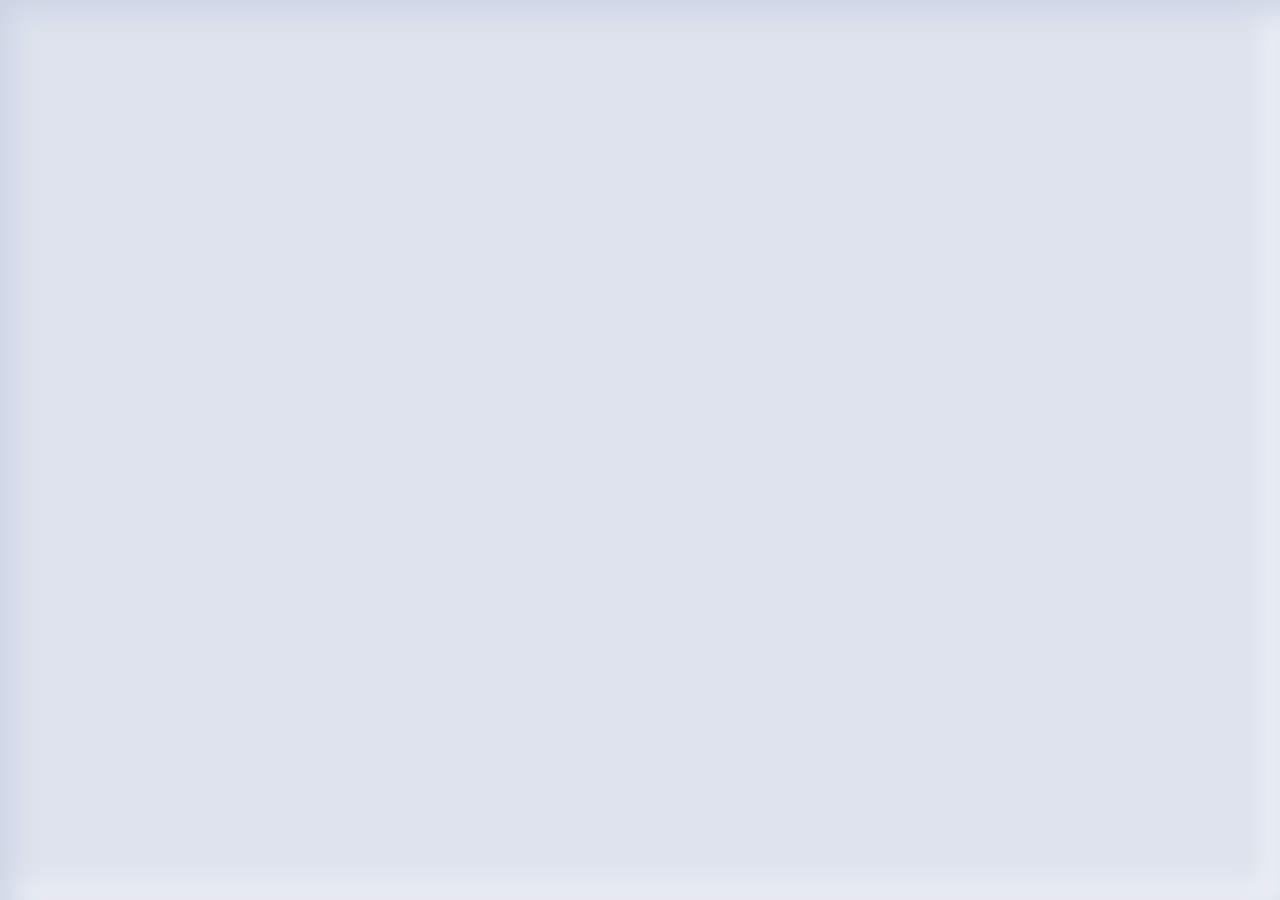
<file: index.html>
<!DOCTYPE html>
<html lang="en">
  <head>
    <meta charset="utf-8"/>
    <title>Loading</title>
    <base href="/"/>

    <meta name="viewport" content="width=device-width, initial-scale=1"/>
    <!-- <link rel="icon" type="image/x-icon" href="favicon.ico" /> -->

    <link rel="apple-touch-icon" sizes="57x57" href="/assets/favicon/apple-icon-57x57.png"/>
    <link rel="apple-touch-icon" sizes="60x60" href="/assets/favicon/apple-icon-60x60.png"/>
    <link rel="apple-touch-icon" sizes="72x72" href="/assets/favicon/apple-icon-72x72.png"/>
    <link rel="apple-touch-icon" sizes="76x76" href="/assets/favicon/apple-icon-76x76.png&quot;"/>
    <link rel="apple-touch-icon" sizes="114x114" href="/assets/favicon/apple-icon-114x114.png"/>
    <link rel="apple-touch-icon" sizes="120x120" href="/assets/favicon/apple-icon-120x120.png"/>
    <link rel="apple-touch-icon" sizes="144x144" href="/assets/favicon/apple-icon-144x144.png"/>
    <link rel="apple-touch-icon" sizes="152x152" href="/assets/favicon/apple-icon-152x152.png"/>
    <link rel="apple-touch-icon" sizes="180x180" href="/assets/favicon/apple-icon-180x180.png"/>
    <link rel="icon" type="image/png" sizes="192x192" href="/assets/favicon/android-icon-192x192.png"/>
    <link rel="icon" type="image/png" sizes="32x32" href="/assets/favicon/favicon-32x32.png"/>
    <link rel="icon" type="image/png" sizes="96x96" href="/assets/favicon/favicon-96x96.png"/>
    <link rel="icon" type="image/png" sizes="16x16" href="/assets/favicon/favicon-16x16.png"/>
    <!-- <link rel="manifest" href="/assets/manifest.json"/> -->
    <meta name="msapplication-TileColor" content="#ffffff"/>
    <meta name="msapplication-TileImage" content="/assets/favicon/ms-icon-144x144.png"/>
    <meta name="theme-color" content="#ffffff"/>

    <!-- <link rel="preconnect" href="https://fonts.gstatic.com" /> -->
    <!-- <link href="https://fonts.googleapis.com/css2?family=Roboto:wght@300;400;500;700;900&amp;display=swap" rel="stylesheet" /> -->
    <!-- <link href="https://fonts.googleapis.com/css?family=Roboto:300,400,500&display=swap" rel="stylesheet" /> -->
    <!-- <link href="https://fonts.googleapis.com/icon?family=Material+Icons&amp;display=block" rel="stylesheet" /> -->

    <link href="/assets/favicon/favicon-16x16.png" rel="stylesheet"/>

    <link rel="stylesheet" type="text/css" href="/assets/fonts.css"/>

    <link rel="preload" href="assets/prebootstrap_loader.css" as="style" onload="this.onload=null;this.rel='stylesheet'"/>
    <noscript>
      <link rel="stylesheet" href="assets/prebootstrap_loader.css" />
    </noscript>
    <link rel="manifest" href="manifest.webmanifest"/>
    <meta name="theme-color" content="#1976d2"/>
  <link rel="stylesheet" href="styles.78e5104cd9f9fffff533.css"></head>

  <body class="mat-typography mat-app-background dark-theme">
    <div id="adm-bootstrap-preloader"><div class="adm-bootstrap-spinner"></div></div>
    <app-root> </app-root>
  <script src="runtime.0e49e2b53282f40c8925.js" defer></script><script src="polyfills-es5.1bfff3f82f688ebe356e.js" nomodule defer></script><script src="polyfills.ed482a0db75b3e46e245.js" defer></script><script src="scripts.5d1ae681867a9d4f8b58.js" defer></script><script src="main.525aa7f6be36da7e4ca2.js" defer></script></body>
</html>
</file>
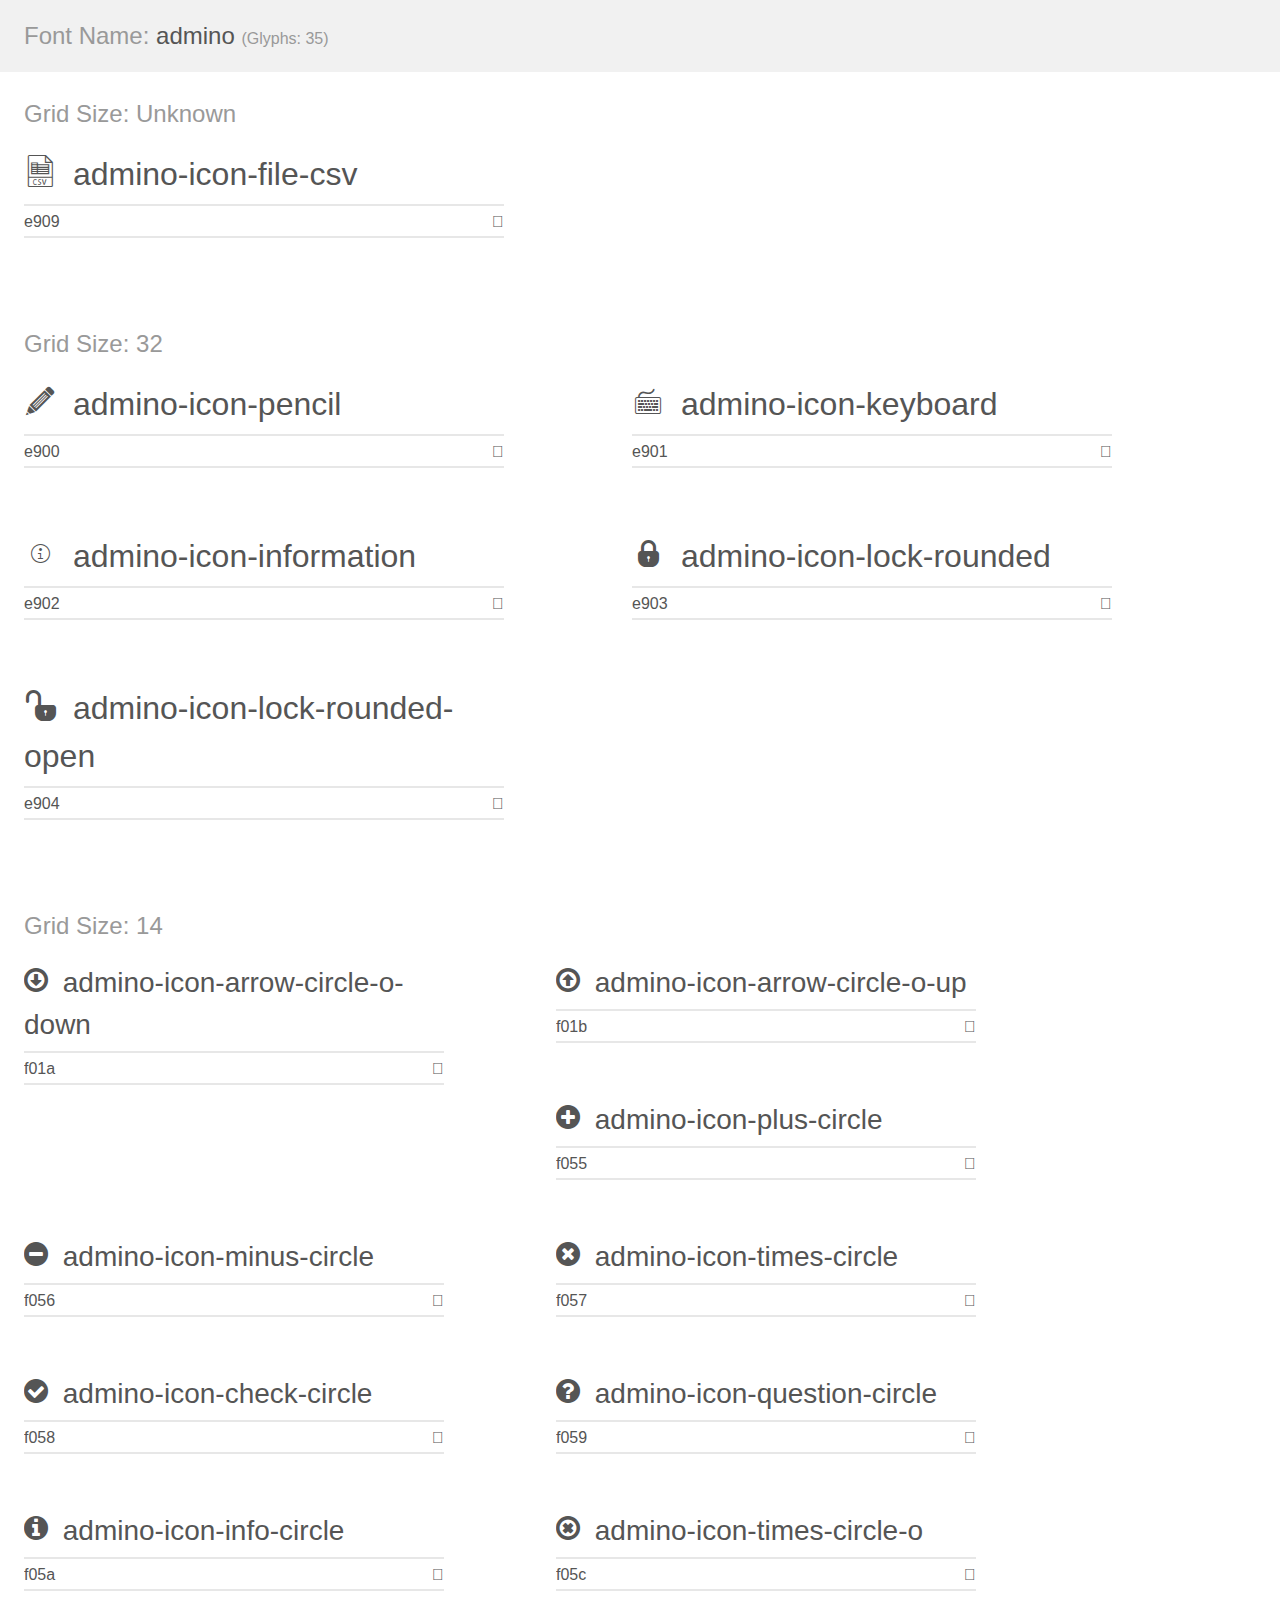
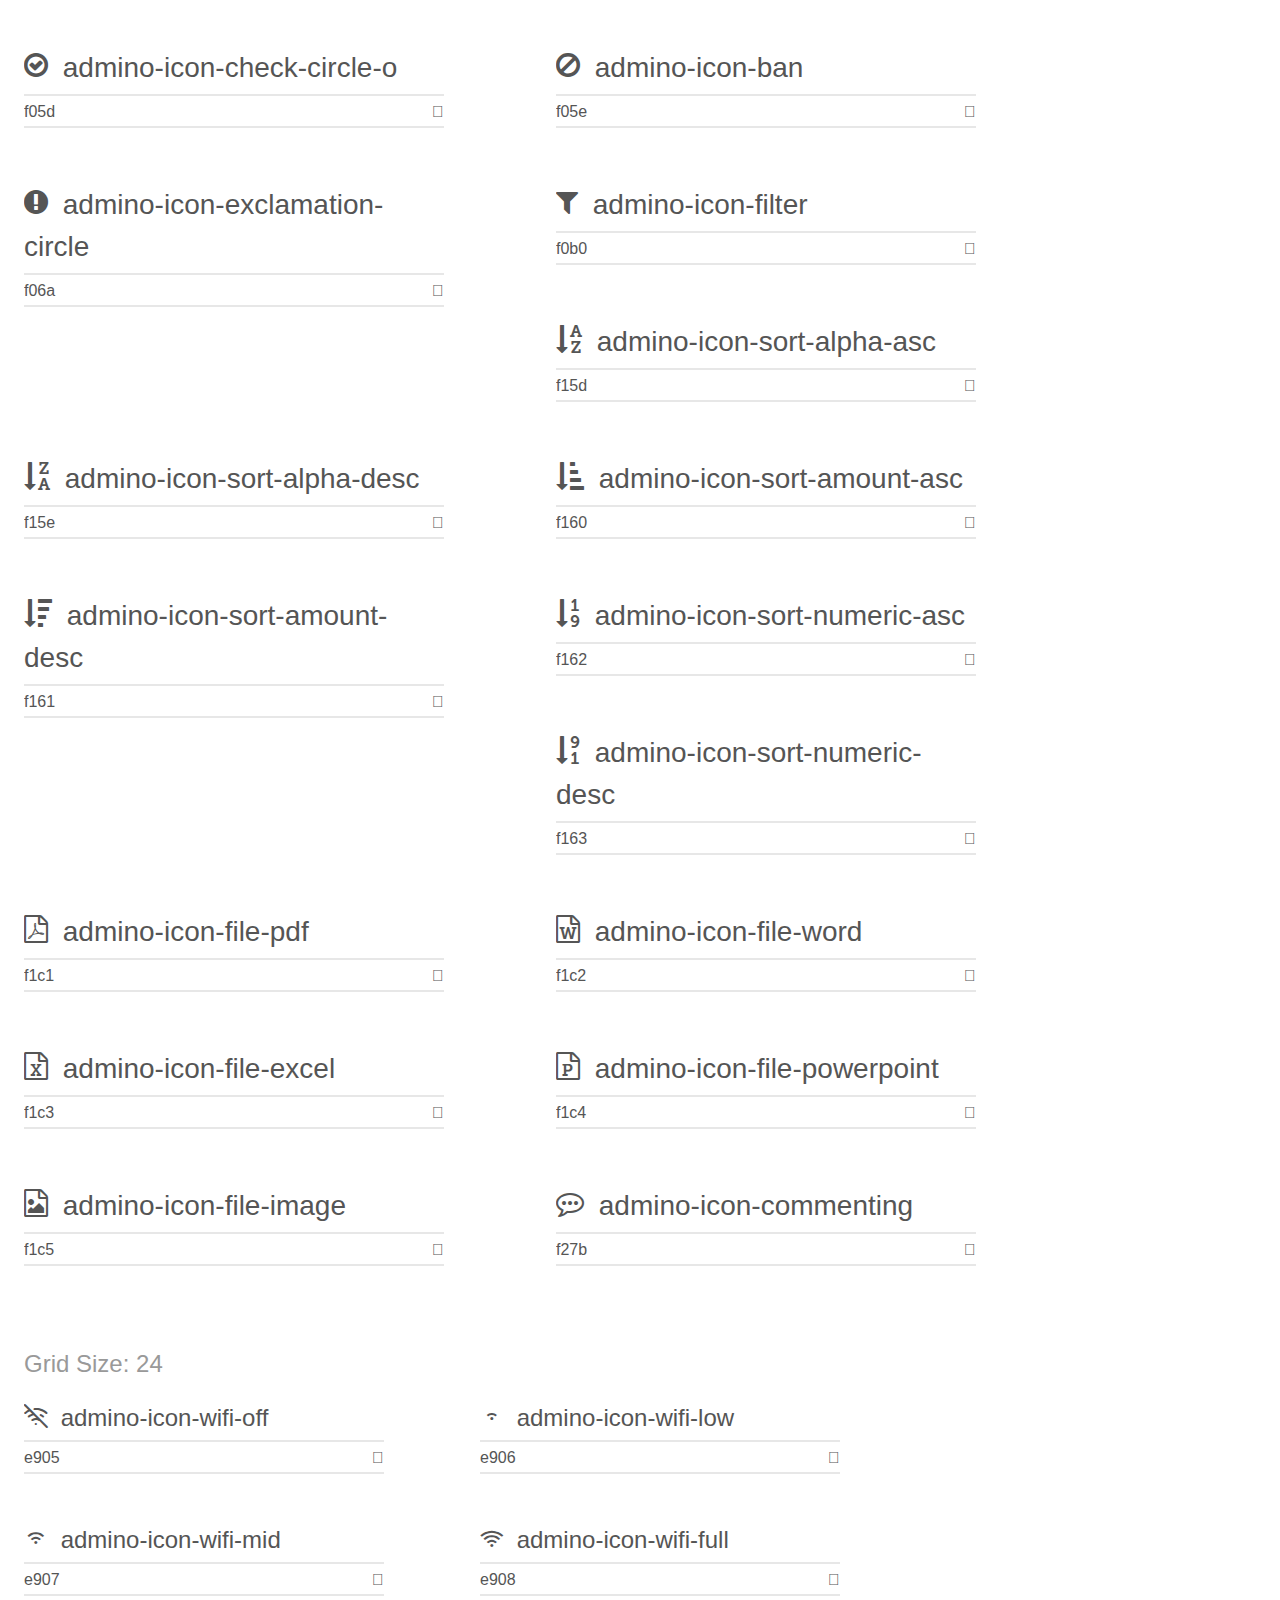
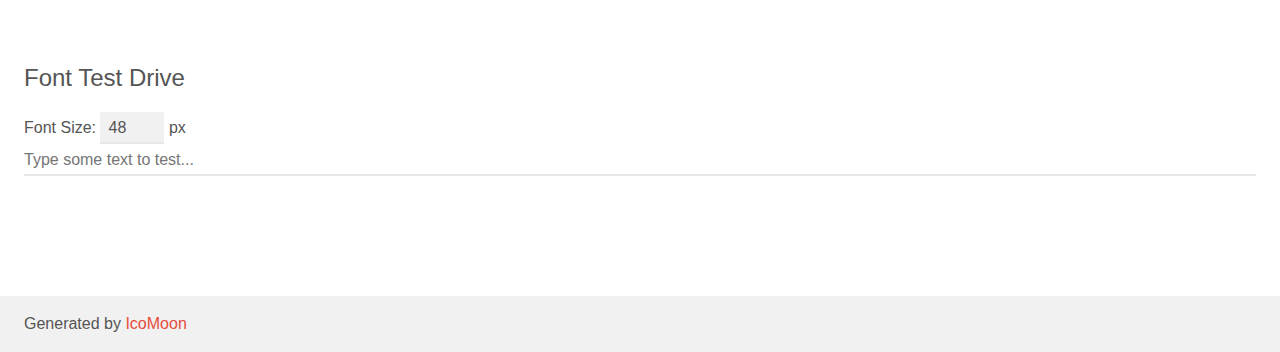
<file: assets/icomoon/demo.html>
<!doctype html>
<html>
<head>
    <meta charset="utf-8">
    <title>IcoMoon Demo</title>
    <meta name="description" content="An Icon Font Generated By IcoMoon.io">
    <meta name="viewport" content="width=device-width, initial-scale=1">
    <link rel="stylesheet" href="demo-files/demo.css">
    <link rel="stylesheet" href="style.css"></head>
<body>
    <div class="bgc1 clearfix">
        <h1 class="mhmm mvm"><span class="fgc1">Font Name:</span> admino <small class="fgc1">(Glyphs:&nbsp;35)</small></h1>
    </div>
    <div class="clearfix mhl ptl">
        <h1 class="mvm mtn fgc1">Grid Size: Unknown</h1>
        <div class="glyph fs1">
            <div class="clearfix bshadow0 pbs">
                <span class="admino-icon-file-csv"></span>
                <span class="mls"> admino-icon-file-csv</span>
            </div>
            <fieldset class="fs0 size1of1 clearfix hidden-false">
                <input type="text" readonly value="e909" class="unit size1of2" />
                <input type="text" maxlength="1" readonly value="&#xe909;" class="unitRight size1of2 talign-right" />
            </fieldset>
            <div class="fs0 bshadow0 clearfix hidden-true">
                <span class="unit pvs fgc1">liga: </span>
                <input type="text" readonly value="" class="liga unitRight" />
            </div>
        </div>
    </div>
    <div class="clearfix mhl ptl">
        <h1 class="mvm mtn fgc1">Grid Size: 32</h1>
        <div class="glyph fs2">
            <div class="clearfix bshadow0 pbs">
                <span class="admino-icon-pencil"></span>
                <span class="mls"> admino-icon-pencil</span>
            </div>
            <fieldset class="fs0 size1of1 clearfix hidden-false">
                <input type="text" readonly value="e900" class="unit size1of2" />
                <input type="text" maxlength="1" readonly value="&#xe900;" class="unitRight size1of2 talign-right" />
            </fieldset>
            <div class="fs0 bshadow0 clearfix hidden-true">
                <span class="unit pvs fgc1">liga: </span>
                <input type="text" readonly value="" class="liga unitRight" />
            </div>
        </div>
        <div class="glyph fs2">
            <div class="clearfix bshadow0 pbs">
                <span class="admino-icon-keyboard"></span>
                <span class="mls"> admino-icon-keyboard</span>
            </div>
            <fieldset class="fs0 size1of1 clearfix hidden-false">
                <input type="text" readonly value="e901" class="unit size1of2" />
                <input type="text" maxlength="1" readonly value="&#xe901;" class="unitRight size1of2 talign-right" />
            </fieldset>
            <div class="fs0 bshadow0 clearfix hidden-true">
                <span class="unit pvs fgc1">liga: </span>
                <input type="text" readonly value="" class="liga unitRight" />
            </div>
        </div>
        <div class="glyph fs2">
            <div class="clearfix bshadow0 pbs">
                <span class="admino-icon-information"></span>
                <span class="mls"> admino-icon-information</span>
            </div>
            <fieldset class="fs0 size1of1 clearfix hidden-false">
                <input type="text" readonly value="e902" class="unit size1of2" />
                <input type="text" maxlength="1" readonly value="&#xe902;" class="unitRight size1of2 talign-right" />
            </fieldset>
            <div class="fs0 bshadow0 clearfix hidden-true">
                <span class="unit pvs fgc1">liga: </span>
                <input type="text" readonly value="" class="liga unitRight" />
            </div>
        </div>
        <div class="glyph fs2">
            <div class="clearfix bshadow0 pbs">
                <span class="admino-icon-lock-rounded"></span>
                <span class="mls"> admino-icon-lock-rounded</span>
            </div>
            <fieldset class="fs0 size1of1 clearfix hidden-false">
                <input type="text" readonly value="e903" class="unit size1of2" />
                <input type="text" maxlength="1" readonly value="&#xe903;" class="unitRight size1of2 talign-right" />
            </fieldset>
            <div class="fs0 bshadow0 clearfix hidden-true">
                <span class="unit pvs fgc1">liga: </span>
                <input type="text" readonly value="" class="liga unitRight" />
            </div>
        </div>
        <div class="glyph fs2">
            <div class="clearfix bshadow0 pbs">
                <span class="admino-icon-lock-rounded-open"></span>
                <span class="mls"> admino-icon-lock-rounded-open</span>
            </div>
            <fieldset class="fs0 size1of1 clearfix hidden-false">
                <input type="text" readonly value="e904" class="unit size1of2" />
                <input type="text" maxlength="1" readonly value="&#xe904;" class="unitRight size1of2 talign-right" />
            </fieldset>
            <div class="fs0 bshadow0 clearfix hidden-true">
                <span class="unit pvs fgc1">liga: </span>
                <input type="text" readonly value="" class="liga unitRight" />
            </div>
        </div>
    </div>
    <div class="clearfix mhl ptl">
        <h1 class="mvm mtn fgc1">Grid Size: 14</h1>
        <div class="glyph fs3">
            <div class="clearfix bshadow0 pbs">
                <span class="admino-icon-arrow-circle-o-down"></span>
                <span class="mls"> admino-icon-arrow-circle-o-down</span>
            </div>
            <fieldset class="fs0 size1of1 clearfix hidden-false">
                <input type="text" readonly value="f01a" class="unit size1of2" />
                <input type="text" maxlength="1" readonly value="&#xf01a;" class="unitRight size1of2 talign-right" />
            </fieldset>
            <div class="fs0 bshadow0 clearfix hidden-true">
                <span class="unit pvs fgc1">liga: </span>
                <input type="text" readonly value="" class="liga unitRight" />
            </div>
        </div>
        <div class="glyph fs3">
            <div class="clearfix bshadow0 pbs">
                <span class="admino-icon-arrow-circle-o-up"></span>
                <span class="mls"> admino-icon-arrow-circle-o-up</span>
            </div>
            <fieldset class="fs0 size1of1 clearfix hidden-false">
                <input type="text" readonly value="f01b" class="unit size1of2" />
                <input type="text" maxlength="1" readonly value="&#xf01b;" class="unitRight size1of2 talign-right" />
            </fieldset>
            <div class="fs0 bshadow0 clearfix hidden-true">
                <span class="unit pvs fgc1">liga: </span>
                <input type="text" readonly value="" class="liga unitRight" />
            </div>
        </div>
        <div class="glyph fs3">
            <div class="clearfix bshadow0 pbs">
                <span class="admino-icon-plus-circle"></span>
                <span class="mls"> admino-icon-plus-circle</span>
            </div>
            <fieldset class="fs0 size1of1 clearfix hidden-false">
                <input type="text" readonly value="f055" class="unit size1of2" />
                <input type="text" maxlength="1" readonly value="&#xf055;" class="unitRight size1of2 talign-right" />
            </fieldset>
            <div class="fs0 bshadow0 clearfix hidden-true">
                <span class="unit pvs fgc1">liga: </span>
                <input type="text" readonly value="" class="liga unitRight" />
            </div>
        </div>
        <div class="glyph fs3">
            <div class="clearfix bshadow0 pbs">
                <span class="admino-icon-minus-circle"></span>
                <span class="mls"> admino-icon-minus-circle</span>
            </div>
            <fieldset class="fs0 size1of1 clearfix hidden-false">
                <input type="text" readonly value="f056" class="unit size1of2" />
                <input type="text" maxlength="1" readonly value="&#xf056;" class="unitRight size1of2 talign-right" />
            </fieldset>
            <div class="fs0 bshadow0 clearfix hidden-true">
                <span class="unit pvs fgc1">liga: </span>
                <input type="text" readonly value="" class="liga unitRight" />
            </div>
        </div>
        <div class="glyph fs3">
            <div class="clearfix bshadow0 pbs">
                <span class="admino-icon-times-circle"></span>
                <span class="mls"> admino-icon-times-circle</span>
            </div>
            <fieldset class="fs0 size1of1 clearfix hidden-false">
                <input type="text" readonly value="f057" class="unit size1of2" />
                <input type="text" maxlength="1" readonly value="&#xf057;" class="unitRight size1of2 talign-right" />
            </fieldset>
            <div class="fs0 bshadow0 clearfix hidden-true">
                <span class="unit pvs fgc1">liga: </span>
                <input type="text" readonly value="" class="liga unitRight" />
            </div>
        </div>
        <div class="glyph fs3">
            <div class="clearfix bshadow0 pbs">
                <span class="admino-icon-check-circle"></span>
                <span class="mls"> admino-icon-check-circle</span>
            </div>
            <fieldset class="fs0 size1of1 clearfix hidden-false">
                <input type="text" readonly value="f058" class="unit size1of2" />
                <input type="text" maxlength="1" readonly value="&#xf058;" class="unitRight size1of2 talign-right" />
            </fieldset>
            <div class="fs0 bshadow0 clearfix hidden-true">
                <span class="unit pvs fgc1">liga: </span>
                <input type="text" readonly value="" class="liga unitRight" />
            </div>
        </div>
        <div class="glyph fs3">
            <div class="clearfix bshadow0 pbs">
                <span class="admino-icon-question-circle"></span>
                <span class="mls"> admino-icon-question-circle</span>
            </div>
            <fieldset class="fs0 size1of1 clearfix hidden-false">
                <input type="text" readonly value="f059" class="unit size1of2" />
                <input type="text" maxlength="1" readonly value="&#xf059;" class="unitRight size1of2 talign-right" />
            </fieldset>
            <div class="fs0 bshadow0 clearfix hidden-true">
                <span class="unit pvs fgc1">liga: </span>
                <input type="text" readonly value="" class="liga unitRight" />
            </div>
        </div>
        <div class="glyph fs3">
            <div class="clearfix bshadow0 pbs">
                <span class="admino-icon-info-circle"></span>
                <span class="mls"> admino-icon-info-circle</span>
            </div>
            <fieldset class="fs0 size1of1 clearfix hidden-false">
                <input type="text" readonly value="f05a" class="unit size1of2" />
                <input type="text" maxlength="1" readonly value="&#xf05a;" class="unitRight size1of2 talign-right" />
            </fieldset>
            <div class="fs0 bshadow0 clearfix hidden-true">
                <span class="unit pvs fgc1">liga: </span>
                <input type="text" readonly value="" class="liga unitRight" />
            </div>
        </div>
        <div class="glyph fs3">
            <div class="clearfix bshadow0 pbs">
                <span class="admino-icon-times-circle-o"></span>
                <span class="mls"> admino-icon-times-circle-o</span>
            </div>
            <fieldset class="fs0 size1of1 clearfix hidden-false">
                <input type="text" readonly value="f05c" class="unit size1of2" />
                <input type="text" maxlength="1" readonly value="&#xf05c;" class="unitRight size1of2 talign-right" />
            </fieldset>
            <div class="fs0 bshadow0 clearfix hidden-true">
                <span class="unit pvs fgc1">liga: </span>
                <input type="text" readonly value="" class="liga unitRight" />
            </div>
        </div>
        <div class="glyph fs3">
            <div class="clearfix bshadow0 pbs">
                <span class="admino-icon-check-circle-o"></span>
                <span class="mls"> admino-icon-check-circle-o</span>
            </div>
            <fieldset class="fs0 size1of1 clearfix hidden-false">
                <input type="text" readonly value="f05d" class="unit size1of2" />
                <input type="text" maxlength="1" readonly value="&#xf05d;" class="unitRight size1of2 talign-right" />
            </fieldset>
            <div class="fs0 bshadow0 clearfix hidden-true">
                <span class="unit pvs fgc1">liga: </span>
                <input type="text" readonly value="" class="liga unitRight" />
            </div>
        </div>
        <div class="glyph fs3">
            <div class="clearfix bshadow0 pbs">
                <span class="admino-icon-ban"></span>
                <span class="mls"> admino-icon-ban</span>
            </div>
            <fieldset class="fs0 size1of1 clearfix hidden-false">
                <input type="text" readonly value="f05e" class="unit size1of2" />
                <input type="text" maxlength="1" readonly value="&#xf05e;" class="unitRight size1of2 talign-right" />
            </fieldset>
            <div class="fs0 bshadow0 clearfix hidden-true">
                <span class="unit pvs fgc1">liga: </span>
                <input type="text" readonly value="" class="liga unitRight" />
            </div>
        </div>
        <div class="glyph fs3">
            <div class="clearfix bshadow0 pbs">
                <span class="admino-icon-exclamation-circle"></span>
                <span class="mls"> admino-icon-exclamation-circle</span>
            </div>
            <fieldset class="fs0 size1of1 clearfix hidden-false">
                <input type="text" readonly value="f06a" class="unit size1of2" />
                <input type="text" maxlength="1" readonly value="&#xf06a;" class="unitRight size1of2 talign-right" />
            </fieldset>
            <div class="fs0 bshadow0 clearfix hidden-true">
                <span class="unit pvs fgc1">liga: </span>
                <input type="text" readonly value="" class="liga unitRight" />
            </div>
        </div>
        <div class="glyph fs3">
            <div class="clearfix bshadow0 pbs">
                <span class="admino-icon-filter"></span>
                <span class="mls"> admino-icon-filter</span>
            </div>
            <fieldset class="fs0 size1of1 clearfix hidden-false">
                <input type="text" readonly value="f0b0" class="unit size1of2" />
                <input type="text" maxlength="1" readonly value="&#xf0b0;" class="unitRight size1of2 talign-right" />
            </fieldset>
            <div class="fs0 bshadow0 clearfix hidden-true">
                <span class="unit pvs fgc1">liga: </span>
                <input type="text" readonly value="" class="liga unitRight" />
            </div>
        </div>
        <div class="glyph fs3">
            <div class="clearfix bshadow0 pbs">
                <span class="admino-icon-sort-alpha-asc"></span>
                <span class="mls"> admino-icon-sort-alpha-asc</span>
            </div>
            <fieldset class="fs0 size1of1 clearfix hidden-false">
                <input type="text" readonly value="f15d" class="unit size1of2" />
                <input type="text" maxlength="1" readonly value="&#xf15d;" class="unitRight size1of2 talign-right" />
            </fieldset>
            <div class="fs0 bshadow0 clearfix hidden-true">
                <span class="unit pvs fgc1">liga: </span>
                <input type="text" readonly value="" class="liga unitRight" />
            </div>
        </div>
        <div class="glyph fs3">
            <div class="clearfix bshadow0 pbs">
                <span class="admino-icon-sort-alpha-desc"></span>
                <span class="mls"> admino-icon-sort-alpha-desc</span>
            </div>
            <fieldset class="fs0 size1of1 clearfix hidden-false">
                <input type="text" readonly value="f15e" class="unit size1of2" />
                <input type="text" maxlength="1" readonly value="&#xf15e;" class="unitRight size1of2 talign-right" />
            </fieldset>
            <div class="fs0 bshadow0 clearfix hidden-true">
                <span class="unit pvs fgc1">liga: </span>
                <input type="text" readonly value="" class="liga unitRight" />
            </div>
        </div>
        <div class="glyph fs3">
            <div class="clearfix bshadow0 pbs">
                <span class="admino-icon-sort-amount-asc"></span>
                <span class="mls"> admino-icon-sort-amount-asc</span>
            </div>
            <fieldset class="fs0 size1of1 clearfix hidden-false">
                <input type="text" readonly value="f160" class="unit size1of2" />
                <input type="text" maxlength="1" readonly value="&#xf160;" class="unitRight size1of2 talign-right" />
            </fieldset>
            <div class="fs0 bshadow0 clearfix hidden-true">
                <span class="unit pvs fgc1">liga: </span>
                <input type="text" readonly value="" class="liga unitRight" />
            </div>
        </div>
        <div class="glyph fs3">
            <div class="clearfix bshadow0 pbs">
                <span class="admino-icon-sort-amount-desc"></span>
                <span class="mls"> admino-icon-sort-amount-desc</span>
            </div>
            <fieldset class="fs0 size1of1 clearfix hidden-false">
                <input type="text" readonly value="f161" class="unit size1of2" />
                <input type="text" maxlength="1" readonly value="&#xf161;" class="unitRight size1of2 talign-right" />
            </fieldset>
            <div class="fs0 bshadow0 clearfix hidden-true">
                <span class="unit pvs fgc1">liga: </span>
                <input type="text" readonly value="" class="liga unitRight" />
            </div>
        </div>
        <div class="glyph fs3">
            <div class="clearfix bshadow0 pbs">
                <span class="admino-icon-sort-numeric-asc"></span>
                <span class="mls"> admino-icon-sort-numeric-asc</span>
            </div>
            <fieldset class="fs0 size1of1 clearfix hidden-false">
                <input type="text" readonly value="f162" class="unit size1of2" />
                <input type="text" maxlength="1" readonly value="&#xf162;" class="unitRight size1of2 talign-right" />
            </fieldset>
            <div class="fs0 bshadow0 clearfix hidden-true">
                <span class="unit pvs fgc1">liga: </span>
                <input type="text" readonly value="" class="liga unitRight" />
            </div>
        </div>
        <div class="glyph fs3">
            <div class="clearfix bshadow0 pbs">
                <span class="admino-icon-sort-numeric-desc"></span>
                <span class="mls"> admino-icon-sort-numeric-desc</span>
            </div>
            <fieldset class="fs0 size1of1 clearfix hidden-false">
                <input type="text" readonly value="f163" class="unit size1of2" />
                <input type="text" maxlength="1" readonly value="&#xf163;" class="unitRight size1of2 talign-right" />
            </fieldset>
            <div class="fs0 bshadow0 clearfix hidden-true">
                <span class="unit pvs fgc1">liga: </span>
                <input type="text" readonly value="" class="liga unitRight" />
            </div>
        </div>
        <div class="glyph fs3">
            <div class="clearfix bshadow0 pbs">
                <span class="admino-icon-file-pdf"></span>
                <span class="mls"> admino-icon-file-pdf</span>
            </div>
            <fieldset class="fs0 size1of1 clearfix hidden-false">
                <input type="text" readonly value="f1c1" class="unit size1of2" />
                <input type="text" maxlength="1" readonly value="&#xf1c1;" class="unitRight size1of2 talign-right" />
            </fieldset>
            <div class="fs0 bshadow0 clearfix hidden-true">
                <span class="unit pvs fgc1">liga: </span>
                <input type="text" readonly value="" class="liga unitRight" />
            </div>
        </div>
        <div class="glyph fs3">
            <div class="clearfix bshadow0 pbs">
                <span class="admino-icon-file-word"></span>
                <span class="mls"> admino-icon-file-word</span>
            </div>
            <fieldset class="fs0 size1of1 clearfix hidden-false">
                <input type="text" readonly value="f1c2" class="unit size1of2" />
                <input type="text" maxlength="1" readonly value="&#xf1c2;" class="unitRight size1of2 talign-right" />
            </fieldset>
            <div class="fs0 bshadow0 clearfix hidden-true">
                <span class="unit pvs fgc1">liga: </span>
                <input type="text" readonly value="" class="liga unitRight" />
            </div>
        </div>
        <div class="glyph fs3">
            <div class="clearfix bshadow0 pbs">
                <span class="admino-icon-file-excel"></span>
                <span class="mls"> admino-icon-file-excel</span>
            </div>
            <fieldset class="fs0 size1of1 clearfix hidden-false">
                <input type="text" readonly value="f1c3" class="unit size1of2" />
                <input type="text" maxlength="1" readonly value="&#xf1c3;" class="unitRight size1of2 talign-right" />
            </fieldset>
            <div class="fs0 bshadow0 clearfix hidden-true">
                <span class="unit pvs fgc1">liga: </span>
                <input type="text" readonly value="" class="liga unitRight" />
            </div>
        </div>
        <div class="glyph fs3">
            <div class="clearfix bshadow0 pbs">
                <span class="admino-icon-file-powerpoint"></span>
                <span class="mls"> admino-icon-file-powerpoint</span>
            </div>
            <fieldset class="fs0 size1of1 clearfix hidden-false">
                <input type="text" readonly value="f1c4" class="unit size1of2" />
                <input type="text" maxlength="1" readonly value="&#xf1c4;" class="unitRight size1of2 talign-right" />
            </fieldset>
            <div class="fs0 bshadow0 clearfix hidden-true">
                <span class="unit pvs fgc1">liga: </span>
                <input type="text" readonly value="" class="liga unitRight" />
            </div>
        </div>
        <div class="glyph fs3">
            <div class="clearfix bshadow0 pbs">
                <span class="admino-icon-file-image"></span>
                <span class="mls"> admino-icon-file-image</span>
            </div>
            <fieldset class="fs0 size1of1 clearfix hidden-false">
                <input type="text" readonly value="f1c5" class="unit size1of2" />
                <input type="text" maxlength="1" readonly value="&#xf1c5;" class="unitRight size1of2 talign-right" />
            </fieldset>
            <div class="fs0 bshadow0 clearfix hidden-true">
                <span class="unit pvs fgc1">liga: </span>
                <input type="text" readonly value="" class="liga unitRight" />
            </div>
        </div>
        <div class="glyph fs3">
            <div class="clearfix bshadow0 pbs">
                <span class="admino-icon-commenting"></span>
                <span class="mls"> admino-icon-commenting</span>
            </div>
            <fieldset class="fs0 size1of1 clearfix hidden-false">
                <input type="text" readonly value="f27b" class="unit size1of2" />
                <input type="text" maxlength="1" readonly value="&#xf27b;" class="unitRight size1of2 talign-right" />
            </fieldset>
            <div class="fs0 bshadow0 clearfix hidden-true">
                <span class="unit pvs fgc1">liga: </span>
                <input type="text" readonly value="" class="liga unitRight" />
            </div>
        </div>
    </div>
    <div class="clearfix mhl ptl">
        <h1 class="mvm mtn fgc1">Grid Size: 24</h1>
        <div class="glyph fs4">
            <div class="clearfix bshadow0 pbs">
                <span class="admino-icon-wifi-off"></span>
                <span class="mls"> admino-icon-wifi-off</span>
            </div>
            <fieldset class="fs0 size1of1 clearfix hidden-false">
                <input type="text" readonly value="e905" class="unit size1of2" />
                <input type="text" maxlength="1" readonly value="&#xe905;" class="unitRight size1of2 talign-right" />
            </fieldset>
            <div class="fs0 bshadow0 clearfix hidden-true">
                <span class="unit pvs fgc1">liga: </span>
                <input type="text" readonly value="" class="liga unitRight" />
            </div>
        </div>
        <div class="glyph fs4">
            <div class="clearfix bshadow0 pbs">
                <span class="admino-icon-wifi-low"></span>
                <span class="mls"> admino-icon-wifi-low</span>
            </div>
            <fieldset class="fs0 size1of1 clearfix hidden-false">
                <input type="text" readonly value="e906" class="unit size1of2" />
                <input type="text" maxlength="1" readonly value="&#xe906;" class="unitRight size1of2 talign-right" />
            </fieldset>
            <div class="fs0 bshadow0 clearfix hidden-true">
                <span class="unit pvs fgc1">liga: </span>
                <input type="text" readonly value="" class="liga unitRight" />
            </div>
        </div>
        <div class="glyph fs4">
            <div class="clearfix bshadow0 pbs">
                <span class="admino-icon-wifi-mid"></span>
                <span class="mls"> admino-icon-wifi-mid</span>
            </div>
            <fieldset class="fs0 size1of1 clearfix hidden-false">
                <input type="text" readonly value="e907" class="unit size1of2" />
                <input type="text" maxlength="1" readonly value="&#xe907;" class="unitRight size1of2 talign-right" />
            </fieldset>
            <div class="fs0 bshadow0 clearfix hidden-true">
                <span class="unit pvs fgc1">liga: </span>
                <input type="text" readonly value="" class="liga unitRight" />
            </div>
        </div>
        <div class="glyph fs4">
            <div class="clearfix bshadow0 pbs">
                <span class="admino-icon-wifi-full"></span>
                <span class="mls"> admino-icon-wifi-full</span>
            </div>
            <fieldset class="fs0 size1of1 clearfix hidden-false">
                <input type="text" readonly value="e908" class="unit size1of2" />
                <input type="text" maxlength="1" readonly value="&#xe908;" class="unitRight size1of2 talign-right" />
            </fieldset>
            <div class="fs0 bshadow0 clearfix hidden-true">
                <span class="unit pvs fgc1">liga: </span>
                <input type="text" readonly value="" class="liga unitRight" />
            </div>
        </div>
    </div>

    <!--[if gt IE 8]><!-->
    <div class="mhl clearfix mbl">
        <h1>Font Test Drive</h1>
        <label>
            Font Size: <input id="fontSize" type="number" class="textbox0 mbm"
            min="8" value="48" />
            px
        </label>
        <input id="testText" type="text" class="phl size1of1 mvl"
        placeholder="Type some text to test..." value=""/>
        <div id="testDrive" class="admino-icon-" style="font-family: admino">&nbsp;
        </div>
    </div>
    <!--<![endif]-->
    <div class="bgc1 clearfix">
        <p class="mhl">Generated by <a href="https://icomoon.io/app">IcoMoon</a></p>
    </div>

    <script src="demo-files/demo.js"></script>
</body>
</html>
</file>
<file: assets/fonts.css>
@import "icomoon/style.css";
@import "fonts/fonts.css";
</file>
<file: styles.78e5104cd9f9fffff533.css>
@charset "UTF-8";.mat-badge-content{font-weight:600;font-size:12px;font-family:Roboto,Helvetica Neue,sans-serif}.mat-badge-small .mat-badge-content{font-size:9px}.mat-badge-large .mat-badge-content{font-size:24px}.mat-h1,.mat-headline,.mat-typography h1{font:400 24px/32px Roboto,Helvetica Neue,sans-serif;letter-spacing:normal;margin:0 0 16px}.mat-h2,.mat-title,.mat-typography h2{font:500 20px/32px Roboto,Helvetica Neue,sans-serif;letter-spacing:normal;margin:0 0 16px}.mat-h3,.mat-subheading-2,.mat-typography h3{font:400 16px/28px Roboto,Helvetica Neue,sans-serif;letter-spacing:normal;margin:0 0 16px}.mat-h4,.mat-subheading-1,.mat-typography h4{font:400 15px/24px Roboto,Helvetica Neue,sans-serif;letter-spacing:normal;margin:0 0 16px}.mat-h5,.mat-typography h5{font:400 calc(14px * .83)/20px Roboto,Helvetica Neue,sans-serif;margin:0 0 12px}.mat-h6,.mat-typography h6{font:400 calc(14px * .67)/20px Roboto,Helvetica Neue,sans-serif;margin:0 0 12px}.mat-body-2,.mat-body-strong{font:500 14px/24px Roboto,Helvetica Neue,sans-serif;letter-spacing:normal}.mat-body,.mat-body-1,.mat-typography{font:400 14px/20px Roboto,Helvetica Neue,sans-serif;letter-spacing:normal}.mat-body-1 p,.mat-body p,.mat-typography p{margin:0 0 12px}.mat-caption,.mat-small{font:400 12px/20px Roboto,Helvetica Neue,sans-serif;letter-spacing:normal}.mat-display-4,.mat-typography .mat-display-4{font:300 112px/112px Roboto,Helvetica Neue,sans-serif;letter-spacing:-.05em;margin:0 0 56px}.mat-display-3,.mat-typography .mat-display-3{font:400 56px/56px Roboto,Helvetica Neue,sans-serif;letter-spacing:-.02em;margin:0 0 64px}.mat-display-2,.mat-typography .mat-display-2{font:400 45px/48px Roboto,Helvetica Neue,sans-serif;letter-spacing:-.005em;margin:0 0 64px}.mat-display-1,.mat-typography .mat-display-1{font:400 34px/40px Roboto,Helvetica Neue,sans-serif;letter-spacing:normal;margin:0 0 64px}.mat-bottom-sheet-container{font:400 14px/20px Roboto,Helvetica Neue,sans-serif;letter-spacing:normal}.mat-button,.mat-fab,.mat-flat-button,.mat-icon-button,.mat-mini-fab,.mat-raised-button,.mat-stroked-button{font-family:Roboto,Helvetica Neue,sans-serif;font-size:14px;font-weight:500}.mat-button-toggle,.mat-card{font-family:Roboto,Helvetica Neue,sans-serif}.mat-card-title{font-size:24px;font-weight:500}.mat-card-header .mat-card-title{font-size:20px}.mat-card-content,.mat-card-subtitle{font-size:14px}.mat-checkbox{font-family:Roboto,Helvetica Neue,sans-serif}.mat-checkbox-layout .mat-checkbox-label{line-height:24px}.mat-chip{font-size:14px;font-weight:500}.mat-chip .mat-chip-remove.mat-icon,.mat-chip .mat-chip-trailing-icon.mat-icon{font-size:18px}.mat-table{font-family:Roboto,Helvetica Neue,sans-serif}.mat-header-cell{font-size:12px;font-weight:500}.mat-cell,.mat-footer-cell{font-size:14px}.mat-calendar{font-family:Roboto,Helvetica Neue,sans-serif}.mat-calendar-body{font-size:13px}.mat-calendar-body-label,.mat-calendar-period-button{font-size:14px;font-weight:500}.mat-calendar-table-header th{font-size:11px;font-weight:400}.mat-dialog-title{font:500 20px/32px Roboto,Helvetica Neue,sans-serif;letter-spacing:normal}.mat-expansion-panel-header{font-family:Roboto,Helvetica Neue,sans-serif;font-size:15px;font-weight:400}.mat-expansion-panel-content{font:400 14px/20px Roboto,Helvetica Neue,sans-serif;letter-spacing:normal}.mat-form-field{font-size:inherit;font-weight:400;line-height:1.125;font-family:Roboto,Helvetica Neue,sans-serif;letter-spacing:normal}.mat-form-field-wrapper{padding-bottom:1.34375em}.mat-form-field-prefix .mat-icon,.mat-form-field-suffix .mat-icon{font-size:150%;line-height:1.125}.mat-form-field-prefix .mat-icon-button,.mat-form-field-suffix .mat-icon-button{height:1.5em;width:1.5em}.mat-form-field-prefix .mat-icon-button .mat-icon,.mat-form-field-suffix .mat-icon-button .mat-icon{height:1.125em;line-height:1.125}.mat-form-field-infix{padding:.5em 0;border-top:.84375em solid transparent}.mat-form-field-can-float.mat-form-field-should-float .mat-form-field-label,.mat-form-field-can-float .mat-input-server:focus+.mat-form-field-label-wrapper .mat-form-field-label{transform:translateY(-1.34375em) scale(.75);width:133.3333333333%}.mat-form-field-can-float .mat-input-server[label]:not(:label-shown)+.mat-form-field-label-wrapper .mat-form-field-label{transform:translateY(-1.34374em) scale(.75);width:133.3333433333%}.mat-form-field-label-wrapper{top:-.84375em;padding-top:.84375em}.mat-form-field-label{top:1.34375em}.mat-form-field-underline{bottom:1.34375em}.mat-form-field-subscript-wrapper{font-size:75%;margin-top:.6666666667em;top:calc(100% - 1.7916666667em)}.mat-form-field-appearance-legacy .mat-form-field-wrapper{padding-bottom:1.25em}.mat-form-field-appearance-legacy .mat-form-field-infix{padding:.4375em 0}.mat-form-field-appearance-legacy.mat-form-field-can-float.mat-form-field-should-float .mat-form-field-label,.mat-form-field-appearance-legacy.mat-form-field-can-float .mat-input-server:focus+.mat-form-field-label-wrapper .mat-form-field-label{transform:translateY(-1.28125em) scale(.75) perspective(100px) translateZ(.001px);-ms-transform:translateY(-1.28125em) scale(.75);width:133.3333333333%}.mat-form-field-appearance-legacy.mat-form-field-can-float .mat-form-field-autofill-control:-webkit-autofill+.mat-form-field-label-wrapper .mat-form-field-label{transform:translateY(-1.28125em) scale(.75) perspective(100px) translateZ(.00101px);-ms-transform:translateY(-1.28124em) scale(.75);width:133.3333433333%}.mat-form-field-appearance-legacy.mat-form-field-can-float .mat-input-server[label]:not(:label-shown)+.mat-form-field-label-wrapper .mat-form-field-label{transform:translateY(-1.28125em) scale(.75) perspective(100px) translateZ(.00102px);-ms-transform:translateY(-1.28123em) scale(.75);width:133.3333533333%}.mat-form-field-appearance-legacy .mat-form-field-label{top:1.28125em}.mat-form-field-appearance-legacy .mat-form-field-underline{bottom:1.25em}.mat-form-field-appearance-legacy .mat-form-field-subscript-wrapper{margin-top:.5416666667em;top:calc(100% - 1.6666666667em)}@media print{.mat-form-field-appearance-legacy.mat-form-field-can-float.mat-form-field-should-float .mat-form-field-label,.mat-form-field-appearance-legacy.mat-form-field-can-float .mat-input-server:focus+.mat-form-field-label-wrapper .mat-form-field-label{transform:translateY(-1.28122em) scale(.75)}.mat-form-field-appearance-legacy.mat-form-field-can-float .mat-form-field-autofill-control:-webkit-autofill+.mat-form-field-label-wrapper .mat-form-field-label{transform:translateY(-1.28121em) scale(.75)}.mat-form-field-appearance-legacy.mat-form-field-can-float .mat-input-server[label]:not(:label-shown)+.mat-form-field-label-wrapper .mat-form-field-label{transform:translateY(-1.2812em) scale(.75)}}.mat-form-field-appearance-fill .mat-form-field-infix{padding:.25em 0 .75em}.mat-form-field-appearance-fill .mat-form-field-label{top:1.09375em;margin-top:-.5em}.mat-form-field-appearance-fill.mat-form-field-can-float.mat-form-field-should-float .mat-form-field-label,.mat-form-field-appearance-fill.mat-form-field-can-float .mat-input-server:focus+.mat-form-field-label-wrapper .mat-form-field-label{transform:translateY(-.59375em) scale(.75);width:133.3333333333%}.mat-form-field-appearance-fill.mat-form-field-can-float .mat-input-server[label]:not(:label-shown)+.mat-form-field-label-wrapper .mat-form-field-label{transform:translateY(-.59374em) scale(.75);width:133.3333433333%}.mat-form-field-appearance-outline .mat-form-field-infix{padding:1em 0}.mat-form-field-appearance-outline .mat-form-field-label{top:1.84375em;margin-top:-.25em}.mat-form-field-appearance-outline.mat-form-field-can-float.mat-form-field-should-float .mat-form-field-label,.mat-form-field-appearance-outline.mat-form-field-can-float .mat-input-server:focus+.mat-form-field-label-wrapper .mat-form-field-label{transform:translateY(-1.59375em) scale(.75);width:133.3333333333%}.mat-form-field-appearance-outline.mat-form-field-can-float .mat-input-server[label]:not(:label-shown)+.mat-form-field-label-wrapper .mat-form-field-label{transform:translateY(-1.59374em) scale(.75);width:133.3333433333%}.mat-grid-tile-footer,.mat-grid-tile-header{font-size:14px}.mat-grid-tile-footer .mat-line,.mat-grid-tile-header .mat-line{white-space:nowrap;overflow:hidden;text-overflow:ellipsis;display:block;box-sizing:border-box}.mat-grid-tile-footer .mat-line:nth-child(n+2),.mat-grid-tile-header .mat-line:nth-child(n+2){font-size:12px}input.mat-input-element{margin-top:-.0625em}.mat-menu-item{font-family:Roboto,Helvetica Neue,sans-serif;font-size:14px;font-weight:400}.mat-paginator,.mat-paginator-page-size .mat-select-trigger{font-family:Roboto,Helvetica Neue,sans-serif;font-size:12px}.mat-radio-button,.mat-select{font-family:Roboto,Helvetica Neue,sans-serif}.mat-select-trigger{height:1.125em}.mat-slide-toggle-content,.mat-slider-thumb-label-text{font-family:Roboto,Helvetica Neue,sans-serif}.mat-slider-thumb-label-text{font-size:12px;font-weight:500}.mat-stepper-horizontal,.mat-stepper-vertical{font-family:Roboto,Helvetica Neue,sans-serif}.mat-step-label{font-size:14px;font-weight:400}.mat-step-sub-label-error{font-weight:400}.mat-step-label-error{font-size:14px}.mat-step-label-selected{font-size:14px;font-weight:500}.mat-tab-group,.mat-tab-label,.mat-tab-link{font-family:Roboto,Helvetica Neue,sans-serif}.mat-tab-label,.mat-tab-link{font-size:14px;font-weight:500}.mat-toolbar,.mat-toolbar h1,.mat-toolbar h2,.mat-toolbar h3,.mat-toolbar h4,.mat-toolbar h5,.mat-toolbar h6{font:500 20px/32px Roboto,Helvetica Neue,sans-serif;letter-spacing:normal;margin:0}.mat-tooltip{font-family:Roboto,Helvetica Neue,sans-serif;font-size:10px;padding-top:6px;padding-bottom:6px}.mat-tooltip-handset{font-size:14px;padding-top:8px;padding-bottom:8px}.mat-list-item,.mat-list-option{font-family:Roboto,Helvetica Neue,sans-serif}.mat-list-base .mat-list-item{font-size:16px}.mat-list-base .mat-list-item .mat-line{white-space:nowrap;overflow:hidden;text-overflow:ellipsis;display:block;box-sizing:border-box}.mat-list-base .mat-list-item .mat-line:nth-child(n+2){font-size:14px}.mat-list-base .mat-list-option{font-size:16px}.mat-list-base .mat-list-option .mat-line{white-space:nowrap;overflow:hidden;text-overflow:ellipsis;display:block;box-sizing:border-box}.mat-list-base .mat-list-option .mat-line:nth-child(n+2){font-size:14px}.mat-list-base .mat-subheader{font-family:Roboto,Helvetica Neue,sans-serif;font-size:14px;font-weight:500}.mat-list-base[dense] .mat-list-item{font-size:12px}.mat-list-base[dense] .mat-list-item .mat-line{white-space:nowrap;overflow:hidden;text-overflow:ellipsis;display:block;box-sizing:border-box}.mat-list-base[dense] .mat-list-item .mat-line:nth-child(n+2),.mat-list-base[dense] .mat-list-option{font-size:12px}.mat-list-base[dense] .mat-list-option .mat-line{white-space:nowrap;overflow:hidden;text-overflow:ellipsis;display:block;box-sizing:border-box}.mat-list-base[dense] .mat-list-option .mat-line:nth-child(n+2){font-size:12px}.mat-list-base[dense] .mat-subheader{font-family:Roboto,Helvetica Neue,sans-serif;font-size:12px;font-weight:500}.mat-option{font-family:Roboto,Helvetica Neue,sans-serif;font-size:16px}.mat-optgroup-label{font:500 14px/24px Roboto,Helvetica Neue,sans-serif;letter-spacing:normal}.mat-simple-snackbar{font-family:Roboto,Helvetica Neue,sans-serif;font-size:14px}.mat-simple-snackbar-action{line-height:1;font-family:inherit;font-size:inherit;font-weight:500}.mat-tree{font-family:Roboto,Helvetica Neue,sans-serif}.mat-nested-tree-node,.mat-tree-node{font-weight:400;font-size:14px}.mat-ripple{overflow:hidden;position:relative}.mat-ripple:not(:empty){transform:translateZ(0)}.mat-ripple.mat-ripple-unbounded{overflow:visible}.mat-ripple-element{position:absolute;border-radius:50%;pointer-events:none;transition:opacity,transform 0ms cubic-bezier(0,0,.2,1);transform:scale(0)}.cdk-high-contrast-active .mat-ripple-element{display:none}.cdk-visually-hidden{border:0;clip:rect(0 0 0 0);height:1px;margin:-1px;overflow:hidden;padding:0;position:absolute;width:1px;outline:0;-webkit-appearance:none;-moz-appearance:none}.cdk-global-overlay-wrapper,.cdk-overlay-container{pointer-events:none;top:0;left:0;height:100%;width:100%}.cdk-overlay-container{position:fixed;z-index:1000}.cdk-overlay-container:empty{display:none}.cdk-global-overlay-wrapper,.cdk-overlay-pane{display:flex;position:absolute;z-index:1000}.cdk-overlay-pane{pointer-events:auto;box-sizing:border-box;max-width:100%;max-height:100%}.cdk-overlay-backdrop{position:absolute;top:0;bottom:0;left:0;right:0;z-index:1000;pointer-events:auto;-webkit-tap-highlight-color:transparent;transition:opacity .4s cubic-bezier(.25,.8,.25,1);opacity:0}.cdk-overlay-backdrop.cdk-overlay-backdrop-showing{opacity:1}@media screen and (-ms-high-contrast:active){.cdk-overlay-backdrop.cdk-overlay-backdrop-showing{opacity:.6}}.cdk-overlay-dark-backdrop{background:rgba(0,0,0,.32)}.cdk-overlay-transparent-backdrop,.cdk-overlay-transparent-backdrop.cdk-overlay-backdrop-showing{opacity:0}.cdk-overlay-connected-position-bounding-box{position:absolute;z-index:1000;display:flex;flex-direction:column;min-width:1px;min-height:1px}.cdk-global-scrollblock{position:fixed;width:100%;overflow-y:scroll}@-webkit-keyframes cdk-text-field-autofill-start{
  /*!*/}@keyframes cdk-text-field-autofill-start{
  /*!*/}@-webkit-keyframes cdk-text-field-autofill-end{
  /*!*/}@keyframes cdk-text-field-autofill-end{
  /*!*/}.cdk-text-field-autofill-monitored:-webkit-autofill{-webkit-animation:cdk-text-field-autofill-start 0s 1ms;animation:cdk-text-field-autofill-start 0s 1ms}.cdk-text-field-autofill-monitored:not(:-webkit-autofill){-webkit-animation:cdk-text-field-autofill-end 0s 1ms;animation:cdk-text-field-autofill-end 0s 1ms}textarea.cdk-textarea-autosize{resize:none}textarea.cdk-textarea-autosize-measuring{padding:2px 0!important;box-sizing:content-box!important;height:auto!important;overflow:hidden!important}textarea.cdk-textarea-autosize-measuring-firefox{padding:2px 0!important;box-sizing:content-box!important;height:0!important}.mat-focus-indicator,.mat-mdc-focus-indicator{position:relative}.mat-ripple-element{background-color:rgb(var(--theme-foreground-400));opacity:.1}.mat-option{color:rgba(var(--theme-foreground-400),.87)}.mat-option.mat-active,.mat-option.mat-selected:not(.mat-option-multiple):not(.mat-option-disabled),.mat-option:focus:not(.mat-option-disabled),.mat-option:hover:not(.mat-option-disabled){background:rgb(var(--theme-background-900))}.mat-option.mat-option-disabled{color:rgba(var(--theme-foreground-400),.38)}.mat-primary .mat-option.mat-selected:not(.mat-option-disabled){color:rgb(var(--theme-primary-500))}.mat-accent .mat-option.mat-selected:not(.mat-option-disabled){color:rgb(var(--theme-accent-500))}.mat-warn .mat-option.mat-selected:not(.mat-option-disabled){color:rgb(var(--theme-warn-500))}.mat-optgroup-disabled .mat-optgroup-label,.mat-optgroup-label,.mat-pseudo-checkbox{color:rgba(var(--theme-foreground-400),.38)}.mat-pseudo-checkbox:after{color:rgb(var(--theme-background-600))}.mat-pseudo-checkbox-disabled{color:#686868}.mat-primary .mat-pseudo-checkbox-checked,.mat-primary .mat-pseudo-checkbox-indeterminate{background:rgb(var(--theme-primary-500))}.mat-accent .mat-pseudo-checkbox-checked,.mat-accent .mat-pseudo-checkbox-indeterminate,.mat-pseudo-checkbox-checked,.mat-pseudo-checkbox-indeterminate{background:rgb(var(--theme-accent-500))}.mat-warn .mat-pseudo-checkbox-checked,.mat-warn .mat-pseudo-checkbox-indeterminate{background:rgb(var(--theme-warn-500))}.mat-pseudo-checkbox-checked.mat-pseudo-checkbox-disabled,.mat-pseudo-checkbox-indeterminate.mat-pseudo-checkbox-disabled{background:#686868}.mat-app-background{background-color:rgb(var(--theme-background-600));color:rgba(var(--theme-foreground-400),.87)}.mat-elevation-z0{box-shadow:0 0 0 0 rgba(0,0,0,.2),0 0 0 0 rgba(0,0,0,.14),0 0 0 0 rgba(0,0,0,.12)}.mat-elevation-z1{box-shadow:0 2px 1px -1px rgba(0,0,0,.2),0 1px 1px 0 rgba(0,0,0,.14),0 1px 3px 0 rgba(0,0,0,.12)}.mat-elevation-z2{box-shadow:0 3px 1px -2px rgba(0,0,0,.2),0 2px 2px 0 rgba(0,0,0,.14),0 1px 5px 0 rgba(0,0,0,.12)}.mat-elevation-z3{box-shadow:0 3px 3px -2px rgba(0,0,0,.2),0 3px 4px 0 rgba(0,0,0,.14),0 1px 8px 0 rgba(0,0,0,.12)}.mat-elevation-z4{box-shadow:0 2px 4px -1px rgba(0,0,0,.2),0 4px 5px 0 rgba(0,0,0,.14),0 1px 10px 0 rgba(0,0,0,.12)}.mat-elevation-z5{box-shadow:0 3px 5px -1px rgba(0,0,0,.2),0 5px 8px 0 rgba(0,0,0,.14),0 1px 14px 0 rgba(0,0,0,.12)}.mat-elevation-z6{box-shadow:0 3px 5px -1px rgba(0,0,0,.2),0 6px 10px 0 rgba(0,0,0,.14),0 1px 18px 0 rgba(0,0,0,.12)}.mat-elevation-z7{box-shadow:0 4px 5px -2px rgba(0,0,0,.2),0 7px 10px 1px rgba(0,0,0,.14),0 2px 16px 1px rgba(0,0,0,.12)}.mat-elevation-z8{box-shadow:0 5px 5px -3px rgba(0,0,0,.2),0 8px 10px 1px rgba(0,0,0,.14),0 3px 14px 2px rgba(0,0,0,.12)}.mat-elevation-z9{box-shadow:0 5px 6px -3px rgba(0,0,0,.2),0 9px 12px 1px rgba(0,0,0,.14),0 3px 16px 2px rgba(0,0,0,.12)}.mat-elevation-z10{box-shadow:0 6px 6px -3px rgba(0,0,0,.2),0 10px 14px 1px rgba(0,0,0,.14),0 4px 18px 3px rgba(0,0,0,.12)}.mat-elevation-z11{box-shadow:0 6px 7px -4px rgba(0,0,0,.2),0 11px 15px 1px rgba(0,0,0,.14),0 4px 20px 3px rgba(0,0,0,.12)}.mat-elevation-z12{box-shadow:0 7px 8px -4px rgba(0,0,0,.2),0 12px 17px 2px rgba(0,0,0,.14),0 5px 22px 4px rgba(0,0,0,.12)}.mat-elevation-z13{box-shadow:0 7px 8px -4px rgba(0,0,0,.2),0 13px 19px 2px rgba(0,0,0,.14),0 5px 24px 4px rgba(0,0,0,.12)}.mat-elevation-z14{box-shadow:0 7px 9px -4px rgba(0,0,0,.2),0 14px 21px 2px rgba(0,0,0,.14),0 5px 26px 4px rgba(0,0,0,.12)}.mat-elevation-z15{box-shadow:0 8px 9px -5px rgba(0,0,0,.2),0 15px 22px 2px rgba(0,0,0,.14),0 6px 28px 5px rgba(0,0,0,.12)}.mat-elevation-z16{box-shadow:0 8px 10px -5px rgba(0,0,0,.2),0 16px 24px 2px rgba(0,0,0,.14),0 6px 30px 5px rgba(0,0,0,.12)}.mat-elevation-z17{box-shadow:0 8px 11px -5px rgba(0,0,0,.2),0 17px 26px 2px rgba(0,0,0,.14),0 6px 32px 5px rgba(0,0,0,.12)}.mat-elevation-z18{box-shadow:0 9px 11px -5px rgba(0,0,0,.2),0 18px 28px 2px rgba(0,0,0,.14),0 7px 34px 6px rgba(0,0,0,.12)}.mat-elevation-z19{box-shadow:0 9px 12px -6px rgba(0,0,0,.2),0 19px 29px 2px rgba(0,0,0,.14),0 7px 36px 6px rgba(0,0,0,.12)}.mat-elevation-z20{box-shadow:0 10px 13px -6px rgba(0,0,0,.2),0 20px 31px 3px rgba(0,0,0,.14),0 8px 38px 7px rgba(0,0,0,.12)}.mat-elevation-z21{box-shadow:0 10px 13px -6px rgba(0,0,0,.2),0 21px 33px 3px rgba(0,0,0,.14),0 8px 40px 7px rgba(0,0,0,.12)}.mat-elevation-z22{box-shadow:0 10px 14px -6px rgba(0,0,0,.2),0 22px 35px 3px rgba(0,0,0,.14),0 8px 42px 7px rgba(0,0,0,.12)}.mat-elevation-z23{box-shadow:0 11px 14px -7px rgba(0,0,0,.2),0 23px 36px 3px rgba(0,0,0,.14),0 9px 44px 8px rgba(0,0,0,.12)}.mat-elevation-z24{box-shadow:0 11px 15px -7px rgba(0,0,0,.2),0 24px 38px 3px rgba(0,0,0,.14),0 9px 46px 8px rgba(0,0,0,.12)}.mat-theme-loaded-marker{display:none}.mat-autocomplete-panel{background:rgb(var(--theme-background-50));color:rgba(var(--theme-foreground-400),.87)}.mat-autocomplete-panel:not([class*=mat-elevation-z]){box-shadow:0 2px 4px -1px rgba(0,0,0,.2),0 4px 5px 0 rgba(0,0,0,.14),0 1px 10px 0 rgba(0,0,0,.12)}.mat-autocomplete-panel .mat-option.mat-selected:not(.mat-active):not(:hover){background:rgb(var(--theme-background-50))}.mat-autocomplete-panel .mat-option.mat-selected:not(.mat-active):not(:hover):not(.mat-option-disabled){color:rgba(var(--theme-foreground-400),.87)}.mat-badge-content{color:rgb(var(--theme-primary-contrast-500));background:rgb(var(--theme-primary-500))}.cdk-high-contrast-active .mat-badge-content{outline:1px solid;border-radius:0}.mat-badge-accent .mat-badge-content{background:rgb(var(--theme-accent-500));color:rgb(var(--theme-accent-contrast-500))}.mat-badge-warn .mat-badge-content{color:rgb(var(--theme-warn-contrast-500));background:rgb(var(--theme-warn-500))}.mat-badge{position:relative}.mat-badge-hidden .mat-badge-content{display:none}.mat-badge-disabled .mat-badge-content{background:rgba(var(--theme-foreground-400),.38);color:rgba(var(--theme-foreground-400),.38)}.mat-badge-content{position:absolute;text-align:center;display:inline-block;border-radius:50%;transition:transform .2s ease-in-out;transform:scale(.6);overflow:hidden;white-space:nowrap;text-overflow:ellipsis;pointer-events:none}.mat-badge-content._mat-animation-noopable,.ng-animate-disabled .mat-badge-content{transition:none}.mat-badge-content.mat-badge-active{transform:none}.mat-badge-small .mat-badge-content{width:16px;height:16px;line-height:16px}.mat-badge-small.mat-badge-above .mat-badge-content{top:-8px}.mat-badge-small.mat-badge-below .mat-badge-content{bottom:-8px}.mat-badge-small.mat-badge-before .mat-badge-content{left:-16px}[dir=rtl] .mat-badge-small.mat-badge-before .mat-badge-content{left:auto;right:-16px}.mat-badge-small.mat-badge-after .mat-badge-content{right:-16px}[dir=rtl] .mat-badge-small.mat-badge-after .mat-badge-content{right:auto;left:-16px}.mat-badge-small.mat-badge-overlap.mat-badge-before .mat-badge-content{left:-8px}[dir=rtl] .mat-badge-small.mat-badge-overlap.mat-badge-before .mat-badge-content{left:auto;right:-8px}.mat-badge-small.mat-badge-overlap.mat-badge-after .mat-badge-content{right:-8px}[dir=rtl] .mat-badge-small.mat-badge-overlap.mat-badge-after .mat-badge-content{right:auto;left:-8px}.mat-badge-medium .mat-badge-content{width:22px;height:22px;line-height:22px}.mat-badge-medium.mat-badge-above .mat-badge-content{top:-11px}.mat-badge-medium.mat-badge-below .mat-badge-content{bottom:-11px}.mat-badge-medium.mat-badge-before .mat-badge-content{left:-22px}[dir=rtl] .mat-badge-medium.mat-badge-before .mat-badge-content{left:auto;right:-22px}.mat-badge-medium.mat-badge-after .mat-badge-content{right:-22px}[dir=rtl] .mat-badge-medium.mat-badge-after .mat-badge-content{right:auto;left:-22px}.mat-badge-medium.mat-badge-overlap.mat-badge-before .mat-badge-content{left:-11px}[dir=rtl] .mat-badge-medium.mat-badge-overlap.mat-badge-before .mat-badge-content{left:auto;right:-11px}.mat-badge-medium.mat-badge-overlap.mat-badge-after .mat-badge-content{right:-11px}[dir=rtl] .mat-badge-medium.mat-badge-overlap.mat-badge-after .mat-badge-content{right:auto;left:-11px}.mat-badge-large .mat-badge-content{width:28px;height:28px;line-height:28px}.mat-badge-large.mat-badge-above .mat-badge-content{top:-14px}.mat-badge-large.mat-badge-below .mat-badge-content{bottom:-14px}.mat-badge-large.mat-badge-before .mat-badge-content{left:-28px}[dir=rtl] .mat-badge-large.mat-badge-before .mat-badge-content{left:auto;right:-28px}.mat-badge-large.mat-badge-after .mat-badge-content{right:-28px}[dir=rtl] .mat-badge-large.mat-badge-after .mat-badge-content{right:auto;left:-28px}.mat-badge-large.mat-badge-overlap.mat-badge-before .mat-badge-content{left:-14px}[dir=rtl] .mat-badge-large.mat-badge-overlap.mat-badge-before .mat-badge-content{left:auto;right:-14px}.mat-badge-large.mat-badge-overlap.mat-badge-after .mat-badge-content{right:-14px}[dir=rtl] .mat-badge-large.mat-badge-overlap.mat-badge-after .mat-badge-content{right:auto;left:-14px}.mat-bottom-sheet-container{box-shadow:0 8px 10px -5px rgba(0,0,0,.2),0 16px 24px 2px rgba(0,0,0,.14),0 6px 30px 5px rgba(0,0,0,.12);background:rgb(var(--theme-background-600));color:rgba(var(--theme-foreground-400),.87)}.mat-button,.mat-icon-button,.mat-stroked-button{color:inherit;background:transparent}.mat-button.mat-primary,.mat-icon-button.mat-primary,.mat-stroked-button.mat-primary{color:rgb(var(--theme-primary-500))}.mat-button.mat-accent,.mat-icon-button.mat-accent,.mat-stroked-button.mat-accent{color:rgb(var(--theme-accent-500))}.mat-button.mat-warn,.mat-icon-button.mat-warn,.mat-stroked-button.mat-warn{color:rgb(var(--theme-warn-500))}.mat-button.mat-accent.mat-button-disabled,.mat-button.mat-button-disabled.mat-button-disabled,.mat-button.mat-primary.mat-button-disabled,.mat-button.mat-warn.mat-button-disabled,.mat-icon-button.mat-accent.mat-button-disabled,.mat-icon-button.mat-button-disabled.mat-button-disabled,.mat-icon-button.mat-primary.mat-button-disabled,.mat-icon-button.mat-warn.mat-button-disabled,.mat-stroked-button.mat-accent.mat-button-disabled,.mat-stroked-button.mat-button-disabled.mat-button-disabled,.mat-stroked-button.mat-primary.mat-button-disabled,.mat-stroked-button.mat-warn.mat-button-disabled{color:rgba(var(--theme-foreground-400),.38)}.mat-button.mat-primary .mat-button-focus-overlay,.mat-icon-button.mat-primary .mat-button-focus-overlay,.mat-stroked-button.mat-primary .mat-button-focus-overlay{background-color:rgb(var(--theme-primary-500))}.mat-button.mat-accent .mat-button-focus-overlay,.mat-icon-button.mat-accent .mat-button-focus-overlay,.mat-stroked-button.mat-accent .mat-button-focus-overlay{background-color:rgb(var(--theme-accent-500))}.mat-button.mat-warn .mat-button-focus-overlay,.mat-icon-button.mat-warn .mat-button-focus-overlay,.mat-stroked-button.mat-warn .mat-button-focus-overlay{background-color:rgb(var(--theme-warn-500))}.mat-button.mat-button-disabled .mat-button-focus-overlay,.mat-icon-button.mat-button-disabled .mat-button-focus-overlay,.mat-stroked-button.mat-button-disabled .mat-button-focus-overlay{background-color:transparent}.mat-button .mat-ripple-element,.mat-icon-button .mat-ripple-element,.mat-stroked-button .mat-ripple-element{opacity:.1;background-color:currentColor}.mat-button-focus-overlay{background:rgb(var(--theme-foreground-400))}.mat-stroked-button:not(.mat-button-disabled){border-color:rgba(var(--theme-foreground-200),.2)}.mat-fab,.mat-flat-button,.mat-mini-fab,.mat-raised-button{color:rgba(var(--theme-foreground-400),.87);background-color:rgb(var(--theme-background-700))}.mat-fab.mat-primary,.mat-flat-button.mat-primary,.mat-mini-fab.mat-primary,.mat-raised-button.mat-primary{color:rgb(var(--theme-primary-contrast-500))}.mat-fab.mat-accent,.mat-flat-button.mat-accent,.mat-mini-fab.mat-accent,.mat-raised-button.mat-accent{color:rgb(var(--theme-accent-contrast-500))}.mat-fab.mat-warn,.mat-flat-button.mat-warn,.mat-mini-fab.mat-warn,.mat-raised-button.mat-warn{color:rgb(var(--theme-warn-contrast-500))}.mat-fab.mat-accent.mat-button-disabled,.mat-fab.mat-button-disabled.mat-button-disabled,.mat-fab.mat-primary.mat-button-disabled,.mat-fab.mat-warn.mat-button-disabled,.mat-flat-button.mat-accent.mat-button-disabled,.mat-flat-button.mat-button-disabled.mat-button-disabled,.mat-flat-button.mat-primary.mat-button-disabled,.mat-flat-button.mat-warn.mat-button-disabled,.mat-mini-fab.mat-accent.mat-button-disabled,.mat-mini-fab.mat-button-disabled.mat-button-disabled,.mat-mini-fab.mat-primary.mat-button-disabled,.mat-mini-fab.mat-warn.mat-button-disabled,.mat-raised-button.mat-accent.mat-button-disabled,.mat-raised-button.mat-button-disabled.mat-button-disabled,.mat-raised-button.mat-primary.mat-button-disabled,.mat-raised-button.mat-warn.mat-button-disabled{color:rgba(var(--theme-foreground-400),.38)}.mat-fab.mat-primary,.mat-flat-button.mat-primary,.mat-mini-fab.mat-primary,.mat-raised-button.mat-primary{background-color:rgb(var(--theme-primary-500))}.mat-fab.mat-accent,.mat-flat-button.mat-accent,.mat-mini-fab.mat-accent,.mat-raised-button.mat-accent{background-color:rgb(var(--theme-accent-500))}.mat-fab.mat-warn,.mat-flat-button.mat-warn,.mat-mini-fab.mat-warn,.mat-raised-button.mat-warn{background-color:rgb(var(--theme-warn-500))}.mat-fab.mat-accent.mat-button-disabled,.mat-fab.mat-button-disabled.mat-button-disabled,.mat-fab.mat-primary.mat-button-disabled,.mat-fab.mat-warn.mat-button-disabled,.mat-flat-button.mat-accent.mat-button-disabled,.mat-flat-button.mat-button-disabled.mat-button-disabled,.mat-flat-button.mat-primary.mat-button-disabled,.mat-flat-button.mat-warn.mat-button-disabled,.mat-mini-fab.mat-accent.mat-button-disabled,.mat-mini-fab.mat-button-disabled.mat-button-disabled,.mat-mini-fab.mat-primary.mat-button-disabled,.mat-mini-fab.mat-warn.mat-button-disabled,.mat-raised-button.mat-accent.mat-button-disabled,.mat-raised-button.mat-button-disabled.mat-button-disabled,.mat-raised-button.mat-primary.mat-button-disabled,.mat-raised-button.mat-warn.mat-button-disabled{background-color:rgb(var(--theme-background-800))}.mat-fab.mat-primary .mat-ripple-element,.mat-flat-button.mat-primary .mat-ripple-element,.mat-mini-fab.mat-primary .mat-ripple-element,.mat-raised-button.mat-primary .mat-ripple-element{background-color:rgb(var(--theme-primary-contrast-500));opacity:.1}.mat-fab.mat-accent .mat-ripple-element,.mat-flat-button.mat-accent .mat-ripple-element,.mat-mini-fab.mat-accent .mat-ripple-element,.mat-raised-button.mat-accent .mat-ripple-element{background-color:rgb(var(--theme-accent-contrast-500));opacity:.1}.mat-fab.mat-warn .mat-ripple-element,.mat-flat-button.mat-warn .mat-ripple-element,.mat-mini-fab.mat-warn .mat-ripple-element,.mat-raised-button.mat-warn .mat-ripple-element{background-color:rgb(var(--theme-warn-contrast-500));opacity:.1}.mat-flat-button:not([class*=mat-elevation-z]),.mat-stroked-button:not([class*=mat-elevation-z]){box-shadow:0 0 0 0 rgba(0,0,0,.2),0 0 0 0 rgba(0,0,0,.14),0 0 0 0 rgba(0,0,0,.12)}.mat-raised-button:not([class*=mat-elevation-z]){box-shadow:0 3px 1px -2px rgba(0,0,0,.2),0 2px 2px 0 rgba(0,0,0,.14),0 1px 5px 0 rgba(0,0,0,.12)}.mat-raised-button:not(.mat-button-disabled):active:not([class*=mat-elevation-z]){box-shadow:0 5px 5px -3px rgba(0,0,0,.2),0 8px 10px 1px rgba(0,0,0,.14),0 3px 14px 2px rgba(0,0,0,.12)}.mat-raised-button.mat-button-disabled:not([class*=mat-elevation-z]){box-shadow:0 0 0 0 rgba(0,0,0,.2),0 0 0 0 rgba(0,0,0,.14),0 0 0 0 rgba(0,0,0,.12)}.mat-fab:not([class*=mat-elevation-z]),.mat-mini-fab:not([class*=mat-elevation-z]){box-shadow:0 3px 5px -1px rgba(0,0,0,.2),0 6px 10px 0 rgba(0,0,0,.14),0 1px 18px 0 rgba(0,0,0,.12)}.mat-fab:not(.mat-button-disabled):active:not([class*=mat-elevation-z]),.mat-mini-fab:not(.mat-button-disabled):active:not([class*=mat-elevation-z]){box-shadow:0 7px 8px -4px rgba(0,0,0,.2),0 12px 17px 2px rgba(0,0,0,.14),0 5px 22px 4px rgba(0,0,0,.12)}.mat-fab.mat-button-disabled:not([class*=mat-elevation-z]),.mat-mini-fab.mat-button-disabled:not([class*=mat-elevation-z]){box-shadow:0 0 0 0 rgba(0,0,0,.2),0 0 0 0 rgba(0,0,0,.14),0 0 0 0 rgba(0,0,0,.12)}.mat-button-toggle-group,.mat-button-toggle-standalone{box-shadow:0 3px 1px -2px rgba(0,0,0,.2),0 2px 2px 0 rgba(0,0,0,.14),0 1px 5px 0 rgba(0,0,0,.12)}.mat-button-toggle-group-appearance-standard,.mat-button-toggle-standalone.mat-button-toggle-appearance-standard{box-shadow:none}.mat-button-toggle{color:rgba(var(--theme-foreground-400),.38)}.mat-button-toggle .mat-button-toggle-focus-overlay{background-color:rgb(var(--theme-background-500))}.mat-button-toggle-appearance-standard{color:rgba(var(--theme-foreground-400),.87);background:rgb(var(--theme-background-50))}.mat-button-toggle-appearance-standard .mat-button-toggle-focus-overlay{background-color:rgb(var(--theme-background-500))}.mat-button-toggle-group-appearance-standard .mat-button-toggle+.mat-button-toggle{border-left:1px solid rgba(var(--theme-foreground-200),.2)}[dir=rtl] .mat-button-toggle-group-appearance-standard .mat-button-toggle+.mat-button-toggle{border-left:none;border-right:1px solid rgba(var(--theme-foreground-200),.2)}.mat-button-toggle-group-appearance-standard.mat-button-toggle-vertical .mat-button-toggle+.mat-button-toggle{border-left:none;border-right:none;border-top:1px solid rgba(var(--theme-foreground-200),.2)}.mat-button-toggle-checked{background-color:rgb(var(--theme-background-500));color:rgba(var(--theme-foreground-400),.38)}.mat-button-toggle-checked.mat-button-toggle-appearance-standard{color:rgba(var(--theme-foreground-400),.87)}.mat-button-toggle-disabled{color:rgba(var(--theme-foreground-400),.38)}.mat-button-toggle-disabled.mat-button-toggle-appearance-standard{background:rgb(var(--theme-background-50))}.mat-button-toggle-group-appearance-standard,.mat-button-toggle-standalone.mat-button-toggle-appearance-standard{border:1px solid rgba(var(--theme-foreground-200),.2)}.mat-button-toggle-appearance-standard .mat-button-toggle-label-content{line-height:48px}.mat-card{background:rgb(var(--theme-background-50));color:rgba(var(--theme-foreground-400),.87)}.mat-card:not([class*=mat-elevation-z]){box-shadow:0 2px 1px -1px rgba(0,0,0,.2),0 1px 1px 0 rgba(0,0,0,.14),0 1px 3px 0 rgba(0,0,0,.12)}.mat-card.mat-card-flat:not([class*=mat-elevation-z]){box-shadow:0 0 0 0 rgba(0,0,0,.2),0 0 0 0 rgba(0,0,0,.14),0 0 0 0 rgba(0,0,0,.12)}.mat-card-subtitle{color:rgba(var(--theme-foreground-400),.38)}.mat-checkbox-frame{border-color:rgba(var(--theme-foreground-400),.38)}.mat-checkbox-checkmark{fill:rgb(var(--theme-background-600))}.mat-checkbox-checkmark-path{stroke:rgb(var(--theme-background-600))!important}.mat-checkbox-mixedmark{background-color:rgb(var(--theme-background-600))}.mat-checkbox-checked.mat-primary .mat-checkbox-background,.mat-checkbox-indeterminate.mat-primary .mat-checkbox-background{background-color:rgb(var(--theme-primary-500))}.mat-checkbox-checked.mat-accent .mat-checkbox-background,.mat-checkbox-indeterminate.mat-accent .mat-checkbox-background{background-color:rgb(var(--theme-accent-500))}.mat-checkbox-checked.mat-warn .mat-checkbox-background,.mat-checkbox-indeterminate.mat-warn .mat-checkbox-background{background-color:rgb(var(--theme-warn-500))}.mat-checkbox-disabled.mat-checkbox-checked .mat-checkbox-background,.mat-checkbox-disabled.mat-checkbox-indeterminate .mat-checkbox-background{background-color:#686868}.mat-checkbox-disabled:not(.mat-checkbox-checked) .mat-checkbox-frame{border-color:#686868}.mat-checkbox-disabled .mat-checkbox-label{color:rgba(var(--theme-foreground-400),.38)}.mat-checkbox .mat-ripple-element{background-color:rgb(var(--theme-foreground-400))}.mat-checkbox-checked:not(.mat-checkbox-disabled).mat-primary .mat-ripple-element,.mat-checkbox:active:not(.mat-checkbox-disabled).mat-primary .mat-ripple-element{background:rgb(var(--theme-primary-500))}.mat-checkbox-checked:not(.mat-checkbox-disabled).mat-accent .mat-ripple-element,.mat-checkbox:active:not(.mat-checkbox-disabled).mat-accent .mat-ripple-element{background:rgb(var(--theme-accent-500))}.mat-checkbox-checked:not(.mat-checkbox-disabled).mat-warn .mat-ripple-element,.mat-checkbox:active:not(.mat-checkbox-disabled).mat-warn .mat-ripple-element{background:rgb(var(--theme-warn-500))}.mat-chip.mat-standard-chip{background-color:#616161;color:rgba(var(--theme-foreground-400),.87)}.mat-chip.mat-standard-chip .mat-chip-remove{color:rgba(var(--theme-foreground-400),.87);opacity:.4}.mat-chip.mat-standard-chip:not(.mat-chip-disabled):active{box-shadow:0 3px 3px -2px rgba(0,0,0,.2),0 3px 4px 0 rgba(0,0,0,.14),0 1px 8px 0 rgba(0,0,0,.12)}.mat-chip.mat-standard-chip:not(.mat-chip-disabled) .mat-chip-remove:hover{opacity:.54}.mat-chip.mat-standard-chip.mat-chip-disabled{opacity:.4}.mat-chip.mat-standard-chip:after{background:rgb(var(--theme-foreground-400))}.mat-chip.mat-standard-chip.mat-chip-selected.mat-primary{background-color:rgb(var(--theme-primary-500));color:rgb(var(--theme-primary-contrast-500))}.mat-chip.mat-standard-chip.mat-chip-selected.mat-primary .mat-chip-remove{color:rgb(var(--theme-primary-contrast-500));opacity:.4}.mat-chip.mat-standard-chip.mat-chip-selected.mat-primary .mat-ripple-element{background-color:rgb(var(--theme-primary-contrast-500));opacity:.1}.mat-chip.mat-standard-chip.mat-chip-selected.mat-warn{background-color:rgb(var(--theme-warn-500));color:rgb(var(--theme-warn-contrast-500))}.mat-chip.mat-standard-chip.mat-chip-selected.mat-warn .mat-chip-remove{color:rgb(var(--theme-warn-contrast-500));opacity:.4}.mat-chip.mat-standard-chip.mat-chip-selected.mat-warn .mat-ripple-element{background-color:rgb(var(--theme-warn-contrast-500));opacity:.1}.mat-chip.mat-standard-chip.mat-chip-selected.mat-accent{background-color:rgb(var(--theme-accent-500));color:rgb(var(--theme-accent-contrast-500))}.mat-chip.mat-standard-chip.mat-chip-selected.mat-accent .mat-chip-remove{color:rgb(var(--theme-accent-contrast-500));opacity:.4}.mat-chip.mat-standard-chip.mat-chip-selected.mat-accent .mat-ripple-element{background-color:rgb(var(--theme-accent-contrast-500));opacity:.1}.mat-table{background:rgb(var(--theme-background-50))}.mat-table-sticky,.mat-table tbody,.mat-table tfoot,.mat-table thead,[mat-footer-row],[mat-header-row],[mat-row],mat-footer-row,mat-header-row,mat-row{background:inherit}mat-footer-row,mat-header-row,mat-row,td.mat-cell,td.mat-footer-cell,th.mat-header-cell{border-bottom-color:rgba(var(--theme-foreground-200),.2)}.mat-header-cell{color:rgba(var(--theme-foreground-400),.38)}.mat-cell,.mat-footer-cell{color:rgba(var(--theme-foreground-400),.87)}.mat-calendar-arrow{border-top-color:rgba(var(--theme-foreground-400),.54)}.mat-datepicker-content .mat-calendar-next-button,.mat-datepicker-content .mat-calendar-previous-button,.mat-datepicker-toggle{color:rgba(var(--theme-foreground-400),.54)}.mat-calendar-table-header{color:rgba(var(--theme-foreground-400),.38)}.mat-calendar-table-header-divider:after{background:rgba(var(--theme-foreground-200),.2)}.mat-calendar-body-label{color:rgba(var(--theme-foreground-400),.38)}.mat-calendar-body-cell-content,.mat-date-range-input-separator{color:rgba(var(--theme-foreground-400),.87);border-color:transparent}.mat-calendar-body-disabled>.mat-calendar-body-cell-content:not(.mat-calendar-body-selected):not(.mat-calendar-body-comparison-identical),.mat-form-field-disabled .mat-date-range-input-separator{color:rgba(var(--theme-foreground-400),.38)}.cdk-keyboard-focused .mat-calendar-body-active>.mat-calendar-body-cell-content:not(.mat-calendar-body-selected):not(.mat-calendar-body-comparison-identical),.cdk-program-focused .mat-calendar-body-active>.mat-calendar-body-cell-content:not(.mat-calendar-body-selected):not(.mat-calendar-body-comparison-identical),.mat-calendar-body-cell:not(.mat-calendar-body-disabled):hover>.mat-calendar-body-cell-content:not(.mat-calendar-body-selected):not(.mat-calendar-body-comparison-identical){background-color:rgb(var(--theme-background-900))}.mat-calendar-body-in-preview{color:rgba(var(--theme-foreground-200),.2)}.mat-calendar-body-today:not(.mat-calendar-body-selected):not(.mat-calendar-body-comparison-identical){border-color:rgba(var(--theme-foreground-400),.38)}.mat-calendar-body-disabled>.mat-calendar-body-today:not(.mat-calendar-body-selected):not(.mat-calendar-body-comparison-identical){opacity:.5}.mat-calendar-body-in-range:before{background:rgb(var(--theme-primary-500))}.mat-calendar-body-comparison-identical,.mat-calendar-body-in-comparison-range:before{background:rgba(249,171,0,.2)}.mat-calendar-body-comparison-bridge-start:before,[dir=rtl] .mat-calendar-body-comparison-bridge-end:before{background:linear-gradient(90deg,rgb(var(--theme-primary-500)) 50%,rgba(249,171,0,.2) 0)}.mat-calendar-body-comparison-bridge-end:before,[dir=rtl] .mat-calendar-body-comparison-bridge-start:before{background:linear-gradient(270deg,rgb(var(--theme-primary-500)) 50%,rgba(249,171,0,.2) 0)}.mat-calendar-body-in-comparison-range.mat-calendar-body-in-range:after,.mat-calendar-body-in-range>.mat-calendar-body-comparison-identical{background:#a8dab5}.mat-calendar-body-comparison-identical.mat-calendar-body-selected,.mat-calendar-body-in-comparison-range>.mat-calendar-body-selected{background:#46a35e}.mat-calendar-body-selected{background-color:rgb(var(--theme-primary-500));color:rgb(var(--theme-primary-contrast-500))}.mat-calendar-body-disabled>.mat-calendar-body-selected{opacity:.2}.mat-calendar-body-today.mat-calendar-body-selected{box-shadow:inset 0 0 0 1px rgb(var(--theme-primary-contrast-500))}.mat-datepicker-content{box-shadow:0 2px 4px -1px rgba(0,0,0,.2),0 4px 5px 0 rgba(0,0,0,.14),0 1px 10px 0 rgba(0,0,0,.12);background-color:rgb(var(--theme-background-50));color:rgba(var(--theme-foreground-400),.87)}.mat-datepicker-content.mat-accent .mat-calendar-body-in-range:before{background:rgb(var(--theme-accent-500))}.mat-datepicker-content.mat-accent .mat-calendar-body-comparison-identical,.mat-datepicker-content.mat-accent .mat-calendar-body-in-comparison-range:before{background:rgba(249,171,0,.2)}.mat-datepicker-content.mat-accent .mat-calendar-body-comparison-bridge-start:before,.mat-datepicker-content.mat-accent [dir=rtl] .mat-calendar-body-comparison-bridge-end:before{background:linear-gradient(90deg,rgb(var(--theme-accent-500)) 50%,rgba(249,171,0,.2) 0)}.mat-datepicker-content.mat-accent .mat-calendar-body-comparison-bridge-end:before,.mat-datepicker-content.mat-accent [dir=rtl] .mat-calendar-body-comparison-bridge-start:before{background:linear-gradient(270deg,rgb(var(--theme-accent-500)) 50%,rgba(249,171,0,.2) 0)}.mat-datepicker-content.mat-accent .mat-calendar-body-in-comparison-range.mat-calendar-body-in-range:after,.mat-datepicker-content.mat-accent .mat-calendar-body-in-range>.mat-calendar-body-comparison-identical{background:#a8dab5}.mat-datepicker-content.mat-accent .mat-calendar-body-comparison-identical.mat-calendar-body-selected,.mat-datepicker-content.mat-accent .mat-calendar-body-in-comparison-range>.mat-calendar-body-selected{background:#46a35e}.mat-datepicker-content.mat-accent .mat-calendar-body-selected{background-color:rgb(var(--theme-accent-500));color:rgb(var(--theme-accent-contrast-500))}.mat-datepicker-content.mat-accent .mat-calendar-body-disabled>.mat-calendar-body-selected{opacity:.2}.mat-datepicker-content.mat-accent .mat-calendar-body-today.mat-calendar-body-selected{box-shadow:inset 0 0 0 1px rgb(var(--theme-accent-contrast-500))}.mat-datepicker-content.mat-warn .mat-calendar-body-in-range:before{background:rgb(var(--theme-warn-500))}.mat-datepicker-content.mat-warn .mat-calendar-body-comparison-identical,.mat-datepicker-content.mat-warn .mat-calendar-body-in-comparison-range:before{background:rgba(249,171,0,.2)}.mat-datepicker-content.mat-warn .mat-calendar-body-comparison-bridge-start:before,.mat-datepicker-content.mat-warn [dir=rtl] .mat-calendar-body-comparison-bridge-end:before{background:linear-gradient(90deg,rgb(var(--theme-warn-500)) 50%,rgba(249,171,0,.2) 0)}.mat-datepicker-content.mat-warn .mat-calendar-body-comparison-bridge-end:before,.mat-datepicker-content.mat-warn [dir=rtl] .mat-calendar-body-comparison-bridge-start:before{background:linear-gradient(270deg,rgb(var(--theme-warn-500)) 50%,rgba(249,171,0,.2) 0)}.mat-datepicker-content.mat-warn .mat-calendar-body-in-comparison-range.mat-calendar-body-in-range:after,.mat-datepicker-content.mat-warn .mat-calendar-body-in-range>.mat-calendar-body-comparison-identical{background:#a8dab5}.mat-datepicker-content.mat-warn .mat-calendar-body-comparison-identical.mat-calendar-body-selected,.mat-datepicker-content.mat-warn .mat-calendar-body-in-comparison-range>.mat-calendar-body-selected{background:#46a35e}.mat-datepicker-content.mat-warn .mat-calendar-body-selected{background-color:rgb(var(--theme-warn-500));color:rgb(var(--theme-warn-contrast-500))}.mat-datepicker-content.mat-warn .mat-calendar-body-disabled>.mat-calendar-body-selected{opacity:.2}.mat-datepicker-content.mat-warn .mat-calendar-body-today.mat-calendar-body-selected{box-shadow:inset 0 0 0 1px rgb(var(--theme-warn-contrast-500))}.mat-datepicker-content-touch{box-shadow:0 0 0 0 rgba(0,0,0,.2),0 0 0 0 rgba(0,0,0,.14),0 0 0 0 rgba(0,0,0,.12)}.mat-datepicker-toggle-active{color:rgb(var(--theme-primary-500))}.mat-datepicker-toggle-active.mat-accent{color:rgb(var(--theme-accent-500))}.mat-datepicker-toggle-active.mat-warn{color:rgb(var(--theme-warn-500))}.mat-date-range-input-inner[disabled]{color:rgba(var(--theme-foreground-400),.38)}.mat-dialog-container{box-shadow:0 11px 15px -7px rgba(0,0,0,.2),0 24px 38px 3px rgba(0,0,0,.14),0 9px 46px 8px rgba(0,0,0,.12);background:rgb(var(--theme-background-600));color:rgba(var(--theme-foreground-400),.87)}.mat-divider{border-top-color:rgba(var(--theme-foreground-200),.2)}.mat-divider-vertical{border-right-color:rgba(var(--theme-foreground-200),.2)}.mat-expansion-panel{background:rgb(var(--theme-background-50));color:rgba(var(--theme-foreground-400),.87)}.mat-expansion-panel:not([class*=mat-elevation-z]){box-shadow:0 3px 1px -2px rgba(0,0,0,.2),0 2px 2px 0 rgba(0,0,0,.14),0 1px 5px 0 rgba(0,0,0,.12)}.mat-action-row{border-top-color:rgba(var(--theme-foreground-200),.2)}.mat-expansion-panel .mat-expansion-panel-header.cdk-keyboard-focused:not([aria-disabled=true]),.mat-expansion-panel .mat-expansion-panel-header.cdk-program-focused:not([aria-disabled=true]),.mat-expansion-panel:not(.mat-expanded) .mat-expansion-panel-header:hover:not([aria-disabled=true]){background:rgb(var(--theme-background-900))}@media (hover:none){.mat-expansion-panel:not(.mat-expanded):not([aria-disabled=true]) .mat-expansion-panel-header:hover{background:rgb(var(--theme-background-50))}}.mat-expansion-panel-header-title{color:rgba(var(--theme-foreground-400),.87)}.mat-expansion-indicator:after,.mat-expansion-panel-header-description,.mat-expansion-panel-header[aria-disabled=true]{color:rgba(var(--theme-foreground-400),.38)}.mat-expansion-panel-header[aria-disabled=true] .mat-expansion-panel-header-description,.mat-expansion-panel-header[aria-disabled=true] .mat-expansion-panel-header-title{color:inherit}.mat-expansion-panel-header{height:48px}.mat-expansion-panel-header.mat-expanded{height:64px}.mat-form-field-label,.mat-hint{color:rgba(var(--theme-foreground-400),.38)}.mat-form-field.mat-focused .mat-form-field-label{color:rgb(var(--theme-primary-500))}.mat-form-field.mat-focused .mat-form-field-label.mat-accent{color:rgb(var(--theme-accent-500))}.mat-form-field.mat-focused .mat-form-field-label.mat-warn{color:rgb(var(--theme-warn-500))}.mat-focused .mat-form-field-required-marker{color:rgb(var(--theme-accent-500))}.mat-form-field-ripple{background-color:rgba(var(--theme-foreground-200),.2)}.mat-form-field.mat-focused .mat-form-field-ripple{background-color:rgb(var(--theme-primary-500))}.mat-form-field.mat-focused .mat-form-field-ripple.mat-accent{background-color:rgb(var(--theme-accent-500))}.mat-form-field.mat-focused .mat-form-field-ripple.mat-warn{background-color:rgb(var(--theme-warn-500))}.mat-form-field-type-mat-native-select.mat-focused:not(.mat-form-field-invalid) .mat-form-field-infix:after{color:rgb(var(--theme-primary-500))}.mat-form-field-type-mat-native-select.mat-focused:not(.mat-form-field-invalid).mat-accent .mat-form-field-infix:after{color:rgb(var(--theme-accent-500))}.mat-form-field-type-mat-native-select.mat-focused:not(.mat-form-field-invalid).mat-warn .mat-form-field-infix:after,.mat-form-field.mat-form-field-invalid .mat-form-field-label,.mat-form-field.mat-form-field-invalid .mat-form-field-label.mat-accent,.mat-form-field.mat-form-field-invalid .mat-form-field-label .mat-form-field-required-marker{color:rgb(var(--theme-warn-500))}.mat-form-field.mat-form-field-invalid .mat-form-field-ripple,.mat-form-field.mat-form-field-invalid .mat-form-field-ripple.mat-accent{background-color:rgb(var(--theme-warn-500))}.mat-error{color:rgb(var(--theme-warn-500))}.mat-form-field-appearance-legacy .mat-form-field-label,.mat-form-field-appearance-legacy .mat-hint{color:rgba(var(--theme-foreground-400),.38)}.mat-form-field-appearance-legacy .mat-form-field-underline{background-color:rgba(var(--theme-foreground-200),.2)}.mat-form-field-appearance-legacy.mat-form-field-disabled .mat-form-field-underline{background-image:linear-gradient(90deg,rgba(var(--theme-foreground-200),.2) 0,rgba(var(--theme-foreground-200),.2) 33%,transparent 0);background-size:4px 100%;background-repeat:repeat-x}.mat-form-field-appearance-standard .mat-form-field-underline{background-color:rgba(var(--theme-foreground-200),.2)}.mat-form-field-appearance-standard.mat-form-field-disabled .mat-form-field-underline{background-image:linear-gradient(90deg,rgba(var(--theme-foreground-200),.2) 0,rgba(var(--theme-foreground-200),.2) 33%,transparent 0);background-size:4px 100%;background-repeat:repeat-x}.mat-form-field-appearance-fill.mat-form-field-disabled .mat-form-field-flex,.mat-form-field-appearance-fill .mat-form-field-flex{background-color:rgb(var(--theme-foreground-400))}.mat-form-field-appearance-fill .mat-form-field-underline:before{background-color:rgba(var(--theme-foreground-200),.2)}.mat-form-field-appearance-fill.mat-form-field-disabled .mat-form-field-label{color:rgba(var(--theme-foreground-400),.38)}.mat-form-field-appearance-fill.mat-form-field-disabled .mat-form-field-underline:before{background-color:transparent}.mat-form-field-appearance-outline .mat-form-field-outline,.mat-form-field-appearance-outline .mat-form-field-outline-thick{color:rgba(var(--theme-foreground-200),.2)}.mat-form-field-appearance-outline.mat-focused .mat-form-field-outline-thick{color:rgb(var(--theme-primary-500))}.mat-form-field-appearance-outline.mat-focused.mat-accent .mat-form-field-outline-thick{color:rgb(var(--theme-accent-500))}.mat-form-field-appearance-outline.mat-focused.mat-warn .mat-form-field-outline-thick,.mat-form-field-appearance-outline.mat-form-field-invalid.mat-form-field-invalid .mat-form-field-outline-thick{color:rgb(var(--theme-warn-500))}.mat-form-field-appearance-outline.mat-form-field-disabled .mat-form-field-label{color:rgba(var(--theme-foreground-400),.38)}.mat-form-field-appearance-outline.mat-form-field-disabled .mat-form-field-outline{color:rgba(var(--theme-foreground-200),.2)}.mat-icon.mat-primary{color:rgb(var(--theme-primary-500))}.mat-icon.mat-accent{color:rgb(var(--theme-accent-500))}.mat-icon.mat-warn{color:rgb(var(--theme-warn-500))}.mat-form-field-type-mat-native-select.mat-form-field-disabled .mat-form-field-infix:after,.mat-form-field-type-mat-native-select .mat-form-field-infix:after,.mat-input-element:disabled{color:rgba(var(--theme-foreground-400),.38)}.mat-input-element{caret-color:rgb(var(--theme-primary-500))}.mat-input-element::placeholder{color:rgba(var(--theme-foreground-400),.38)}.mat-input-element::-moz-placeholder{color:rgba(var(--theme-foreground-400),.38)}.mat-input-element::-webkit-input-placeholder{color:rgba(var(--theme-foreground-400),.38)}.mat-input-element:-ms-input-placeholder{color:rgba(var(--theme-foreground-400),.38)}.mat-input-element option{color:rgba(0,0,0,.87)}.mat-input-element option:disabled{color:rgba(0,0,0,.38)}.mat-form-field.mat-accent .mat-input-element{caret-color:rgb(var(--theme-accent-500))}.mat-form-field-invalid .mat-input-element,.mat-form-field.mat-warn .mat-input-element{caret-color:rgb(var(--theme-warn-500))}.mat-form-field-type-mat-native-select.mat-form-field-invalid .mat-form-field-infix:after{color:rgb(var(--theme-warn-500))}.mat-list-base .mat-list-item,.mat-list-base .mat-list-option{color:rgba(var(--theme-foreground-400),.87)}.mat-list-base .mat-subheader{color:rgba(var(--theme-foreground-400),.38)}.mat-list-item-disabled{background-color:#000}.mat-action-list .mat-list-item:focus,.mat-action-list .mat-list-item:hover,.mat-list-option:focus,.mat-list-option:hover,.mat-list-single-selected-option,.mat-list-single-selected-option:focus,.mat-list-single-selected-option:hover,.mat-nav-list .mat-list-item:focus,.mat-nav-list .mat-list-item:hover{background:rgb(var(--theme-background-900))}.mat-menu-panel{background:rgb(var(--theme-background-50))}.mat-menu-panel:not([class*=mat-elevation-z]){box-shadow:0 2px 4px -1px rgba(0,0,0,.2),0 4px 5px 0 rgba(0,0,0,.14),0 1px 10px 0 rgba(0,0,0,.12)}.mat-menu-item{background:transparent;color:rgba(var(--theme-foreground-400),.87)}.mat-menu-item[disabled],.mat-menu-item[disabled] .mat-icon-no-color,.mat-menu-item[disabled]:after{color:rgba(var(--theme-foreground-400),.38)}.mat-menu-item-submenu-trigger:after,.mat-menu-item .mat-icon-no-color{color:rgba(var(--theme-foreground-400),.54)}.mat-menu-item-highlighted:not([disabled]),.mat-menu-item.cdk-keyboard-focused:not([disabled]),.mat-menu-item.cdk-program-focused:not([disabled]),.mat-menu-item:hover:not([disabled]){background:rgb(var(--theme-background-900))}.mat-paginator{background:rgb(var(--theme-background-50))}.mat-paginator,.mat-paginator-page-size .mat-select-trigger{color:rgba(var(--theme-foreground-400),.38)}.mat-paginator-decrement,.mat-paginator-increment{border-right:2px solid rgba(var(--theme-foreground-400),.54)}.mat-paginator-decrement,.mat-paginator-first,.mat-paginator-increment,.mat-paginator-last{border-top:2px solid rgba(var(--theme-foreground-400),.54)}.mat-icon-button[disabled] .mat-paginator-decrement,.mat-icon-button[disabled] .mat-paginator-first,.mat-icon-button[disabled] .mat-paginator-increment,.mat-icon-button[disabled] .mat-paginator-last{border-color:rgba(var(--theme-foreground-400),.38)}.mat-paginator-container{min-height:56px}.mat-progress-bar-background{fill:rgb(var(--theme-primary-100))}.mat-progress-bar-buffer{background-color:rgb(var(--theme-primary-100))}.mat-progress-bar-fill:after{background-color:rgb(var(--theme-primary-500))}.mat-progress-bar.mat-accent .mat-progress-bar-background{fill:rgb(var(--theme-accent-100))}.mat-progress-bar.mat-accent .mat-progress-bar-buffer{background-color:rgb(var(--theme-accent-100))}.mat-progress-bar.mat-accent .mat-progress-bar-fill:after{background-color:rgb(var(--theme-accent-500))}.mat-progress-bar.mat-warn .mat-progress-bar-background{fill:rgb(var(--theme-warn-100))}.mat-progress-bar.mat-warn .mat-progress-bar-buffer{background-color:rgb(var(--theme-warn-100))}.mat-progress-bar.mat-warn .mat-progress-bar-fill:after{background-color:rgb(var(--theme-warn-500))}.mat-progress-spinner circle,.mat-spinner circle{stroke:rgb(var(--theme-primary-500))}.mat-progress-spinner.mat-accent circle,.mat-spinner.mat-accent circle{stroke:rgb(var(--theme-accent-500))}.mat-progress-spinner.mat-warn circle,.mat-spinner.mat-warn circle{stroke:rgb(var(--theme-warn-500))}.mat-radio-outer-circle{border-color:rgba(var(--theme-foreground-400),.38)}.mat-radio-button.mat-primary.mat-radio-checked .mat-radio-outer-circle{border-color:rgb(var(--theme-primary-500))}.mat-radio-button.mat-primary.mat-radio-checked .mat-radio-persistent-ripple,.mat-radio-button.mat-primary .mat-radio-inner-circle,.mat-radio-button.mat-primary .mat-radio-ripple .mat-ripple-element:not(.mat-radio-persistent-ripple),.mat-radio-button.mat-primary:active .mat-radio-persistent-ripple{background-color:rgb(var(--theme-primary-500))}.mat-radio-button.mat-accent.mat-radio-checked .mat-radio-outer-circle{border-color:rgb(var(--theme-accent-500))}.mat-radio-button.mat-accent.mat-radio-checked .mat-radio-persistent-ripple,.mat-radio-button.mat-accent .mat-radio-inner-circle,.mat-radio-button.mat-accent .mat-radio-ripple .mat-ripple-element:not(.mat-radio-persistent-ripple),.mat-radio-button.mat-accent:active .mat-radio-persistent-ripple{background-color:rgb(var(--theme-accent-500))}.mat-radio-button.mat-warn.mat-radio-checked .mat-radio-outer-circle{border-color:rgb(var(--theme-warn-500))}.mat-radio-button.mat-warn.mat-radio-checked .mat-radio-persistent-ripple,.mat-radio-button.mat-warn .mat-radio-inner-circle,.mat-radio-button.mat-warn .mat-radio-ripple .mat-ripple-element:not(.mat-radio-persistent-ripple),.mat-radio-button.mat-warn:active .mat-radio-persistent-ripple{background-color:rgb(var(--theme-warn-500))}.mat-radio-button.mat-radio-disabled.mat-radio-checked .mat-radio-outer-circle,.mat-radio-button.mat-radio-disabled .mat-radio-outer-circle{border-color:rgba(var(--theme-foreground-400),.38)}.mat-radio-button.mat-radio-disabled .mat-radio-inner-circle,.mat-radio-button.mat-radio-disabled .mat-radio-ripple .mat-ripple-element{background-color:rgba(var(--theme-foreground-400),.38)}.mat-radio-button.mat-radio-disabled .mat-radio-label-content{color:rgba(var(--theme-foreground-400),.38)}.mat-radio-button .mat-ripple-element{background-color:rgb(var(--theme-foreground-400))}.mat-select-value{color:rgba(var(--theme-foreground-400),.87)}.mat-select-arrow,.mat-select-disabled .mat-select-value,.mat-select-placeholder{color:rgba(var(--theme-foreground-400),.38)}.mat-select-panel{background:rgb(var(--theme-background-50))}.mat-select-panel:not([class*=mat-elevation-z]){box-shadow:0 2px 4px -1px rgba(0,0,0,.2),0 4px 5px 0 rgba(0,0,0,.14),0 1px 10px 0 rgba(0,0,0,.12)}.mat-select-panel .mat-option.mat-selected:not(.mat-option-multiple){background:rgb(var(--theme-background-900))}.mat-form-field.mat-focused.mat-primary .mat-select-arrow{color:rgb(var(--theme-primary-500))}.mat-form-field.mat-focused.mat-accent .mat-select-arrow{color:rgb(var(--theme-accent-500))}.mat-form-field.mat-focused.mat-warn .mat-select-arrow,.mat-form-field .mat-select.mat-select-invalid .mat-select-arrow{color:rgb(var(--theme-warn-500))}.mat-form-field .mat-select.mat-select-disabled .mat-select-arrow{color:rgba(var(--theme-foreground-400),.38)}.mat-drawer,.mat-drawer-container{color:rgba(var(--theme-foreground-400),.87)}.mat-drawer,.mat-drawer-container,.mat-drawer.mat-drawer-push{background-color:rgb(var(--theme-background-600))}.mat-drawer:not(.mat-drawer-side){box-shadow:0 8px 10px -5px rgba(0,0,0,.2),0 16px 24px 2px rgba(0,0,0,.14),0 6px 30px 5px rgba(0,0,0,.12)}.mat-drawer-side{border-right:1px solid rgba(var(--theme-foreground-200),.2)}.mat-drawer-side.mat-drawer-end,[dir=rtl] .mat-drawer-side{border-left:1px solid rgba(var(--theme-foreground-200),.2);border-right:none}[dir=rtl] .mat-drawer-side.mat-drawer-end{border-left:none;border-right:1px solid rgba(var(--theme-foreground-200),.2)}.mat-drawer-backdrop.mat-drawer-shown{background-color:rgb(var(--theme-background-50));opacity:.6}.mat-slide-toggle.mat-checked .mat-ripple-element,.mat-slide-toggle.mat-checked .mat-slide-toggle-bar,.mat-slide-toggle.mat-checked .mat-slide-toggle-thumb{background-color:rgb(var(--theme-accent-500))}.mat-slide-toggle.mat-primary.mat-checked .mat-ripple-element,.mat-slide-toggle.mat-primary.mat-checked .mat-slide-toggle-bar,.mat-slide-toggle.mat-primary.mat-checked .mat-slide-toggle-thumb{background-color:rgb(var(--theme-primary-500))}.mat-slide-toggle.mat-warn.mat-checked .mat-ripple-element,.mat-slide-toggle.mat-warn.mat-checked .mat-slide-toggle-bar,.mat-slide-toggle.mat-warn.mat-checked .mat-slide-toggle-thumb{background-color:rgb(var(--theme-warn-500))}.mat-slide-toggle:not(.mat-checked) .mat-ripple-element{background-color:rgb(var(--theme-foreground-400))}.mat-slide-toggle-thumb{box-shadow:0 2px 1px -1px rgba(0,0,0,.2),0 1px 1px 0 rgba(0,0,0,.14),0 1px 3px 0 rgba(0,0,0,.12);background-color:#bdbdbd}.mat-slide-toggle-bar,.mat-slider-track-background{background-color:rgba(var(--theme-foreground-400),.38)}.mat-primary .mat-slider-thumb,.mat-primary .mat-slider-thumb-label,.mat-primary .mat-slider-track-fill{background-color:rgb(var(--theme-primary-500))}.mat-primary .mat-slider-thumb-label-text{color:rgb(var(--theme-primary-contrast-500))}.mat-primary .mat-slider-focus-ring{background-color:rgb(var(--theme-primary-500));opacity:.2}.mat-accent .mat-slider-thumb,.mat-accent .mat-slider-thumb-label,.mat-accent .mat-slider-track-fill{background-color:rgb(var(--theme-accent-500))}.mat-accent .mat-slider-thumb-label-text{color:rgb(var(--theme-accent-contrast-500))}.mat-accent .mat-slider-focus-ring{background-color:rgb(var(--theme-accent-500));opacity:.2}.mat-warn .mat-slider-thumb,.mat-warn .mat-slider-thumb-label,.mat-warn .mat-slider-track-fill{background-color:rgb(var(--theme-warn-500))}.mat-warn .mat-slider-thumb-label-text{color:rgb(var(--theme-warn-contrast-500))}.mat-warn .mat-slider-focus-ring{background-color:rgb(var(--theme-warn-500));opacity:.2}.cdk-focused .mat-slider-track-background,.mat-slider-disabled .mat-slider-thumb,.mat-slider-disabled .mat-slider-track-background,.mat-slider-disabled .mat-slider-track-fill,.mat-slider-disabled:hover .mat-slider-track-background,.mat-slider:hover .mat-slider-track-background{background-color:rgba(var(--theme-foreground-400),.38)}.mat-slider-min-value .mat-slider-focus-ring{background-color:rgb(var(--theme-foreground-400));opacity:.12}.mat-slider-min-value.mat-slider-thumb-label-showing .mat-slider-thumb,.mat-slider-min-value.mat-slider-thumb-label-showing .mat-slider-thumb-label{background-color:#fff}.mat-slider-min-value.mat-slider-thumb-label-showing.cdk-focused .mat-slider-thumb,.mat-slider-min-value.mat-slider-thumb-label-showing.cdk-focused .mat-slider-thumb-label{background-color:rgba(var(--theme-foreground-400),.38)}.mat-slider-min-value:not(.mat-slider-thumb-label-showing) .mat-slider-thumb{border-color:rgba(var(--theme-foreground-400),.38);background-color:transparent}.mat-slider-min-value:not(.mat-slider-thumb-label-showing).cdk-focused.mat-slider-disabled .mat-slider-thumb,.mat-slider-min-value:not(.mat-slider-thumb-label-showing).cdk-focused .mat-slider-thumb,.mat-slider-min-value:not(.mat-slider-thumb-label-showing):hover.mat-slider-disabled .mat-slider-thumb,.mat-slider-min-value:not(.mat-slider-thumb-label-showing):hover .mat-slider-thumb{border-color:rgba(var(--theme-foreground-400),.38)}.mat-slider-has-ticks .mat-slider-wrapper:after{border-color:rgb(var(--theme-foreground-400));opacity:.7}.mat-slider-horizontal .mat-slider-ticks{background-image:repeating-linear-gradient(90deg,rgb(var(--theme-foreground-400)),rgb(var(--theme-foreground-400)) 2px,transparent 0,transparent);background-image:-moz-repeating-linear-gradient(.0001deg,rgb(var(--theme-foreground-400)),rgb(var(--theme-foreground-400)) 2px,transparent 0,transparent);opacity:.7}.mat-slider-vertical .mat-slider-ticks{background-image:repeating-linear-gradient(180deg,rgb(var(--theme-foreground-400)),rgb(var(--theme-foreground-400)) 2px,transparent 0,transparent);opacity:.7}.mat-step-header.cdk-keyboard-focused,.mat-step-header.cdk-program-focused,.mat-step-header:hover{background-color:rgb(var(--theme-background-900))}@media (hover:none){.mat-step-header:hover{background:none}}.mat-step-header .mat-step-label,.mat-step-header .mat-step-optional{color:rgba(var(--theme-foreground-400),.38)}.mat-step-header .mat-step-icon{background-color:rgba(var(--theme-foreground-400),.38);color:rgb(var(--theme-primary-contrast-500))}.mat-step-header .mat-step-icon-selected,.mat-step-header .mat-step-icon-state-done,.mat-step-header .mat-step-icon-state-edit{background-color:rgb(var(--theme-primary-500));color:rgb(var(--theme-primary-contrast-500))}.mat-step-header.mat-accent .mat-step-icon{color:rgb(var(--theme-accent-contrast-500))}.mat-step-header.mat-accent .mat-step-icon-selected,.mat-step-header.mat-accent .mat-step-icon-state-done,.mat-step-header.mat-accent .mat-step-icon-state-edit{background-color:rgb(var(--theme-accent-500));color:rgb(var(--theme-accent-contrast-500))}.mat-step-header.mat-warn .mat-step-icon{color:rgb(var(--theme-warn-contrast-500))}.mat-step-header.mat-warn .mat-step-icon-selected,.mat-step-header.mat-warn .mat-step-icon-state-done,.mat-step-header.mat-warn .mat-step-icon-state-edit{background-color:rgb(var(--theme-warn-500));color:rgb(var(--theme-warn-contrast-500))}.mat-step-header .mat-step-icon-state-error{background-color:transparent;color:rgb(var(--theme-warn-500))}.mat-step-header .mat-step-label.mat-step-label-active{color:rgba(var(--theme-foreground-400),.87)}.mat-step-header .mat-step-label.mat-step-label-error{color:rgb(var(--theme-warn-500))}.mat-stepper-horizontal,.mat-stepper-vertical{background-color:rgb(var(--theme-background-50))}.mat-stepper-vertical-line:before{border-left-color:rgba(var(--theme-foreground-200),.2)}.mat-horizontal-stepper-header:after,.mat-horizontal-stepper-header:before,.mat-stepper-horizontal-line{border-top-color:rgba(var(--theme-foreground-200),.2)}.mat-horizontal-stepper-header{height:72px}.mat-stepper-label-position-bottom .mat-horizontal-stepper-header,.mat-vertical-stepper-header{padding:24px}.mat-stepper-vertical-line:before{top:-16px;bottom:-16px}.mat-stepper-label-position-bottom .mat-horizontal-stepper-header:after,.mat-stepper-label-position-bottom .mat-horizontal-stepper-header:before,.mat-stepper-label-position-bottom .mat-stepper-horizontal-line{top:36px}.mat-sort-header-arrow{color:rgba(var(--theme-foreground-400),.38)}.mat-tab-header,.mat-tab-nav-bar{border-bottom:1px solid rgba(var(--theme-foreground-200),.2)}.mat-tab-group-inverted-header .mat-tab-header,.mat-tab-group-inverted-header .mat-tab-nav-bar{border-top:1px solid rgba(var(--theme-foreground-200),.2);border-bottom:none}.mat-tab-label,.mat-tab-link{color:rgba(var(--theme-foreground-400),.87)}.mat-tab-label.mat-tab-disabled,.mat-tab-link.mat-tab-disabled{color:rgba(var(--theme-foreground-400),.38)}.mat-tab-header-pagination-chevron{border-color:rgba(var(--theme-foreground-400),.87)}.mat-tab-header-pagination-disabled .mat-tab-header-pagination-chevron{border-color:rgba(var(--theme-foreground-400),.38)}.mat-tab-group[class*=mat-background-] .mat-tab-header,.mat-tab-nav-bar[class*=mat-background-]{border-bottom:none;border-top:none}.mat-tab-group.mat-primary .mat-tab-label.cdk-keyboard-focused:not(.mat-tab-disabled),.mat-tab-group.mat-primary .mat-tab-label.cdk-program-focused:not(.mat-tab-disabled),.mat-tab-group.mat-primary .mat-tab-link.cdk-keyboard-focused:not(.mat-tab-disabled),.mat-tab-group.mat-primary .mat-tab-link.cdk-program-focused:not(.mat-tab-disabled),.mat-tab-nav-bar.mat-primary .mat-tab-label.cdk-keyboard-focused:not(.mat-tab-disabled),.mat-tab-nav-bar.mat-primary .mat-tab-label.cdk-program-focused:not(.mat-tab-disabled),.mat-tab-nav-bar.mat-primary .mat-tab-link.cdk-keyboard-focused:not(.mat-tab-disabled),.mat-tab-nav-bar.mat-primary .mat-tab-link.cdk-program-focused:not(.mat-tab-disabled){background-color:rgb(var(--theme-primary-100))}.mat-tab-group.mat-primary .mat-ink-bar,.mat-tab-nav-bar.mat-primary .mat-ink-bar{background-color:rgb(var(--theme-primary-500))}.mat-tab-group.mat-primary.mat-background-primary .mat-ink-bar,.mat-tab-nav-bar.mat-primary.mat-background-primary .mat-ink-bar{background-color:rgb(var(--theme-primary-contrast-500))}.mat-tab-group.mat-accent .mat-tab-label.cdk-keyboard-focused:not(.mat-tab-disabled),.mat-tab-group.mat-accent .mat-tab-label.cdk-program-focused:not(.mat-tab-disabled),.mat-tab-group.mat-accent .mat-tab-link.cdk-keyboard-focused:not(.mat-tab-disabled),.mat-tab-group.mat-accent .mat-tab-link.cdk-program-focused:not(.mat-tab-disabled),.mat-tab-nav-bar.mat-accent .mat-tab-label.cdk-keyboard-focused:not(.mat-tab-disabled),.mat-tab-nav-bar.mat-accent .mat-tab-label.cdk-program-focused:not(.mat-tab-disabled),.mat-tab-nav-bar.mat-accent .mat-tab-link.cdk-keyboard-focused:not(.mat-tab-disabled),.mat-tab-nav-bar.mat-accent .mat-tab-link.cdk-program-focused:not(.mat-tab-disabled){background-color:rgb(var(--theme-accent-100))}.mat-tab-group.mat-accent .mat-ink-bar,.mat-tab-nav-bar.mat-accent .mat-ink-bar{background-color:rgb(var(--theme-accent-500))}.mat-tab-group.mat-accent.mat-background-accent .mat-ink-bar,.mat-tab-nav-bar.mat-accent.mat-background-accent .mat-ink-bar{background-color:rgb(var(--theme-accent-contrast-500))}.mat-tab-group.mat-warn .mat-tab-label.cdk-keyboard-focused:not(.mat-tab-disabled),.mat-tab-group.mat-warn .mat-tab-label.cdk-program-focused:not(.mat-tab-disabled),.mat-tab-group.mat-warn .mat-tab-link.cdk-keyboard-focused:not(.mat-tab-disabled),.mat-tab-group.mat-warn .mat-tab-link.cdk-program-focused:not(.mat-tab-disabled),.mat-tab-nav-bar.mat-warn .mat-tab-label.cdk-keyboard-focused:not(.mat-tab-disabled),.mat-tab-nav-bar.mat-warn .mat-tab-label.cdk-program-focused:not(.mat-tab-disabled),.mat-tab-nav-bar.mat-warn .mat-tab-link.cdk-keyboard-focused:not(.mat-tab-disabled),.mat-tab-nav-bar.mat-warn .mat-tab-link.cdk-program-focused:not(.mat-tab-disabled){background-color:rgb(var(--theme-warn-100))}.mat-tab-group.mat-warn .mat-ink-bar,.mat-tab-nav-bar.mat-warn .mat-ink-bar{background-color:rgb(var(--theme-warn-500))}.mat-tab-group.mat-warn.mat-background-warn .mat-ink-bar,.mat-tab-nav-bar.mat-warn.mat-background-warn .mat-ink-bar{background-color:rgb(var(--theme-warn-contrast-500))}.mat-tab-group.mat-background-primary .mat-tab-label.cdk-keyboard-focused:not(.mat-tab-disabled),.mat-tab-group.mat-background-primary .mat-tab-label.cdk-program-focused:not(.mat-tab-disabled),.mat-tab-group.mat-background-primary .mat-tab-link.cdk-keyboard-focused:not(.mat-tab-disabled),.mat-tab-group.mat-background-primary .mat-tab-link.cdk-program-focused:not(.mat-tab-disabled),.mat-tab-nav-bar.mat-background-primary .mat-tab-label.cdk-keyboard-focused:not(.mat-tab-disabled),.mat-tab-nav-bar.mat-background-primary .mat-tab-label.cdk-program-focused:not(.mat-tab-disabled),.mat-tab-nav-bar.mat-background-primary .mat-tab-link.cdk-keyboard-focused:not(.mat-tab-disabled),.mat-tab-nav-bar.mat-background-primary .mat-tab-link.cdk-program-focused:not(.mat-tab-disabled){background-color:rgb(var(--theme-primary-100))}.mat-tab-group.mat-background-primary .mat-tab-header,.mat-tab-group.mat-background-primary .mat-tab-header-pagination,.mat-tab-group.mat-background-primary .mat-tab-links,.mat-tab-nav-bar.mat-background-primary .mat-tab-header,.mat-tab-nav-bar.mat-background-primary .mat-tab-header-pagination,.mat-tab-nav-bar.mat-background-primary .mat-tab-links{background-color:rgb(var(--theme-primary-500))}.mat-tab-group.mat-background-primary .mat-tab-label,.mat-tab-group.mat-background-primary .mat-tab-label.mat-tab-disabled,.mat-tab-group.mat-background-primary .mat-tab-link,.mat-tab-group.mat-background-primary .mat-tab-link.mat-tab-disabled,.mat-tab-nav-bar.mat-background-primary .mat-tab-label,.mat-tab-nav-bar.mat-background-primary .mat-tab-label.mat-tab-disabled,.mat-tab-nav-bar.mat-background-primary .mat-tab-link,.mat-tab-nav-bar.mat-background-primary .mat-tab-link.mat-tab-disabled{color:rgb(var(--theme-primary-contrast-500))}.mat-tab-group.mat-background-primary .mat-tab-header-pagination-chevron,.mat-tab-group.mat-background-primary .mat-tab-header-pagination-disabled .mat-tab-header-pagination-chevron,.mat-tab-nav-bar.mat-background-primary .mat-tab-header-pagination-chevron,.mat-tab-nav-bar.mat-background-primary .mat-tab-header-pagination-disabled .mat-tab-header-pagination-chevron{border-color:rgb(var(--theme-primary-contrast-500))}.mat-tab-group.mat-background-primary .mat-ripple-element,.mat-tab-nav-bar.mat-background-primary .mat-ripple-element{background-color:rgb(var(--theme-primary-contrast-500))}.mat-tab-group.mat-background-accent .mat-tab-label.cdk-keyboard-focused:not(.mat-tab-disabled),.mat-tab-group.mat-background-accent .mat-tab-label.cdk-program-focused:not(.mat-tab-disabled),.mat-tab-group.mat-background-accent .mat-tab-link.cdk-keyboard-focused:not(.mat-tab-disabled),.mat-tab-group.mat-background-accent .mat-tab-link.cdk-program-focused:not(.mat-tab-disabled),.mat-tab-nav-bar.mat-background-accent .mat-tab-label.cdk-keyboard-focused:not(.mat-tab-disabled),.mat-tab-nav-bar.mat-background-accent .mat-tab-label.cdk-program-focused:not(.mat-tab-disabled),.mat-tab-nav-bar.mat-background-accent .mat-tab-link.cdk-keyboard-focused:not(.mat-tab-disabled),.mat-tab-nav-bar.mat-background-accent .mat-tab-link.cdk-program-focused:not(.mat-tab-disabled){background-color:rgb(var(--theme-accent-100))}.mat-tab-group.mat-background-accent .mat-tab-header,.mat-tab-group.mat-background-accent .mat-tab-header-pagination,.mat-tab-group.mat-background-accent .mat-tab-links,.mat-tab-nav-bar.mat-background-accent .mat-tab-header,.mat-tab-nav-bar.mat-background-accent .mat-tab-header-pagination,.mat-tab-nav-bar.mat-background-accent .mat-tab-links{background-color:rgb(var(--theme-accent-500))}.mat-tab-group.mat-background-accent .mat-tab-label,.mat-tab-group.mat-background-accent .mat-tab-label.mat-tab-disabled,.mat-tab-group.mat-background-accent .mat-tab-link,.mat-tab-group.mat-background-accent .mat-tab-link.mat-tab-disabled,.mat-tab-nav-bar.mat-background-accent .mat-tab-label,.mat-tab-nav-bar.mat-background-accent .mat-tab-label.mat-tab-disabled,.mat-tab-nav-bar.mat-background-accent .mat-tab-link,.mat-tab-nav-bar.mat-background-accent .mat-tab-link.mat-tab-disabled{color:rgb(var(--theme-accent-contrast-500))}.mat-tab-group.mat-background-accent .mat-tab-header-pagination-chevron,.mat-tab-group.mat-background-accent .mat-tab-header-pagination-disabled .mat-tab-header-pagination-chevron,.mat-tab-nav-bar.mat-background-accent .mat-tab-header-pagination-chevron,.mat-tab-nav-bar.mat-background-accent .mat-tab-header-pagination-disabled .mat-tab-header-pagination-chevron{border-color:rgb(var(--theme-accent-contrast-500))}.mat-tab-group.mat-background-accent .mat-ripple-element,.mat-tab-nav-bar.mat-background-accent .mat-ripple-element{background-color:rgb(var(--theme-accent-contrast-500))}.mat-tab-group.mat-background-warn .mat-tab-label.cdk-keyboard-focused:not(.mat-tab-disabled),.mat-tab-group.mat-background-warn .mat-tab-label.cdk-program-focused:not(.mat-tab-disabled),.mat-tab-group.mat-background-warn .mat-tab-link.cdk-keyboard-focused:not(.mat-tab-disabled),.mat-tab-group.mat-background-warn .mat-tab-link.cdk-program-focused:not(.mat-tab-disabled),.mat-tab-nav-bar.mat-background-warn .mat-tab-label.cdk-keyboard-focused:not(.mat-tab-disabled),.mat-tab-nav-bar.mat-background-warn .mat-tab-label.cdk-program-focused:not(.mat-tab-disabled),.mat-tab-nav-bar.mat-background-warn .mat-tab-link.cdk-keyboard-focused:not(.mat-tab-disabled),.mat-tab-nav-bar.mat-background-warn .mat-tab-link.cdk-program-focused:not(.mat-tab-disabled){background-color:rgb(var(--theme-warn-100))}.mat-tab-group.mat-background-warn .mat-tab-header,.mat-tab-group.mat-background-warn .mat-tab-header-pagination,.mat-tab-group.mat-background-warn .mat-tab-links,.mat-tab-nav-bar.mat-background-warn .mat-tab-header,.mat-tab-nav-bar.mat-background-warn .mat-tab-header-pagination,.mat-tab-nav-bar.mat-background-warn .mat-tab-links{background-color:rgb(var(--theme-warn-500))}.mat-tab-group.mat-background-warn .mat-tab-label,.mat-tab-group.mat-background-warn .mat-tab-label.mat-tab-disabled,.mat-tab-group.mat-background-warn .mat-tab-link,.mat-tab-group.mat-background-warn .mat-tab-link.mat-tab-disabled,.mat-tab-nav-bar.mat-background-warn .mat-tab-label,.mat-tab-nav-bar.mat-background-warn .mat-tab-label.mat-tab-disabled,.mat-tab-nav-bar.mat-background-warn .mat-tab-link,.mat-tab-nav-bar.mat-background-warn .mat-tab-link.mat-tab-disabled{color:rgb(var(--theme-warn-contrast-500))}.mat-tab-group.mat-background-warn .mat-tab-header-pagination-chevron,.mat-tab-group.mat-background-warn .mat-tab-header-pagination-disabled .mat-tab-header-pagination-chevron,.mat-tab-nav-bar.mat-background-warn .mat-tab-header-pagination-chevron,.mat-tab-nav-bar.mat-background-warn .mat-tab-header-pagination-disabled .mat-tab-header-pagination-chevron{border-color:rgb(var(--theme-warn-contrast-500))}.mat-tab-group.mat-background-warn .mat-ripple-element,.mat-tab-nav-bar.mat-background-warn .mat-ripple-element{background-color:rgb(var(--theme-warn-contrast-500))}.mat-toolbar{background:rgb(var(--theme-background-700));color:rgba(var(--theme-foreground-400),.87)}.mat-toolbar.mat-primary{background:rgb(var(--theme-primary-500));color:rgb(var(--theme-primary-contrast-500))}.mat-toolbar.mat-accent{background:rgb(var(--theme-accent-500));color:rgb(var(--theme-accent-contrast-500))}.mat-toolbar.mat-warn{background:rgb(var(--theme-warn-500));color:rgb(var(--theme-warn-contrast-500))}.mat-toolbar .mat-focused .mat-form-field-ripple,.mat-toolbar .mat-form-field-ripple,.mat-toolbar .mat-form-field-underline{background-color:currentColor}.mat-toolbar .mat-focused .mat-form-field-label,.mat-toolbar .mat-form-field-label,.mat-toolbar .mat-form-field.mat-focused .mat-select-arrow,.mat-toolbar .mat-select-arrow,.mat-toolbar .mat-select-value{color:inherit}.mat-toolbar .mat-input-element{caret-color:currentColor}.mat-toolbar-multiple-rows{min-height:64px}.mat-toolbar-row,.mat-toolbar-single-row{height:64px}@media (max-width:599px){.mat-toolbar-multiple-rows{min-height:56px}.mat-toolbar-row,.mat-toolbar-single-row{height:56px}}.mat-tooltip{background:rgba(97,97,97,.9)}.mat-tree{background:rgb(var(--theme-background-50))}.mat-nested-tree-node,.mat-tree-node{color:rgba(var(--theme-foreground-400),.87)}.mat-tree-node{min-height:48px}.mat-snack-bar-container{color:rgba(0,0,0,.87);background:#fafafa;box-shadow:0 3px 5px -1px rgba(0,0,0,.2),0 6px 10px 0 rgba(0,0,0,.14),0 1px 18px 0 rgba(0,0,0,.12)}.mat-simple-snackbar-action{color:inherit}
/*!
 * Bootstrap v4.5.0 (https://getbootstrap.com/)
 * Copyright 2011-2020 The Bootstrap Authors
 * Copyright 2011-2020 Twitter, Inc.
 * Licensed under MIT (https://github.com/twbs/bootstrap/blob/master/LICENSE)
 */:root{--blue:#007bff;--indigo:#6610f2;--purple:#6f42c1;--pink:#e83e8c;--red:#dc3545;--orange:#fd7e14;--yellow:#ffc107;--green:#28a745;--teal:#20c997;--cyan:#17a2b8;--white:#fff;--gray:#6c757d;--gray-dark:#343a40;--primary:#007bff;--secondary:#6c757d;--success:#28a745;--info:#17a2b8;--warning:#ffc107;--danger:#dc3545;--light:#f8f9fa;--dark:#343a40;--breakpoint-xs:0;--breakpoint-sm:576px;--breakpoint-md:768px;--breakpoint-lg:992px;--breakpoint-xl:1200px;--font-family-sans-serif:-apple-system,BlinkMacSystemFont,"Segoe UI",Roboto,"Helvetica Neue",Arial,"Noto Sans",sans-serif,"Apple Color Emoji","Segoe UI Emoji","Segoe UI Symbol","Noto Color Emoji";--font-family-monospace:SFMono-Regular,Menlo,Monaco,Consolas,"Liberation Mono","Courier New",monospace}*,:after,:before{box-sizing:border-box}html{font-family:sans-serif;line-height:1.15;-webkit-text-size-adjust:100%;-webkit-tap-highlight-color:rgba(0,0,0,0)}article,aside,figcaption,figure,footer,header,hgroup,main,nav,section{display:block}body{font-family:-apple-system,BlinkMacSystemFont,Segoe UI,Roboto,Helvetica Neue,Arial,Noto Sans,sans-serif,Apple Color Emoji,Segoe UI Emoji,Segoe UI Symbol,Noto Color Emoji;font-size:1rem;font-weight:400;line-height:1.5;color:#212529;text-align:left;background-color:#fff}[tabindex="-1"]:focus:not(:focus-visible){outline:0!important}hr{box-sizing:content-box;height:0;overflow:visible}h1,h2,h3,h4,h5,h6{margin-top:0;margin-bottom:.5rem}p{margin-top:0;margin-bottom:1rem}abbr[data-original-title],abbr[title]{text-decoration:underline;-webkit-text-decoration:underline dotted;text-decoration:underline dotted;cursor:help;border-bottom:0;-webkit-text-decoration-skip-ink:none;text-decoration-skip-ink:none}address{font-style:normal;line-height:inherit}address,dl,ol,ul{margin-bottom:1rem}dl,ol,ul{margin-top:0}ol ol,ol ul,ul ol,ul ul{margin-bottom:0}dt{font-weight:700}dd{margin-bottom:.5rem;margin-left:0}blockquote{margin:0 0 1rem}b,strong{font-weight:bolder}small{font-size:80%}sub,sup{position:relative;font-size:75%;line-height:0;vertical-align:baseline}sub{bottom:-.25em}sup{top:-.5em}a{color:#007bff;text-decoration:none;background-color:transparent}a:hover{color:#0056b3;text-decoration:underline}a:not([href]),a:not([href]):hover{color:inherit;text-decoration:none}code,kbd,pre,samp{font-family:SFMono-Regular,Menlo,Monaco,Consolas,Liberation Mono,Courier New,monospace;font-size:1em}pre{margin-top:0;margin-bottom:1rem;overflow:auto;-ms-overflow-style:scrollbar}figure{margin:0 0 1rem}img{border-style:none}img,svg{vertical-align:middle}svg{overflow:hidden}table{border-collapse:collapse}caption{padding-top:.75rem;padding-bottom:.75rem;color:#6c757d;text-align:left;caption-side:bottom}th{text-align:inherit}label{display:inline-block;margin-bottom:.5rem}button{border-radius:0}button:focus{outline:1px dotted;outline:5px auto -webkit-focus-ring-color}button,input,optgroup,select,textarea{margin:0;font-family:inherit;font-size:inherit;line-height:inherit}button,input{overflow:visible}button,select{text-transform:none}[role=button]{cursor:pointer}select{word-wrap:normal}[type=button],[type=reset],[type=submit],button{-webkit-appearance:button}[type=button]:not(:disabled),[type=reset]:not(:disabled),[type=submit]:not(:disabled),button:not(:disabled){cursor:pointer}[type=button]::-moz-focus-inner,[type=reset]::-moz-focus-inner,[type=submit]::-moz-focus-inner,button::-moz-focus-inner{padding:0;border-style:none}input[type=checkbox],input[type=radio]{box-sizing:border-box;padding:0}textarea{overflow:auto;resize:vertical}fieldset{min-width:0;padding:0;margin:0;border:0}legend{display:block;width:100%;max-width:100%;padding:0;margin-bottom:.5rem;font-size:1.5rem;line-height:inherit;color:inherit;white-space:normal}progress{vertical-align:baseline}[type=number]::-webkit-inner-spin-button,[type=number]::-webkit-outer-spin-button{height:auto}[type=search]{outline-offset:-2px;-webkit-appearance:none}[type=search]::-webkit-search-decoration{-webkit-appearance:none}::-webkit-file-upload-button{font:inherit;-webkit-appearance:button}output{display:inline-block}summary{display:list-item;cursor:pointer}template{display:none}[hidden]{display:none!important}.h1,.h2,.h3,.h4,.h5,.h6,h1,h2,h3,h4,h5,h6{margin-bottom:.5rem;font-weight:500;line-height:1.2}.h1,h1{font-size:2.5rem}.h2,h2{font-size:2rem}.h3,h3{font-size:1.75rem}.h4,h4{font-size:1.5rem}.h5,h5{font-size:1.25rem}.h6,h6{font-size:1rem}.lead{font-size:1.25rem;font-weight:300}.display-1{font-size:6rem}.display-1,.display-2{font-weight:300;line-height:1.2}.display-2{font-size:5.5rem}.display-3{font-size:4.5rem}.display-3,.display-4{font-weight:300;line-height:1.2}.display-4{font-size:3.5rem}hr{margin-top:1rem;margin-bottom:1rem;border:0;border-top:1px solid rgba(0,0,0,.1)}.small,small{font-size:80%;font-weight:400}.mark,mark{padding:.2em;background-color:#fcf8e3}.list-inline,.list-unstyled{padding-left:0;list-style:none}.list-inline-item{display:inline-block}.list-inline-item:not(:last-child){margin-right:.5rem}.initialism{font-size:90%;text-transform:uppercase}.blockquote{margin-bottom:1rem;font-size:1.25rem}.blockquote-footer{display:block;font-size:80%;color:#6c757d}.blockquote-footer:before{content:"— "}.img-fluid,.img-thumbnail{max-width:100%;height:auto}.img-thumbnail{padding:.25rem;background-color:#fff;border:1px solid #dee2e6;border-radius:.25rem}.figure{display:inline-block}.figure-img{margin-bottom:.5rem;line-height:1}.figure-caption{font-size:90%;color:#6c757d}code{font-size:87.5%;color:#e83e8c;word-wrap:break-word}a>code{color:inherit}kbd{padding:.2rem .4rem;font-size:87.5%;color:#fff;background-color:#212529;border-radius:.2rem}kbd kbd{padding:0;font-size:100%;font-weight:700}pre{display:block;font-size:87.5%;color:#212529}pre code{font-size:inherit;color:inherit;word-break:normal}.pre-scrollable{max-height:340px;overflow-y:scroll}.container{width:100%;padding-right:15px;padding-left:15px;margin-right:auto;margin-left:auto}@media (min-width:576px){.container{max-width:540px}}@media (min-width:768px){.container{max-width:720px}}@media (min-width:992px){.container{max-width:960px}}@media (min-width:1200px){.container{max-width:1140px}}.container-fluid,.container-lg,.container-md,.container-sm,.container-xl{width:100%;padding-right:15px;padding-left:15px;margin-right:auto;margin-left:auto}@media (min-width:576px){.container,.container-sm{max-width:540px}}@media (min-width:768px){.container,.container-md,.container-sm{max-width:720px}}@media (min-width:992px){.container,.container-lg,.container-md,.container-sm{max-width:960px}}@media (min-width:1200px){.container,.container-lg,.container-md,.container-sm,.container-xl{max-width:1140px}}.row{display:flex;flex-wrap:wrap;margin-right:-15px;margin-left:-15px}.no-gutters{margin-right:0;margin-left:0}.no-gutters>.col,.no-gutters>[class*=col-]{padding-right:0;padding-left:0}.col,.col-1,.col-2,.col-3,.col-4,.col-5,.col-6,.col-7,.col-8,.col-9,.col-10,.col-11,.col-12,.col-auto,.col-lg,.col-lg-1,.col-lg-2,.col-lg-3,.col-lg-4,.col-lg-5,.col-lg-6,.col-lg-7,.col-lg-8,.col-lg-9,.col-lg-10,.col-lg-11,.col-lg-12,.col-lg-auto,.col-md,.col-md-1,.col-md-2,.col-md-3,.col-md-4,.col-md-5,.col-md-6,.col-md-7,.col-md-8,.col-md-9,.col-md-10,.col-md-11,.col-md-12,.col-md-auto,.col-sm,.col-sm-1,.col-sm-2,.col-sm-3,.col-sm-4,.col-sm-5,.col-sm-6,.col-sm-7,.col-sm-8,.col-sm-9,.col-sm-10,.col-sm-11,.col-sm-12,.col-sm-auto,.col-xl,.col-xl-1,.col-xl-2,.col-xl-3,.col-xl-4,.col-xl-5,.col-xl-6,.col-xl-7,.col-xl-8,.col-xl-9,.col-xl-10,.col-xl-11,.col-xl-12,.col-xl-auto{position:relative;width:100%;padding-right:15px;padding-left:15px}.col{flex-basis:0;flex-grow:1;min-width:0;max-width:100%}.row-cols-1>*{flex:0 0 100%;max-width:100%}.row-cols-2>*{flex:0 0 50%;max-width:50%}.row-cols-3>*{flex:0 0 33.3333333333%;max-width:33.3333333333%}.row-cols-4>*{flex:0 0 25%;max-width:25%}.row-cols-5>*{flex:0 0 20%;max-width:20%}.row-cols-6>*{flex:0 0 16.6666666667%;max-width:16.6666666667%}.col-auto{flex:0 0 auto;width:auto;max-width:100%}.col-1{flex:0 0 8.3333333333%;max-width:8.3333333333%}.col-2{flex:0 0 16.6666666667%;max-width:16.6666666667%}.col-3{flex:0 0 25%;max-width:25%}.col-4{flex:0 0 33.3333333333%;max-width:33.3333333333%}.col-5{flex:0 0 41.6666666667%;max-width:41.6666666667%}.col-6{flex:0 0 50%;max-width:50%}.col-7{flex:0 0 58.3333333333%;max-width:58.3333333333%}.col-8{flex:0 0 66.6666666667%;max-width:66.6666666667%}.col-9{flex:0 0 75%;max-width:75%}.col-10{flex:0 0 83.3333333333%;max-width:83.3333333333%}.col-11{flex:0 0 91.6666666667%;max-width:91.6666666667%}.col-12{flex:0 0 100%;max-width:100%}.order-first{order:-1}.order-last{order:13}.order-0{order:0}.order-1{order:1}.order-2{order:2}.order-3{order:3}.order-4{order:4}.order-5{order:5}.order-6{order:6}.order-7{order:7}.order-8{order:8}.order-9{order:9}.order-10{order:10}.order-11{order:11}.order-12{order:12}.offset-1{margin-left:8.3333333333%}.offset-2{margin-left:16.6666666667%}.offset-3{margin-left:25%}.offset-4{margin-left:33.3333333333%}.offset-5{margin-left:41.6666666667%}.offset-6{margin-left:50%}.offset-7{margin-left:58.3333333333%}.offset-8{margin-left:66.6666666667%}.offset-9{margin-left:75%}.offset-10{margin-left:83.3333333333%}.offset-11{margin-left:91.6666666667%}@media (min-width:576px){.col-sm{flex-basis:0;flex-grow:1;min-width:0;max-width:100%}.row-cols-sm-1>*{flex:0 0 100%;max-width:100%}.row-cols-sm-2>*{flex:0 0 50%;max-width:50%}.row-cols-sm-3>*{flex:0 0 33.3333333333%;max-width:33.3333333333%}.row-cols-sm-4>*{flex:0 0 25%;max-width:25%}.row-cols-sm-5>*{flex:0 0 20%;max-width:20%}.row-cols-sm-6>*{flex:0 0 16.6666666667%;max-width:16.6666666667%}.col-sm-auto{flex:0 0 auto;width:auto;max-width:100%}.col-sm-1{flex:0 0 8.3333333333%;max-width:8.3333333333%}.col-sm-2{flex:0 0 16.6666666667%;max-width:16.6666666667%}.col-sm-3{flex:0 0 25%;max-width:25%}.col-sm-4{flex:0 0 33.3333333333%;max-width:33.3333333333%}.col-sm-5{flex:0 0 41.6666666667%;max-width:41.6666666667%}.col-sm-6{flex:0 0 50%;max-width:50%}.col-sm-7{flex:0 0 58.3333333333%;max-width:58.3333333333%}.col-sm-8{flex:0 0 66.6666666667%;max-width:66.6666666667%}.col-sm-9{flex:0 0 75%;max-width:75%}.col-sm-10{flex:0 0 83.3333333333%;max-width:83.3333333333%}.col-sm-11{flex:0 0 91.6666666667%;max-width:91.6666666667%}.col-sm-12{flex:0 0 100%;max-width:100%}.order-sm-first{order:-1}.order-sm-last{order:13}.order-sm-0{order:0}.order-sm-1{order:1}.order-sm-2{order:2}.order-sm-3{order:3}.order-sm-4{order:4}.order-sm-5{order:5}.order-sm-6{order:6}.order-sm-7{order:7}.order-sm-8{order:8}.order-sm-9{order:9}.order-sm-10{order:10}.order-sm-11{order:11}.order-sm-12{order:12}.offset-sm-0{margin-left:0}.offset-sm-1{margin-left:8.3333333333%}.offset-sm-2{margin-left:16.6666666667%}.offset-sm-3{margin-left:25%}.offset-sm-4{margin-left:33.3333333333%}.offset-sm-5{margin-left:41.6666666667%}.offset-sm-6{margin-left:50%}.offset-sm-7{margin-left:58.3333333333%}.offset-sm-8{margin-left:66.6666666667%}.offset-sm-9{margin-left:75%}.offset-sm-10{margin-left:83.3333333333%}.offset-sm-11{margin-left:91.6666666667%}}@media (min-width:768px){.col-md{flex-basis:0;flex-grow:1;min-width:0;max-width:100%}.row-cols-md-1>*{flex:0 0 100%;max-width:100%}.row-cols-md-2>*{flex:0 0 50%;max-width:50%}.row-cols-md-3>*{flex:0 0 33.3333333333%;max-width:33.3333333333%}.row-cols-md-4>*{flex:0 0 25%;max-width:25%}.row-cols-md-5>*{flex:0 0 20%;max-width:20%}.row-cols-md-6>*{flex:0 0 16.6666666667%;max-width:16.6666666667%}.col-md-auto{flex:0 0 auto;width:auto;max-width:100%}.col-md-1{flex:0 0 8.3333333333%;max-width:8.3333333333%}.col-md-2{flex:0 0 16.6666666667%;max-width:16.6666666667%}.col-md-3{flex:0 0 25%;max-width:25%}.col-md-4{flex:0 0 33.3333333333%;max-width:33.3333333333%}.col-md-5{flex:0 0 41.6666666667%;max-width:41.6666666667%}.col-md-6{flex:0 0 50%;max-width:50%}.col-md-7{flex:0 0 58.3333333333%;max-width:58.3333333333%}.col-md-8{flex:0 0 66.6666666667%;max-width:66.6666666667%}.col-md-9{flex:0 0 75%;max-width:75%}.col-md-10{flex:0 0 83.3333333333%;max-width:83.3333333333%}.col-md-11{flex:0 0 91.6666666667%;max-width:91.6666666667%}.col-md-12{flex:0 0 100%;max-width:100%}.order-md-first{order:-1}.order-md-last{order:13}.order-md-0{order:0}.order-md-1{order:1}.order-md-2{order:2}.order-md-3{order:3}.order-md-4{order:4}.order-md-5{order:5}.order-md-6{order:6}.order-md-7{order:7}.order-md-8{order:8}.order-md-9{order:9}.order-md-10{order:10}.order-md-11{order:11}.order-md-12{order:12}.offset-md-0{margin-left:0}.offset-md-1{margin-left:8.3333333333%}.offset-md-2{margin-left:16.6666666667%}.offset-md-3{margin-left:25%}.offset-md-4{margin-left:33.3333333333%}.offset-md-5{margin-left:41.6666666667%}.offset-md-6{margin-left:50%}.offset-md-7{margin-left:58.3333333333%}.offset-md-8{margin-left:66.6666666667%}.offset-md-9{margin-left:75%}.offset-md-10{margin-left:83.3333333333%}.offset-md-11{margin-left:91.6666666667%}}@media (min-width:992px){.col-lg{flex-basis:0;flex-grow:1;min-width:0;max-width:100%}.row-cols-lg-1>*{flex:0 0 100%;max-width:100%}.row-cols-lg-2>*{flex:0 0 50%;max-width:50%}.row-cols-lg-3>*{flex:0 0 33.3333333333%;max-width:33.3333333333%}.row-cols-lg-4>*{flex:0 0 25%;max-width:25%}.row-cols-lg-5>*{flex:0 0 20%;max-width:20%}.row-cols-lg-6>*{flex:0 0 16.6666666667%;max-width:16.6666666667%}.col-lg-auto{flex:0 0 auto;width:auto;max-width:100%}.col-lg-1{flex:0 0 8.3333333333%;max-width:8.3333333333%}.col-lg-2{flex:0 0 16.6666666667%;max-width:16.6666666667%}.col-lg-3{flex:0 0 25%;max-width:25%}.col-lg-4{flex:0 0 33.3333333333%;max-width:33.3333333333%}.col-lg-5{flex:0 0 41.6666666667%;max-width:41.6666666667%}.col-lg-6{flex:0 0 50%;max-width:50%}.col-lg-7{flex:0 0 58.3333333333%;max-width:58.3333333333%}.col-lg-8{flex:0 0 66.6666666667%;max-width:66.6666666667%}.col-lg-9{flex:0 0 75%;max-width:75%}.col-lg-10{flex:0 0 83.3333333333%;max-width:83.3333333333%}.col-lg-11{flex:0 0 91.6666666667%;max-width:91.6666666667%}.col-lg-12{flex:0 0 100%;max-width:100%}.order-lg-first{order:-1}.order-lg-last{order:13}.order-lg-0{order:0}.order-lg-1{order:1}.order-lg-2{order:2}.order-lg-3{order:3}.order-lg-4{order:4}.order-lg-5{order:5}.order-lg-6{order:6}.order-lg-7{order:7}.order-lg-8{order:8}.order-lg-9{order:9}.order-lg-10{order:10}.order-lg-11{order:11}.order-lg-12{order:12}.offset-lg-0{margin-left:0}.offset-lg-1{margin-left:8.3333333333%}.offset-lg-2{margin-left:16.6666666667%}.offset-lg-3{margin-left:25%}.offset-lg-4{margin-left:33.3333333333%}.offset-lg-5{margin-left:41.6666666667%}.offset-lg-6{margin-left:50%}.offset-lg-7{margin-left:58.3333333333%}.offset-lg-8{margin-left:66.6666666667%}.offset-lg-9{margin-left:75%}.offset-lg-10{margin-left:83.3333333333%}.offset-lg-11{margin-left:91.6666666667%}}@media (min-width:1200px){.col-xl{flex-basis:0;flex-grow:1;min-width:0;max-width:100%}.row-cols-xl-1>*{flex:0 0 100%;max-width:100%}.row-cols-xl-2>*{flex:0 0 50%;max-width:50%}.row-cols-xl-3>*{flex:0 0 33.3333333333%;max-width:33.3333333333%}.row-cols-xl-4>*{flex:0 0 25%;max-width:25%}.row-cols-xl-5>*{flex:0 0 20%;max-width:20%}.row-cols-xl-6>*{flex:0 0 16.6666666667%;max-width:16.6666666667%}.col-xl-auto{flex:0 0 auto;width:auto;max-width:100%}.col-xl-1{flex:0 0 8.3333333333%;max-width:8.3333333333%}.col-xl-2{flex:0 0 16.6666666667%;max-width:16.6666666667%}.col-xl-3{flex:0 0 25%;max-width:25%}.col-xl-4{flex:0 0 33.3333333333%;max-width:33.3333333333%}.col-xl-5{flex:0 0 41.6666666667%;max-width:41.6666666667%}.col-xl-6{flex:0 0 50%;max-width:50%}.col-xl-7{flex:0 0 58.3333333333%;max-width:58.3333333333%}.col-xl-8{flex:0 0 66.6666666667%;max-width:66.6666666667%}.col-xl-9{flex:0 0 75%;max-width:75%}.col-xl-10{flex:0 0 83.3333333333%;max-width:83.3333333333%}.col-xl-11{flex:0 0 91.6666666667%;max-width:91.6666666667%}.col-xl-12{flex:0 0 100%;max-width:100%}.order-xl-first{order:-1}.order-xl-last{order:13}.order-xl-0{order:0}.order-xl-1{order:1}.order-xl-2{order:2}.order-xl-3{order:3}.order-xl-4{order:4}.order-xl-5{order:5}.order-xl-6{order:6}.order-xl-7{order:7}.order-xl-8{order:8}.order-xl-9{order:9}.order-xl-10{order:10}.order-xl-11{order:11}.order-xl-12{order:12}.offset-xl-0{margin-left:0}.offset-xl-1{margin-left:8.3333333333%}.offset-xl-2{margin-left:16.6666666667%}.offset-xl-3{margin-left:25%}.offset-xl-4{margin-left:33.3333333333%}.offset-xl-5{margin-left:41.6666666667%}.offset-xl-6{margin-left:50%}.offset-xl-7{margin-left:58.3333333333%}.offset-xl-8{margin-left:66.6666666667%}.offset-xl-9{margin-left:75%}.offset-xl-10{margin-left:83.3333333333%}.offset-xl-11{margin-left:91.6666666667%}}.table{width:100%;margin-bottom:1rem;color:#212529}.table td,.table th{padding:.75rem;vertical-align:top;border-top:1px solid #dee2e6}.table thead th{vertical-align:bottom;border-bottom:2px solid #dee2e6}.table tbody+tbody{border-top:2px solid #dee2e6}.table-sm td,.table-sm th{padding:.3rem}.table-bordered,.table-bordered td,.table-bordered th{border:1px solid #dee2e6}.table-bordered thead td,.table-bordered thead th{border-bottom-width:2px}.table-borderless tbody+tbody,.table-borderless td,.table-borderless th,.table-borderless thead th{border:0}.table-striped tbody tr:nth-of-type(odd){background-color:rgba(0,0,0,.05)}.table-hover tbody tr:hover{color:#212529;background-color:rgba(0,0,0,.075)}.table-primary,.table-primary>td,.table-primary>th{background-color:#b8daff}.table-primary tbody+tbody,.table-primary td,.table-primary th,.table-primary thead th{border-color:#7abaff}.table-hover .table-primary:hover,.table-hover .table-primary:hover>td,.table-hover .table-primary:hover>th{background-color:#9fcdff}.table-secondary,.table-secondary>td,.table-secondary>th{background-color:#d6d8db}.table-secondary tbody+tbody,.table-secondary td,.table-secondary th,.table-secondary thead th{border-color:#b3b7bb}.table-hover .table-secondary:hover,.table-hover .table-secondary:hover>td,.table-hover .table-secondary:hover>th{background-color:#c8cbcf}.table-success,.table-success>td,.table-success>th{background-color:#c3e6cb}.table-success tbody+tbody,.table-success td,.table-success th,.table-success thead th{border-color:#8fd19e}.table-hover .table-success:hover,.table-hover .table-success:hover>td,.table-hover .table-success:hover>th{background-color:#b1dfbb}.table-info,.table-info>td,.table-info>th{background-color:#bee5eb}.table-info tbody+tbody,.table-info td,.table-info th,.table-info thead th{border-color:#86cfda}.table-hover .table-info:hover,.table-hover .table-info:hover>td,.table-hover .table-info:hover>th{background-color:#abdde5}.table-warning,.table-warning>td,.table-warning>th{background-color:#ffeeba}.table-warning tbody+tbody,.table-warning td,.table-warning th,.table-warning thead th{border-color:#ffdf7e}.table-hover .table-warning:hover,.table-hover .table-warning:hover>td,.table-hover .table-warning:hover>th{background-color:#ffe8a1}.table-danger,.table-danger>td,.table-danger>th{background-color:#f5c6cb}.table-danger tbody+tbody,.table-danger td,.table-danger th,.table-danger thead th{border-color:#ed969e}.table-hover .table-danger:hover,.table-hover .table-danger:hover>td,.table-hover .table-danger:hover>th{background-color:#f1b0b7}.table-light,.table-light>td,.table-light>th{background-color:#fdfdfe}.table-light tbody+tbody,.table-light td,.table-light th,.table-light thead th{border-color:#fbfcfc}.table-hover .table-light:hover,.table-hover .table-light:hover>td,.table-hover .table-light:hover>th{background-color:#ececf6}.table-dark,.table-dark>td,.table-dark>th{background-color:#c6c8ca}.table-dark tbody+tbody,.table-dark td,.table-dark th,.table-dark thead th{border-color:#95999c}.table-hover .table-dark:hover,.table-hover .table-dark:hover>td,.table-hover .table-dark:hover>th{background-color:#b9bbbe}.table-active,.table-active>td,.table-active>th,.table-hover .table-active:hover,.table-hover .table-active:hover>td,.table-hover .table-active:hover>th{background-color:rgba(0,0,0,.075)}.table .thead-dark th{color:#fff;background-color:#343a40;border-color:#454d55}.table .thead-light th{color:#495057;background-color:#e9ecef;border-color:#dee2e6}.table-dark{color:#fff;background-color:#343a40}.table-dark td,.table-dark th,.table-dark thead th{border-color:#454d55}.table-dark.table-bordered{border:0}.table-dark.table-striped tbody tr:nth-of-type(odd){background-color:hsla(0,0%,100%,.05)}.table-dark.table-hover tbody tr:hover{color:#fff;background-color:hsla(0,0%,100%,.075)}@media (max-width:575.98px){.table-responsive-sm{display:block;width:100%;overflow-x:auto;-webkit-overflow-scrolling:touch}.table-responsive-sm>.table-bordered{border:0}}@media (max-width:767.98px){.table-responsive-md{display:block;width:100%;overflow-x:auto;-webkit-overflow-scrolling:touch}.table-responsive-md>.table-bordered{border:0}}@media (max-width:991.98px){.table-responsive-lg{display:block;width:100%;overflow-x:auto;-webkit-overflow-scrolling:touch}.table-responsive-lg>.table-bordered{border:0}}@media (max-width:1199.98px){.table-responsive-xl{display:block;width:100%;overflow-x:auto;-webkit-overflow-scrolling:touch}.table-responsive-xl>.table-bordered{border:0}}.table-responsive{display:block;width:100%;overflow-x:auto;-webkit-overflow-scrolling:touch}.table-responsive>.table-bordered{border:0}.form-control{display:block;width:100%;height:calc(1.5em + .75rem + 2px);padding:.375rem .75rem;font-size:1rem;font-weight:400;line-height:1.5;color:#495057;background-color:#fff;background-clip:padding-box;border:1px solid #ced4da;border-radius:.25rem;transition:border-color .15s ease-in-out,box-shadow .15s ease-in-out}@media (prefers-reduced-motion:reduce){.form-control{transition:none}}.form-control::-ms-expand{background-color:transparent;border:0}.form-control:-moz-focusring{color:transparent;text-shadow:0 0 0 #495057}.form-control:focus{color:#495057;background-color:#fff;border-color:#80bdff;outline:0;box-shadow:0 0 0 .2rem rgba(0,123,255,.25)}.form-control::-moz-placeholder{color:#6c757d;opacity:1}.form-control::placeholder{color:#6c757d;opacity:1}.form-control:disabled,.form-control[readonly]{background-color:#e9ecef;opacity:1}input[type=date].form-control,input[type=datetime-local].form-control,input[type=month].form-control,input[type=time].form-control{-webkit-appearance:none;-moz-appearance:none;appearance:none}select.form-control:focus::-ms-value{color:#495057;background-color:#fff}.form-control-file,.form-control-range{display:block;width:100%}.col-form-label{padding-top:calc(.375rem + 1px);padding-bottom:calc(.375rem + 1px);margin-bottom:0;font-size:inherit;line-height:1.5}.col-form-label-lg{padding-top:calc(.5rem + 1px);padding-bottom:calc(.5rem + 1px);font-size:1.25rem;line-height:1.5}.col-form-label-sm{padding-top:calc(.25rem + 1px);padding-bottom:calc(.25rem + 1px);font-size:.875rem;line-height:1.5}.form-control-plaintext{display:block;width:100%;padding:.375rem 0;margin-bottom:0;font-size:1rem;line-height:1.5;color:#212529;background-color:transparent;border:solid transparent;border-width:1px 0}.form-control-plaintext.form-control-lg,.form-control-plaintext.form-control-sm{padding-right:0;padding-left:0}.form-control-sm{height:calc(1.5em + .5rem + 2px);padding:.25rem .5rem;font-size:.875rem;line-height:1.5;border-radius:.2rem}.form-control-lg{height:calc(1.5em + 1rem + 2px);padding:.5rem 1rem;font-size:1.25rem;line-height:1.5;border-radius:.3rem}select.form-control[multiple],select.form-control[size],textarea.form-control{height:auto}.form-group{margin-bottom:1rem}.form-text{display:block;margin-top:.25rem}.form-row{display:flex;flex-wrap:wrap;margin-right:-5px;margin-left:-5px}.form-row>.col,.form-row>[class*=col-]{padding-right:5px;padding-left:5px}.form-check{position:relative;display:block;padding-left:1.25rem}.form-check-input{position:absolute;margin-top:.3rem;margin-left:-1.25rem}.form-check-input:disabled~.form-check-label,.form-check-input[disabled]~.form-check-label{color:#6c757d}.form-check-label{margin-bottom:0}.form-check-inline{display:inline-flex;align-items:center;padding-left:0;margin-right:.75rem}.form-check-inline .form-check-input{position:static;margin-top:0;margin-right:.3125rem;margin-left:0}.valid-feedback{display:none;width:100%;margin-top:.25rem;font-size:80%;color:#28a745}.valid-tooltip{position:absolute;top:100%;z-index:5;display:none;max-width:100%;padding:.25rem .5rem;margin-top:.1rem;font-size:.875rem;line-height:1.5;color:#fff;background-color:rgba(40,167,69,.9);border-radius:.25rem}.is-valid~.valid-feedback,.is-valid~.valid-tooltip,.was-validated :valid~.valid-feedback,.was-validated :valid~.valid-tooltip{display:block}.form-control.is-valid,.was-validated .form-control:valid{border-color:#28a745;padding-right:calc(1.5em + .75rem);background-image:url("data:image/svg+xml,%3csvg xmlns='http://www.w3.org/2000/svg' width='8' height='8' viewBox='0 0 8 8'%3e%3cpath fill='%2328a745' d='M2.3 6.73L.6 4.53c-.4-1.04.46-1.4 1.1-.8l1.1 1.4 3.4-3.8c.6-.63 1.6-.27 1.2.7l-4 4.6c-.43.5-.8.4-1.1.1z'/%3e%3c/svg%3e");background-repeat:no-repeat;background-position:right calc(.375em + .1875rem) center;background-size:calc(.75em + .375rem) calc(.75em + .375rem)}.form-control.is-valid:focus,.was-validated .form-control:valid:focus{border-color:#28a745;box-shadow:0 0 0 .2rem rgba(40,167,69,.25)}.was-validated textarea.form-control:valid,textarea.form-control.is-valid{padding-right:calc(1.5em + .75rem);background-position:top calc(.375em + .1875rem) right calc(.375em + .1875rem)}.custom-select.is-valid,.was-validated .custom-select:valid{border-color:#28a745;padding-right:calc(.75em + 2.3125rem);background:url("data:image/svg+xml,%3csvg xmlns='http://www.w3.org/2000/svg' width='4' height='5' viewBox='0 0 4 5'%3e%3cpath fill='%23343a40' d='M2 0L0 2h4zm0 5L0 3h4z'/%3e%3c/svg%3e") no-repeat right .75rem center/8px 10px,url("data:image/svg+xml,%3csvg xmlns='http://www.w3.org/2000/svg' width='8' height='8' viewBox='0 0 8 8'%3e%3cpath fill='%2328a745' d='M2.3 6.73L.6 4.53c-.4-1.04.46-1.4 1.1-.8l1.1 1.4 3.4-3.8c.6-.63 1.6-.27 1.2.7l-4 4.6c-.43.5-.8.4-1.1.1z'/%3e%3c/svg%3e") #fff no-repeat center right 1.75rem/calc(.75em + .375rem) calc(.75em + .375rem)}.custom-select.is-valid:focus,.was-validated .custom-select:valid:focus{border-color:#28a745;box-shadow:0 0 0 .2rem rgba(40,167,69,.25)}.form-check-input.is-valid~.form-check-label,.was-validated .form-check-input:valid~.form-check-label{color:#28a745}.form-check-input.is-valid~.valid-feedback,.form-check-input.is-valid~.valid-tooltip,.was-validated .form-check-input:valid~.valid-feedback,.was-validated .form-check-input:valid~.valid-tooltip{display:block}.custom-control-input.is-valid~.custom-control-label,.was-validated .custom-control-input:valid~.custom-control-label{color:#28a745}.custom-control-input.is-valid~.custom-control-label:before,.was-validated .custom-control-input:valid~.custom-control-label:before{border-color:#28a745}.custom-control-input.is-valid:checked~.custom-control-label:before,.was-validated .custom-control-input:valid:checked~.custom-control-label:before{border-color:#34ce57;background-color:#34ce57}.custom-control-input.is-valid:focus~.custom-control-label:before,.was-validated .custom-control-input:valid:focus~.custom-control-label:before{box-shadow:0 0 0 .2rem rgba(40,167,69,.25)}.custom-control-input.is-valid:focus:not(:checked)~.custom-control-label:before,.custom-file-input.is-valid~.custom-file-label,.was-validated .custom-control-input:valid:focus:not(:checked)~.custom-control-label:before,.was-validated .custom-file-input:valid~.custom-file-label{border-color:#28a745}.custom-file-input.is-valid:focus~.custom-file-label,.was-validated .custom-file-input:valid:focus~.custom-file-label{border-color:#28a745;box-shadow:0 0 0 .2rem rgba(40,167,69,.25)}.invalid-feedback{display:none;width:100%;margin-top:.25rem;font-size:80%;color:#dc3545}.invalid-tooltip{position:absolute;top:100%;z-index:5;display:none;max-width:100%;padding:.25rem .5rem;margin-top:.1rem;font-size:.875rem;line-height:1.5;color:#fff;background-color:rgba(220,53,69,.9);border-radius:.25rem}.is-invalid~.invalid-feedback,.is-invalid~.invalid-tooltip,.was-validated :invalid~.invalid-feedback,.was-validated :invalid~.invalid-tooltip{display:block}.form-control.is-invalid,.was-validated .form-control:invalid{border-color:#dc3545;padding-right:calc(1.5em + .75rem);background-image:url("data:image/svg+xml,%3csvg xmlns='http://www.w3.org/2000/svg' width='12' height='12' fill='none' stroke='%23dc3545' viewBox='0 0 12 12'%3e%3ccircle cx='6' cy='6' r='4.5'/%3e%3cpath stroke-linejoin='round' d='M5.8 3.6h.4L6 6.5z'/%3e%3ccircle cx='6' cy='8.2' r='.6' fill='%23dc3545' stroke='none'/%3e%3c/svg%3e");background-repeat:no-repeat;background-position:right calc(.375em + .1875rem) center;background-size:calc(.75em + .375rem) calc(.75em + .375rem)}.form-control.is-invalid:focus,.was-validated .form-control:invalid:focus{border-color:#dc3545;box-shadow:0 0 0 .2rem rgba(220,53,69,.25)}.was-validated textarea.form-control:invalid,textarea.form-control.is-invalid{padding-right:calc(1.5em + .75rem);background-position:top calc(.375em + .1875rem) right calc(.375em + .1875rem)}.custom-select.is-invalid,.was-validated .custom-select:invalid{border-color:#dc3545;padding-right:calc(.75em + 2.3125rem);background:url("data:image/svg+xml,%3csvg xmlns='http://www.w3.org/2000/svg' width='4' height='5' viewBox='0 0 4 5'%3e%3cpath fill='%23343a40' d='M2 0L0 2h4zm0 5L0 3h4z'/%3e%3c/svg%3e") no-repeat right .75rem center/8px 10px,url("data:image/svg+xml,%3csvg xmlns='http://www.w3.org/2000/svg' width='12' height='12' fill='none' stroke='%23dc3545' viewBox='0 0 12 12'%3e%3ccircle cx='6' cy='6' r='4.5'/%3e%3cpath stroke-linejoin='round' d='M5.8 3.6h.4L6 6.5z'/%3e%3ccircle cx='6' cy='8.2' r='.6' fill='%23dc3545' stroke='none'/%3e%3c/svg%3e") #fff no-repeat center right 1.75rem/calc(.75em + .375rem) calc(.75em + .375rem)}.custom-select.is-invalid:focus,.was-validated .custom-select:invalid:focus{border-color:#dc3545;box-shadow:0 0 0 .2rem rgba(220,53,69,.25)}.form-check-input.is-invalid~.form-check-label,.was-validated .form-check-input:invalid~.form-check-label{color:#dc3545}.form-check-input.is-invalid~.invalid-feedback,.form-check-input.is-invalid~.invalid-tooltip,.was-validated .form-check-input:invalid~.invalid-feedback,.was-validated .form-check-input:invalid~.invalid-tooltip{display:block}.custom-control-input.is-invalid~.custom-control-label,.was-validated .custom-control-input:invalid~.custom-control-label{color:#dc3545}.custom-control-input.is-invalid~.custom-control-label:before,.was-validated .custom-control-input:invalid~.custom-control-label:before{border-color:#dc3545}.custom-control-input.is-invalid:checked~.custom-control-label:before,.was-validated .custom-control-input:invalid:checked~.custom-control-label:before{border-color:#e4606d;background-color:#e4606d}.custom-control-input.is-invalid:focus~.custom-control-label:before,.was-validated .custom-control-input:invalid:focus~.custom-control-label:before{box-shadow:0 0 0 .2rem rgba(220,53,69,.25)}.custom-control-input.is-invalid:focus:not(:checked)~.custom-control-label:before,.custom-file-input.is-invalid~.custom-file-label,.was-validated .custom-control-input:invalid:focus:not(:checked)~.custom-control-label:before,.was-validated .custom-file-input:invalid~.custom-file-label{border-color:#dc3545}.custom-file-input.is-invalid:focus~.custom-file-label,.was-validated .custom-file-input:invalid:focus~.custom-file-label{border-color:#dc3545;box-shadow:0 0 0 .2rem rgba(220,53,69,.25)}.form-inline{display:flex;flex-flow:row wrap;align-items:center}.form-inline .form-check{width:100%}@media (min-width:576px){.form-inline label{justify-content:center}.form-inline .form-group,.form-inline label{display:flex;align-items:center;margin-bottom:0}.form-inline .form-group{flex:0 0 auto;flex-flow:row wrap}.form-inline .form-control{display:inline-block;width:auto;vertical-align:middle}.form-inline .form-control-plaintext{display:inline-block}.form-inline .custom-select,.form-inline .input-group{width:auto}.form-inline .form-check{display:flex;align-items:center;justify-content:center;width:auto;padding-left:0}.form-inline .form-check-input{position:relative;flex-shrink:0;margin-top:0;margin-right:.25rem;margin-left:0}.form-inline .custom-control{align-items:center;justify-content:center}.form-inline .custom-control-label{margin-bottom:0}}.btn{display:inline-block;font-weight:400;color:#212529;text-align:center;vertical-align:middle;-webkit-user-select:none;-moz-user-select:none;user-select:none;background-color:transparent;border:1px solid transparent;padding:.375rem .75rem;font-size:1rem;line-height:1.5;border-radius:.25rem;transition:color .15s ease-in-out,background-color .15s ease-in-out,border-color .15s ease-in-out,box-shadow .15s ease-in-out}@media (prefers-reduced-motion:reduce){.btn{transition:none}}.btn:hover{color:#212529;text-decoration:none}.btn.focus,.btn:focus{outline:0;box-shadow:0 0 0 .2rem rgba(0,123,255,.25)}.btn.disabled,.btn:disabled{opacity:.65}.btn:not(:disabled):not(.disabled){cursor:pointer}a.btn.disabled,fieldset:disabled a.btn{pointer-events:none}.btn-primary{color:#fff;background-color:#007bff;border-color:#007bff}.btn-primary.focus,.btn-primary:focus,.btn-primary:hover{color:#fff;background-color:#0069d9;border-color:#0062cc}.btn-primary.focus,.btn-primary:focus{box-shadow:0 0 0 .2rem rgba(38,143,255,.5)}.btn-primary.disabled,.btn-primary:disabled{color:#fff;background-color:#007bff;border-color:#007bff}.btn-primary:not(:disabled):not(.disabled).active,.btn-primary:not(:disabled):not(.disabled):active,.show>.btn-primary.dropdown-toggle{color:#fff;background-color:#0062cc;border-color:#005cbf}.btn-primary:not(:disabled):not(.disabled).active:focus,.btn-primary:not(:disabled):not(.disabled):active:focus,.show>.btn-primary.dropdown-toggle:focus{box-shadow:0 0 0 .2rem rgba(38,143,255,.5)}.btn-secondary{color:#fff;background-color:#6c757d;border-color:#6c757d}.btn-secondary.focus,.btn-secondary:focus,.btn-secondary:hover{color:#fff;background-color:#5a6268;border-color:#545b62}.btn-secondary.focus,.btn-secondary:focus{box-shadow:0 0 0 .2rem rgba(130,138,145,.5)}.btn-secondary.disabled,.btn-secondary:disabled{color:#fff;background-color:#6c757d;border-color:#6c757d}.btn-secondary:not(:disabled):not(.disabled).active,.btn-secondary:not(:disabled):not(.disabled):active,.show>.btn-secondary.dropdown-toggle{color:#fff;background-color:#545b62;border-color:#4e555b}.btn-secondary:not(:disabled):not(.disabled).active:focus,.btn-secondary:not(:disabled):not(.disabled):active:focus,.show>.btn-secondary.dropdown-toggle:focus{box-shadow:0 0 0 .2rem rgba(130,138,145,.5)}.btn-success{color:#fff;background-color:#28a745;border-color:#28a745}.btn-success.focus,.btn-success:focus,.btn-success:hover{color:#fff;background-color:#218838;border-color:#1e7e34}.btn-success.focus,.btn-success:focus{box-shadow:0 0 0 .2rem rgba(72,180,97,.5)}.btn-success.disabled,.btn-success:disabled{color:#fff;background-color:#28a745;border-color:#28a745}.btn-success:not(:disabled):not(.disabled).active,.btn-success:not(:disabled):not(.disabled):active,.show>.btn-success.dropdown-toggle{color:#fff;background-color:#1e7e34;border-color:#1c7430}.btn-success:not(:disabled):not(.disabled).active:focus,.btn-success:not(:disabled):not(.disabled):active:focus,.show>.btn-success.dropdown-toggle:focus{box-shadow:0 0 0 .2rem rgba(72,180,97,.5)}.btn-info{color:#fff;background-color:#17a2b8;border-color:#17a2b8}.btn-info.focus,.btn-info:focus,.btn-info:hover{color:#fff;background-color:#138496;border-color:#117a8b}.btn-info.focus,.btn-info:focus{box-shadow:0 0 0 .2rem rgba(58,176,195,.5)}.btn-info.disabled,.btn-info:disabled{color:#fff;background-color:#17a2b8;border-color:#17a2b8}.btn-info:not(:disabled):not(.disabled).active,.btn-info:not(:disabled):not(.disabled):active,.show>.btn-info.dropdown-toggle{color:#fff;background-color:#117a8b;border-color:#10707f}.btn-info:not(:disabled):not(.disabled).active:focus,.btn-info:not(:disabled):not(.disabled):active:focus,.show>.btn-info.dropdown-toggle:focus{box-shadow:0 0 0 .2rem rgba(58,176,195,.5)}.btn-warning{color:#212529;background-color:#ffc107;border-color:#ffc107}.btn-warning.focus,.btn-warning:focus,.btn-warning:hover{color:#212529;background-color:#e0a800;border-color:#d39e00}.btn-warning.focus,.btn-warning:focus{box-shadow:0 0 0 .2rem rgba(222,170,12,.5)}.btn-warning.disabled,.btn-warning:disabled{color:#212529;background-color:#ffc107;border-color:#ffc107}.btn-warning:not(:disabled):not(.disabled).active,.btn-warning:not(:disabled):not(.disabled):active,.show>.btn-warning.dropdown-toggle{color:#212529;background-color:#d39e00;border-color:#c69500}.btn-warning:not(:disabled):not(.disabled).active:focus,.btn-warning:not(:disabled):not(.disabled):active:focus,.show>.btn-warning.dropdown-toggle:focus{box-shadow:0 0 0 .2rem rgba(222,170,12,.5)}.btn-danger{color:#fff;background-color:#dc3545;border-color:#dc3545}.btn-danger.focus,.btn-danger:focus,.btn-danger:hover{color:#fff;background-color:#c82333;border-color:#bd2130}.btn-danger.focus,.btn-danger:focus{box-shadow:0 0 0 .2rem rgba(225,83,97,.5)}.btn-danger.disabled,.btn-danger:disabled{color:#fff;background-color:#dc3545;border-color:#dc3545}.btn-danger:not(:disabled):not(.disabled).active,.btn-danger:not(:disabled):not(.disabled):active,.show>.btn-danger.dropdown-toggle{color:#fff;background-color:#bd2130;border-color:#b21f2d}.btn-danger:not(:disabled):not(.disabled).active:focus,.btn-danger:not(:disabled):not(.disabled):active:focus,.show>.btn-danger.dropdown-toggle:focus{box-shadow:0 0 0 .2rem rgba(225,83,97,.5)}.btn-light{color:#212529;background-color:#f8f9fa;border-color:#f8f9fa}.btn-light.focus,.btn-light:focus,.btn-light:hover{color:#212529;background-color:#e2e6ea;border-color:#dae0e5}.btn-light.focus,.btn-light:focus{box-shadow:0 0 0 .2rem rgba(216,217,219,.5)}.btn-light.disabled,.btn-light:disabled{color:#212529;background-color:#f8f9fa;border-color:#f8f9fa}.btn-light:not(:disabled):not(.disabled).active,.btn-light:not(:disabled):not(.disabled):active,.show>.btn-light.dropdown-toggle{color:#212529;background-color:#dae0e5;border-color:#d3d9df}.btn-light:not(:disabled):not(.disabled).active:focus,.btn-light:not(:disabled):not(.disabled):active:focus,.show>.btn-light.dropdown-toggle:focus{box-shadow:0 0 0 .2rem rgba(216,217,219,.5)}.btn-dark{color:#fff;background-color:#343a40;border-color:#343a40}.btn-dark.focus,.btn-dark:focus,.btn-dark:hover{color:#fff;background-color:#23272b;border-color:#1d2124}.btn-dark.focus,.btn-dark:focus{box-shadow:0 0 0 .2rem rgba(82,88,93,.5)}.btn-dark.disabled,.btn-dark:disabled{color:#fff;background-color:#343a40;border-color:#343a40}.btn-dark:not(:disabled):not(.disabled).active,.btn-dark:not(:disabled):not(.disabled):active,.show>.btn-dark.dropdown-toggle{color:#fff;background-color:#1d2124;border-color:#171a1d}.btn-dark:not(:disabled):not(.disabled).active:focus,.btn-dark:not(:disabled):not(.disabled):active:focus,.show>.btn-dark.dropdown-toggle:focus{box-shadow:0 0 0 .2rem rgba(82,88,93,.5)}.btn-outline-primary{color:#007bff;border-color:#007bff}.btn-outline-primary:hover{color:#fff;background-color:#007bff;border-color:#007bff}.btn-outline-primary.focus,.btn-outline-primary:focus{box-shadow:0 0 0 .2rem rgba(0,123,255,.5)}.btn-outline-primary.disabled,.btn-outline-primary:disabled{color:#007bff;background-color:transparent}.btn-outline-primary:not(:disabled):not(.disabled).active,.btn-outline-primary:not(:disabled):not(.disabled):active,.show>.btn-outline-primary.dropdown-toggle{color:#fff;background-color:#007bff;border-color:#007bff}.btn-outline-primary:not(:disabled):not(.disabled).active:focus,.btn-outline-primary:not(:disabled):not(.disabled):active:focus,.show>.btn-outline-primary.dropdown-toggle:focus{box-shadow:0 0 0 .2rem rgba(0,123,255,.5)}.btn-outline-secondary{color:#6c757d;border-color:#6c757d}.btn-outline-secondary:hover{color:#fff;background-color:#6c757d;border-color:#6c757d}.btn-outline-secondary.focus,.btn-outline-secondary:focus{box-shadow:0 0 0 .2rem rgba(108,117,125,.5)}.btn-outline-secondary.disabled,.btn-outline-secondary:disabled{color:#6c757d;background-color:transparent}.btn-outline-secondary:not(:disabled):not(.disabled).active,.btn-outline-secondary:not(:disabled):not(.disabled):active,.show>.btn-outline-secondary.dropdown-toggle{color:#fff;background-color:#6c757d;border-color:#6c757d}.btn-outline-secondary:not(:disabled):not(.disabled).active:focus,.btn-outline-secondary:not(:disabled):not(.disabled):active:focus,.show>.btn-outline-secondary.dropdown-toggle:focus{box-shadow:0 0 0 .2rem rgba(108,117,125,.5)}.btn-outline-success{color:#28a745;border-color:#28a745}.btn-outline-success:hover{color:#fff;background-color:#28a745;border-color:#28a745}.btn-outline-success.focus,.btn-outline-success:focus{box-shadow:0 0 0 .2rem rgba(40,167,69,.5)}.btn-outline-success.disabled,.btn-outline-success:disabled{color:#28a745;background-color:transparent}.btn-outline-success:not(:disabled):not(.disabled).active,.btn-outline-success:not(:disabled):not(.disabled):active,.show>.btn-outline-success.dropdown-toggle{color:#fff;background-color:#28a745;border-color:#28a745}.btn-outline-success:not(:disabled):not(.disabled).active:focus,.btn-outline-success:not(:disabled):not(.disabled):active:focus,.show>.btn-outline-success.dropdown-toggle:focus{box-shadow:0 0 0 .2rem rgba(40,167,69,.5)}.btn-outline-info{color:#17a2b8;border-color:#17a2b8}.btn-outline-info:hover{color:#fff;background-color:#17a2b8;border-color:#17a2b8}.btn-outline-info.focus,.btn-outline-info:focus{box-shadow:0 0 0 .2rem rgba(23,162,184,.5)}.btn-outline-info.disabled,.btn-outline-info:disabled{color:#17a2b8;background-color:transparent}.btn-outline-info:not(:disabled):not(.disabled).active,.btn-outline-info:not(:disabled):not(.disabled):active,.show>.btn-outline-info.dropdown-toggle{color:#fff;background-color:#17a2b8;border-color:#17a2b8}.btn-outline-info:not(:disabled):not(.disabled).active:focus,.btn-outline-info:not(:disabled):not(.disabled):active:focus,.show>.btn-outline-info.dropdown-toggle:focus{box-shadow:0 0 0 .2rem rgba(23,162,184,.5)}.btn-outline-warning{color:#ffc107;border-color:#ffc107}.btn-outline-warning:hover{color:#212529;background-color:#ffc107;border-color:#ffc107}.btn-outline-warning.focus,.btn-outline-warning:focus{box-shadow:0 0 0 .2rem rgba(255,193,7,.5)}.btn-outline-warning.disabled,.btn-outline-warning:disabled{color:#ffc107;background-color:transparent}.btn-outline-warning:not(:disabled):not(.disabled).active,.btn-outline-warning:not(:disabled):not(.disabled):active,.show>.btn-outline-warning.dropdown-toggle{color:#212529;background-color:#ffc107;border-color:#ffc107}.btn-outline-warning:not(:disabled):not(.disabled).active:focus,.btn-outline-warning:not(:disabled):not(.disabled):active:focus,.show>.btn-outline-warning.dropdown-toggle:focus{box-shadow:0 0 0 .2rem rgba(255,193,7,.5)}.btn-outline-danger{color:#dc3545;border-color:#dc3545}.btn-outline-danger:hover{color:#fff;background-color:#dc3545;border-color:#dc3545}.btn-outline-danger.focus,.btn-outline-danger:focus{box-shadow:0 0 0 .2rem rgba(220,53,69,.5)}.btn-outline-danger.disabled,.btn-outline-danger:disabled{color:#dc3545;background-color:transparent}.btn-outline-danger:not(:disabled):not(.disabled).active,.btn-outline-danger:not(:disabled):not(.disabled):active,.show>.btn-outline-danger.dropdown-toggle{color:#fff;background-color:#dc3545;border-color:#dc3545}.btn-outline-danger:not(:disabled):not(.disabled).active:focus,.btn-outline-danger:not(:disabled):not(.disabled):active:focus,.show>.btn-outline-danger.dropdown-toggle:focus{box-shadow:0 0 0 .2rem rgba(220,53,69,.5)}.btn-outline-light{color:#f8f9fa;border-color:#f8f9fa}.btn-outline-light:hover{color:#212529;background-color:#f8f9fa;border-color:#f8f9fa}.btn-outline-light.focus,.btn-outline-light:focus{box-shadow:0 0 0 .2rem rgba(248,249,250,.5)}.btn-outline-light.disabled,.btn-outline-light:disabled{color:#f8f9fa;background-color:transparent}.btn-outline-light:not(:disabled):not(.disabled).active,.btn-outline-light:not(:disabled):not(.disabled):active,.show>.btn-outline-light.dropdown-toggle{color:#212529;background-color:#f8f9fa;border-color:#f8f9fa}.btn-outline-light:not(:disabled):not(.disabled).active:focus,.btn-outline-light:not(:disabled):not(.disabled):active:focus,.show>.btn-outline-light.dropdown-toggle:focus{box-shadow:0 0 0 .2rem rgba(248,249,250,.5)}.btn-outline-dark{color:#343a40;border-color:#343a40}.btn-outline-dark:hover{color:#fff;background-color:#343a40;border-color:#343a40}.btn-outline-dark.focus,.btn-outline-dark:focus{box-shadow:0 0 0 .2rem rgba(52,58,64,.5)}.btn-outline-dark.disabled,.btn-outline-dark:disabled{color:#343a40;background-color:transparent}.btn-outline-dark:not(:disabled):not(.disabled).active,.btn-outline-dark:not(:disabled):not(.disabled):active,.show>.btn-outline-dark.dropdown-toggle{color:#fff;background-color:#343a40;border-color:#343a40}.btn-outline-dark:not(:disabled):not(.disabled).active:focus,.btn-outline-dark:not(:disabled):not(.disabled):active:focus,.show>.btn-outline-dark.dropdown-toggle:focus{box-shadow:0 0 0 .2rem rgba(52,58,64,.5)}.btn-link{font-weight:400;color:#007bff;text-decoration:none}.btn-link:hover{color:#0056b3}.btn-link.focus,.btn-link:focus,.btn-link:hover{text-decoration:underline}.btn-link.disabled,.btn-link:disabled{color:#6c757d;pointer-events:none}.btn-group-lg>.btn,.btn-lg{padding:.5rem 1rem;font-size:1.25rem;line-height:1.5;border-radius:.3rem}.btn-group-sm>.btn,.btn-sm{padding:.25rem .5rem;font-size:.875rem;line-height:1.5;border-radius:.2rem}.btn-block{display:block;width:100%}.btn-block+.btn-block{margin-top:.5rem}input[type=button].btn-block,input[type=reset].btn-block,input[type=submit].btn-block{width:100%}.fade{transition:opacity .15s linear}@media (prefers-reduced-motion:reduce){.fade{transition:none}}.fade:not(.show){opacity:0}.collapse:not(.show){display:none}.collapsing{position:relative;height:0;overflow:hidden;transition:height .35s ease}@media (prefers-reduced-motion:reduce){.collapsing{transition:none}}.dropdown,.dropleft,.dropright,.dropup{position:relative}.dropdown-toggle{white-space:nowrap}.dropdown-toggle:after{display:inline-block;margin-left:.255em;vertical-align:.255em;content:"";border-top:.3em solid;border-right:.3em solid transparent;border-bottom:0;border-left:.3em solid transparent}.dropdown-toggle:empty:after{margin-left:0}.dropdown-menu{position:absolute;top:100%;left:0;z-index:1000;display:none;float:left;min-width:10rem;padding:.5rem 0;margin:.125rem 0 0;font-size:1rem;color:#212529;text-align:left;list-style:none;background-color:#fff;background-clip:padding-box;border:1px solid rgba(0,0,0,.15);border-radius:.25rem}.dropdown-menu-left{right:auto;left:0}.dropdown-menu-right{right:0;left:auto}@media (min-width:576px){.dropdown-menu-sm-left{right:auto;left:0}.dropdown-menu-sm-right{right:0;left:auto}}@media (min-width:768px){.dropdown-menu-md-left{right:auto;left:0}.dropdown-menu-md-right{right:0;left:auto}}@media (min-width:992px){.dropdown-menu-lg-left{right:auto;left:0}.dropdown-menu-lg-right{right:0;left:auto}}@media (min-width:1200px){.dropdown-menu-xl-left{right:auto;left:0}.dropdown-menu-xl-right{right:0;left:auto}}.dropup .dropdown-menu{top:auto;bottom:100%;margin-top:0;margin-bottom:.125rem}.dropup .dropdown-toggle:after{display:inline-block;margin-left:.255em;vertical-align:.255em;content:"";border-top:0;border-right:.3em solid transparent;border-bottom:.3em solid;border-left:.3em solid transparent}.dropup .dropdown-toggle:empty:after{margin-left:0}.dropright .dropdown-menu{top:0;right:auto;left:100%;margin-top:0;margin-left:.125rem}.dropright .dropdown-toggle:after{display:inline-block;margin-left:.255em;vertical-align:.255em;content:"";border-top:.3em solid transparent;border-right:0;border-bottom:.3em solid transparent;border-left:.3em solid}.dropright .dropdown-toggle:empty:after{margin-left:0}.dropright .dropdown-toggle:after{vertical-align:0}.dropleft .dropdown-menu{top:0;right:100%;left:auto;margin-top:0;margin-right:.125rem}.dropleft .dropdown-toggle:after{display:inline-block;margin-left:.255em;vertical-align:.255em;content:"";display:none}.dropleft .dropdown-toggle:before{display:inline-block;margin-right:.255em;vertical-align:.255em;content:"";border-top:.3em solid transparent;border-right:.3em solid;border-bottom:.3em solid transparent}.dropleft .dropdown-toggle:empty:after{margin-left:0}.dropleft .dropdown-toggle:before{vertical-align:0}.dropdown-menu[x-placement^=bottom],.dropdown-menu[x-placement^=left],.dropdown-menu[x-placement^=right],.dropdown-menu[x-placement^=top]{right:auto;bottom:auto}.dropdown-divider{height:0;margin:.5rem 0;overflow:hidden;border-top:1px solid #e9ecef}.dropdown-item{display:block;width:100%;padding:.25rem 1.5rem;clear:both;font-weight:400;color:#212529;text-align:inherit;white-space:nowrap;background-color:transparent;border:0}.dropdown-item:focus,.dropdown-item:hover{color:#16181b;text-decoration:none;background-color:#f8f9fa}.dropdown-item.active,.dropdown-item:active{color:#fff;text-decoration:none;background-color:#007bff}.dropdown-item.disabled,.dropdown-item:disabled{color:#6c757d;pointer-events:none;background-color:transparent}.dropdown-menu.show{display:block}.dropdown-header{display:block;padding:.5rem 1.5rem;margin-bottom:0;font-size:.875rem;color:#6c757d;white-space:nowrap}.dropdown-item-text{display:block;padding:.25rem 1.5rem;color:#212529}.btn-group,.btn-group-vertical{position:relative;display:inline-flex;vertical-align:middle}.btn-group-vertical>.btn,.btn-group>.btn{position:relative;flex:1 1 auto}.btn-group-vertical>.btn.active,.btn-group-vertical>.btn:active,.btn-group-vertical>.btn:focus,.btn-group-vertical>.btn:hover,.btn-group>.btn.active,.btn-group>.btn:active,.btn-group>.btn:focus,.btn-group>.btn:hover{z-index:1}.btn-toolbar{display:flex;flex-wrap:wrap;justify-content:flex-start}.btn-toolbar .input-group{width:auto}.btn-group>.btn-group:not(:first-child),.btn-group>.btn:not(:first-child){margin-left:-1px}.btn-group>.btn-group:not(:last-child)>.btn,.btn-group>.btn:not(:last-child):not(.dropdown-toggle){border-top-right-radius:0;border-bottom-right-radius:0}.btn-group>.btn-group:not(:first-child)>.btn,.btn-group>.btn:not(:first-child){border-top-left-radius:0;border-bottom-left-radius:0}.dropdown-toggle-split{padding-right:.5625rem;padding-left:.5625rem}.dropdown-toggle-split:after,.dropright .dropdown-toggle-split:after,.dropup .dropdown-toggle-split:after{margin-left:0}.dropleft .dropdown-toggle-split:before{margin-right:0}.btn-group-sm>.btn+.dropdown-toggle-split,.btn-sm+.dropdown-toggle-split{padding-right:.375rem;padding-left:.375rem}.btn-group-lg>.btn+.dropdown-toggle-split,.btn-lg+.dropdown-toggle-split{padding-right:.75rem;padding-left:.75rem}.btn-group-vertical{flex-direction:column;align-items:flex-start;justify-content:center}.btn-group-vertical>.btn,.btn-group-vertical>.btn-group{width:100%}.btn-group-vertical>.btn-group:not(:first-child),.btn-group-vertical>.btn:not(:first-child){margin-top:-1px}.btn-group-vertical>.btn-group:not(:last-child)>.btn,.btn-group-vertical>.btn:not(:last-child):not(.dropdown-toggle){border-bottom-right-radius:0;border-bottom-left-radius:0}.btn-group-vertical>.btn-group:not(:first-child)>.btn,.btn-group-vertical>.btn:not(:first-child){border-top-left-radius:0;border-top-right-radius:0}.btn-group-toggle>.btn,.btn-group-toggle>.btn-group>.btn{margin-bottom:0}.btn-group-toggle>.btn-group>.btn input[type=checkbox],.btn-group-toggle>.btn-group>.btn input[type=radio],.btn-group-toggle>.btn input[type=checkbox],.btn-group-toggle>.btn input[type=radio]{position:absolute;clip:rect(0,0,0,0);pointer-events:none}.input-group{position:relative;display:flex;flex-wrap:wrap;align-items:stretch;width:100%}.input-group>.custom-file,.input-group>.custom-select,.input-group>.form-control,.input-group>.form-control-plaintext{position:relative;flex:1 1 auto;width:1%;min-width:0;margin-bottom:0}.input-group>.custom-file+.custom-file,.input-group>.custom-file+.custom-select,.input-group>.custom-file+.form-control,.input-group>.custom-select+.custom-file,.input-group>.custom-select+.custom-select,.input-group>.custom-select+.form-control,.input-group>.form-control+.custom-file,.input-group>.form-control+.custom-select,.input-group>.form-control+.form-control,.input-group>.form-control-plaintext+.custom-file,.input-group>.form-control-plaintext+.custom-select,.input-group>.form-control-plaintext+.form-control{margin-left:-1px}.input-group>.custom-file .custom-file-input:focus~.custom-file-label,.input-group>.custom-select:focus,.input-group>.form-control:focus{z-index:3}.input-group>.custom-file .custom-file-input:focus{z-index:4}.input-group>.custom-select:not(:last-child),.input-group>.form-control:not(:last-child){border-top-right-radius:0;border-bottom-right-radius:0}.input-group>.custom-select:not(:first-child),.input-group>.form-control:not(:first-child){border-top-left-radius:0;border-bottom-left-radius:0}.input-group>.custom-file{display:flex;align-items:center}.input-group>.custom-file:not(:last-child) .custom-file-label,.input-group>.custom-file:not(:last-child) .custom-file-label:after{border-top-right-radius:0;border-bottom-right-radius:0}.input-group>.custom-file:not(:first-child) .custom-file-label{border-top-left-radius:0;border-bottom-left-radius:0}.input-group-append,.input-group-prepend{display:flex}.input-group-append .btn,.input-group-prepend .btn{position:relative;z-index:2}.input-group-append .btn:focus,.input-group-prepend .btn:focus{z-index:3}.input-group-append .btn+.btn,.input-group-append .btn+.input-group-text,.input-group-append .input-group-text+.btn,.input-group-append .input-group-text+.input-group-text,.input-group-prepend .btn+.btn,.input-group-prepend .btn+.input-group-text,.input-group-prepend .input-group-text+.btn,.input-group-prepend .input-group-text+.input-group-text{margin-left:-1px}.input-group-prepend{margin-right:-1px}.input-group-append{margin-left:-1px}.input-group-text{display:flex;align-items:center;padding:.375rem .75rem;margin-bottom:0;font-size:1rem;font-weight:400;line-height:1.5;color:#495057;text-align:center;white-space:nowrap;background-color:#e9ecef;border:1px solid #ced4da;border-radius:.25rem}.input-group-text input[type=checkbox],.input-group-text input[type=radio]{margin-top:0}.input-group-lg>.custom-select,.input-group-lg>.form-control:not(textarea){height:calc(1.5em + 1rem + 2px)}.input-group-lg>.custom-select,.input-group-lg>.form-control,.input-group-lg>.input-group-append>.btn,.input-group-lg>.input-group-append>.input-group-text,.input-group-lg>.input-group-prepend>.btn,.input-group-lg>.input-group-prepend>.input-group-text{padding:.5rem 1rem;font-size:1.25rem;line-height:1.5;border-radius:.3rem}.input-group-sm>.custom-select,.input-group-sm>.form-control:not(textarea){height:calc(1.5em + .5rem + 2px)}.input-group-sm>.custom-select,.input-group-sm>.form-control,.input-group-sm>.input-group-append>.btn,.input-group-sm>.input-group-append>.input-group-text,.input-group-sm>.input-group-prepend>.btn,.input-group-sm>.input-group-prepend>.input-group-text{padding:.25rem .5rem;font-size:.875rem;line-height:1.5;border-radius:.2rem}.input-group-lg>.custom-select,.input-group-sm>.custom-select{padding-right:1.75rem}.input-group>.input-group-append:last-child>.btn:not(:last-child):not(.dropdown-toggle),.input-group>.input-group-append:last-child>.input-group-text:not(:last-child),.input-group>.input-group-append:not(:last-child)>.btn,.input-group>.input-group-append:not(:last-child)>.input-group-text,.input-group>.input-group-prepend>.btn,.input-group>.input-group-prepend>.input-group-text{border-top-right-radius:0;border-bottom-right-radius:0}.input-group>.input-group-append>.btn,.input-group>.input-group-append>.input-group-text,.input-group>.input-group-prepend:first-child>.btn:not(:first-child),.input-group>.input-group-prepend:first-child>.input-group-text:not(:first-child),.input-group>.input-group-prepend:not(:first-child)>.btn,.input-group>.input-group-prepend:not(:first-child)>.input-group-text{border-top-left-radius:0;border-bottom-left-radius:0}.custom-control{position:relative;display:block;min-height:1.5rem;padding-left:1.5rem}.custom-control-inline{display:inline-flex;margin-right:1rem}.custom-control-input{position:absolute;left:0;z-index:-1;width:1rem;height:1.25rem;opacity:0}.custom-control-input:checked~.custom-control-label:before{color:#fff;border-color:#007bff;background-color:#007bff}.custom-control-input:focus~.custom-control-label:before{box-shadow:0 0 0 .2rem rgba(0,123,255,.25)}.custom-control-input:focus:not(:checked)~.custom-control-label:before{border-color:#80bdff}.custom-control-input:not(:disabled):active~.custom-control-label:before{color:#fff;background-color:#b3d7ff;border-color:#b3d7ff}.custom-control-input:disabled~.custom-control-label,.custom-control-input[disabled]~.custom-control-label{color:#6c757d}.custom-control-input:disabled~.custom-control-label:before,.custom-control-input[disabled]~.custom-control-label:before{background-color:#e9ecef}.custom-control-label{position:relative;margin-bottom:0;vertical-align:top}.custom-control-label:before{pointer-events:none;background-color:#fff;border:1px solid #adb5bd}.custom-control-label:after,.custom-control-label:before{position:absolute;top:.25rem;left:-1.5rem;display:block;width:1rem;height:1rem;content:""}.custom-control-label:after{background:no-repeat 50%/50% 50%}.custom-checkbox .custom-control-label:before{border-radius:.25rem}.custom-checkbox .custom-control-input:checked~.custom-control-label:after{background-image:url("data:image/svg+xml,%3csvg xmlns='http://www.w3.org/2000/svg' width='8' height='8' viewBox='0 0 8 8'%3e%3cpath fill='%23fff' d='M6.564.75l-3.59 3.612-1.538-1.55L0 4.26l2.974 2.99L8 2.193z'/%3e%3c/svg%3e")}.custom-checkbox .custom-control-input:indeterminate~.custom-control-label:before{border-color:#007bff;background-color:#007bff}.custom-checkbox .custom-control-input:indeterminate~.custom-control-label:after{background-image:url("data:image/svg+xml,%3csvg xmlns='http://www.w3.org/2000/svg' width='4' height='4' viewBox='0 0 4 4'%3e%3cpath stroke='%23fff' d='M0 2h4'/%3e%3c/svg%3e")}.custom-checkbox .custom-control-input:disabled:checked~.custom-control-label:before{background-color:rgba(0,123,255,.5)}.custom-checkbox .custom-control-input:disabled:indeterminate~.custom-control-label:before{background-color:rgba(0,123,255,.5)}.custom-radio .custom-control-label:before{border-radius:50%}.custom-radio .custom-control-input:checked~.custom-control-label:after{background-image:url("data:image/svg+xml,%3csvg xmlns='http://www.w3.org/2000/svg' width='12' height='12' viewBox='-4 -4 8 8'%3e%3ccircle r='3' fill='%23fff'/%3e%3c/svg%3e")}.custom-radio .custom-control-input:disabled:checked~.custom-control-label:before{background-color:rgba(0,123,255,.5)}.custom-switch{padding-left:2.25rem}.custom-switch .custom-control-label:before{left:-2.25rem;width:1.75rem;pointer-events:all;border-radius:.5rem}.custom-switch .custom-control-label:after{top:calc(.25rem + 2px);left:calc(-2.25rem + 2px);width:calc(1rem - 4px);height:calc(1rem - 4px);background-color:#adb5bd;border-radius:.5rem;transition:transform .15s ease-in-out,background-color .15s ease-in-out,border-color .15s ease-in-out,box-shadow .15s ease-in-out}@media (prefers-reduced-motion:reduce){.custom-switch .custom-control-label:after{transition:none}}.custom-switch .custom-control-input:checked~.custom-control-label:after{background-color:#fff;transform:translateX(.75rem)}.custom-switch .custom-control-input:disabled:checked~.custom-control-label:before{background-color:rgba(0,123,255,.5)}.custom-select{display:inline-block;width:100%;height:calc(1.5em + .75rem + 2px);padding:.375rem 1.75rem .375rem .75rem;font-size:1rem;font-weight:400;line-height:1.5;color:#495057;vertical-align:middle;background:#fff url("data:image/svg+xml,%3csvg xmlns='http://www.w3.org/2000/svg' width='4' height='5' viewBox='0 0 4 5'%3e%3cpath fill='%23343a40' d='M2 0L0 2h4zm0 5L0 3h4z'/%3e%3c/svg%3e") no-repeat right .75rem center/8px 10px;border:1px solid #ced4da;border-radius:.25rem;-webkit-appearance:none;-moz-appearance:none;appearance:none}.custom-select:focus{border-color:#80bdff;outline:0;box-shadow:0 0 0 .2rem rgba(0,123,255,.25)}.custom-select:focus::-ms-value{color:#495057;background-color:#fff}.custom-select[multiple],.custom-select[size]:not([size="1"]){height:auto;padding-right:.75rem;background-image:none}.custom-select:disabled{color:#6c757d;background-color:#e9ecef}.custom-select::-ms-expand{display:none}.custom-select:-moz-focusring{color:transparent;text-shadow:0 0 0 #495057}.custom-select-sm{height:calc(1.5em + .5rem + 2px);padding-top:.25rem;padding-bottom:.25rem;padding-left:.5rem;font-size:.875rem}.custom-select-lg{height:calc(1.5em + 1rem + 2px);padding-top:.5rem;padding-bottom:.5rem;padding-left:1rem;font-size:1.25rem}.custom-file{display:inline-block;margin-bottom:0}.custom-file,.custom-file-input{position:relative;width:100%;height:calc(1.5em + .75rem + 2px)}.custom-file-input{z-index:2;margin:0;opacity:0}.custom-file-input:focus~.custom-file-label{border-color:#80bdff;box-shadow:0 0 0 .2rem rgba(0,123,255,.25)}.custom-file-input:disabled~.custom-file-label,.custom-file-input[disabled]~.custom-file-label{background-color:#e9ecef}.custom-file-input:lang(en)~.custom-file-label:after{content:"Browse"}.custom-file-input~.custom-file-label[data-browse]:after{content:attr(data-browse)}.custom-file-label{left:0;z-index:1;height:calc(1.5em + .75rem + 2px);font-weight:400;background-color:#fff;border:1px solid #ced4da;border-radius:.25rem}.custom-file-label,.custom-file-label:after{position:absolute;top:0;right:0;padding:.375rem .75rem;line-height:1.5;color:#495057}.custom-file-label:after{bottom:0;z-index:3;display:block;height:calc(1.5em + .75rem);content:"Browse";background-color:#e9ecef;border-left:inherit;border-radius:0 .25rem .25rem 0}.custom-range{width:100%;height:1.4rem;padding:0;background-color:transparent;-webkit-appearance:none;-moz-appearance:none;appearance:none}.custom-range:focus{outline:none}.custom-range:focus::-webkit-slider-thumb{box-shadow:0 0 0 1px #fff,0 0 0 .2rem rgba(0,123,255,.25)}.custom-range:focus::-moz-range-thumb{box-shadow:0 0 0 1px #fff,0 0 0 .2rem rgba(0,123,255,.25)}.custom-range:focus::-ms-thumb{box-shadow:0 0 0 1px #fff,0 0 0 .2rem rgba(0,123,255,.25)}.custom-range::-moz-focus-outer{border:0}.custom-range::-webkit-slider-thumb{width:1rem;height:1rem;margin-top:-.25rem;background-color:#007bff;border:0;border-radius:1rem;-webkit-transition:background-color .15s ease-in-out,border-color .15s ease-in-out,box-shadow .15s ease-in-out;transition:background-color .15s ease-in-out,border-color .15s ease-in-out,box-shadow .15s ease-in-out;-webkit-appearance:none;appearance:none}@media (prefers-reduced-motion:reduce){.custom-range::-webkit-slider-thumb{-webkit-transition:none;transition:none}}.custom-range::-webkit-slider-thumb:active{background-color:#b3d7ff}.custom-range::-webkit-slider-runnable-track{width:100%;height:.5rem;color:transparent;cursor:pointer;background-color:#dee2e6;border-color:transparent;border-radius:1rem}.custom-range::-moz-range-thumb{width:1rem;height:1rem;background-color:#007bff;border:0;border-radius:1rem;-moz-transition:background-color .15s ease-in-out,border-color .15s ease-in-out,box-shadow .15s ease-in-out;transition:background-color .15s ease-in-out,border-color .15s ease-in-out,box-shadow .15s ease-in-out;-moz-appearance:none;appearance:none}@media (prefers-reduced-motion:reduce){.custom-range::-moz-range-thumb{-moz-transition:none;transition:none}}.custom-range::-moz-range-thumb:active{background-color:#b3d7ff}.custom-range::-moz-range-track{width:100%;height:.5rem;color:transparent;cursor:pointer;background-color:#dee2e6;border-color:transparent;border-radius:1rem}.custom-range::-ms-thumb{width:1rem;height:1rem;margin-top:0;margin-right:.2rem;margin-left:.2rem;background-color:#007bff;border:0;border-radius:1rem;-ms-transition:background-color .15s ease-in-out,border-color .15s ease-in-out,box-shadow .15s ease-in-out;transition:background-color .15s ease-in-out,border-color .15s ease-in-out,box-shadow .15s ease-in-out;appearance:none}@media (prefers-reduced-motion:reduce){.custom-range::-ms-thumb{-ms-transition:none;transition:none}}.custom-range::-ms-thumb:active{background-color:#b3d7ff}.custom-range::-ms-track{width:100%;height:.5rem;color:transparent;cursor:pointer;background-color:transparent;border-color:transparent;border-width:.5rem}.custom-range::-ms-fill-lower,.custom-range::-ms-fill-upper{background-color:#dee2e6;border-radius:1rem}.custom-range::-ms-fill-upper{margin-right:15px}.custom-range:disabled::-webkit-slider-thumb{background-color:#adb5bd}.custom-range:disabled::-webkit-slider-runnable-track{cursor:default}.custom-range:disabled::-moz-range-thumb{background-color:#adb5bd}.custom-range:disabled::-moz-range-track{cursor:default}.custom-range:disabled::-ms-thumb{background-color:#adb5bd}.custom-control-label:before,.custom-file-label,.custom-select{transition:background-color .15s ease-in-out,border-color .15s ease-in-out,box-shadow .15s ease-in-out}@media (prefers-reduced-motion:reduce){.custom-control-label:before,.custom-file-label,.custom-select{transition:none}}.nav{display:flex;flex-wrap:wrap;padding-left:0;margin-bottom:0;list-style:none}.nav-link{display:block;padding:.5rem 1rem}.nav-link:focus,.nav-link:hover{text-decoration:none}.nav-link.disabled{color:#6c757d;pointer-events:none;cursor:default}.nav-tabs{border-bottom:1px solid #dee2e6}.nav-tabs .nav-item{margin-bottom:-1px}.nav-tabs .nav-link{border:1px solid transparent;border-top-left-radius:.25rem;border-top-right-radius:.25rem}.nav-tabs .nav-link:focus,.nav-tabs .nav-link:hover{border-color:#e9ecef #e9ecef #dee2e6}.nav-tabs .nav-link.disabled{color:#6c757d;background-color:transparent;border-color:transparent}.nav-tabs .nav-item.show .nav-link,.nav-tabs .nav-link.active{color:#495057;background-color:#fff;border-color:#dee2e6 #dee2e6 #fff}.nav-tabs .dropdown-menu{margin-top:-1px;border-top-left-radius:0;border-top-right-radius:0}.nav-pills .nav-link{border-radius:.25rem}.nav-pills .nav-link.active,.nav-pills .show>.nav-link{color:#fff;background-color:#007bff}.nav-fill .nav-item{flex:1 1 auto;text-align:center}.nav-justified .nav-item{flex-basis:0;flex-grow:1;text-align:center}.tab-content>.tab-pane{display:none}.tab-content>.active{display:block}.navbar{position:relative;padding:.5rem 1rem}.navbar,.navbar .container,.navbar .container-fluid,.navbar .container-lg,.navbar .container-md,.navbar .container-sm,.navbar .container-xl{display:flex;flex-wrap:wrap;align-items:center;justify-content:space-between}.navbar-brand{display:inline-block;padding-top:.3125rem;padding-bottom:.3125rem;margin-right:1rem;font-size:1.25rem;line-height:inherit;white-space:nowrap}.navbar-brand:focus,.navbar-brand:hover{text-decoration:none}.navbar-nav{display:flex;flex-direction:column;padding-left:0;margin-bottom:0;list-style:none}.navbar-nav .nav-link{padding-right:0;padding-left:0}.navbar-nav .dropdown-menu{position:static;float:none}.navbar-text{display:inline-block;padding-top:.5rem;padding-bottom:.5rem}.navbar-collapse{flex-basis:100%;flex-grow:1;align-items:center}.navbar-toggler{padding:.25rem .75rem;font-size:1.25rem;line-height:1;background-color:transparent;border:1px solid transparent;border-radius:.25rem}.navbar-toggler:focus,.navbar-toggler:hover{text-decoration:none}.navbar-toggler-icon{display:inline-block;width:1.5em;height:1.5em;vertical-align:middle;content:"";background:no-repeat 50%;background-size:100% 100%}@media (max-width:575.98px){.navbar-expand-sm>.container,.navbar-expand-sm>.container-fluid,.navbar-expand-sm>.container-lg,.navbar-expand-sm>.container-md,.navbar-expand-sm>.container-sm,.navbar-expand-sm>.container-xl{padding-right:0;padding-left:0}}@media (min-width:576px){.navbar-expand-sm{flex-flow:row nowrap;justify-content:flex-start}.navbar-expand-sm .navbar-nav{flex-direction:row}.navbar-expand-sm .navbar-nav .dropdown-menu{position:absolute}.navbar-expand-sm .navbar-nav .nav-link{padding-right:.5rem;padding-left:.5rem}.navbar-expand-sm>.container,.navbar-expand-sm>.container-fluid,.navbar-expand-sm>.container-lg,.navbar-expand-sm>.container-md,.navbar-expand-sm>.container-sm,.navbar-expand-sm>.container-xl{flex-wrap:nowrap}.navbar-expand-sm .navbar-collapse{display:flex!important;flex-basis:auto}.navbar-expand-sm .navbar-toggler{display:none}}@media (max-width:767.98px){.navbar-expand-md>.container,.navbar-expand-md>.container-fluid,.navbar-expand-md>.container-lg,.navbar-expand-md>.container-md,.navbar-expand-md>.container-sm,.navbar-expand-md>.container-xl{padding-right:0;padding-left:0}}@media (min-width:768px){.navbar-expand-md{flex-flow:row nowrap;justify-content:flex-start}.navbar-expand-md .navbar-nav{flex-direction:row}.navbar-expand-md .navbar-nav .dropdown-menu{position:absolute}.navbar-expand-md .navbar-nav .nav-link{padding-right:.5rem;padding-left:.5rem}.navbar-expand-md>.container,.navbar-expand-md>.container-fluid,.navbar-expand-md>.container-lg,.navbar-expand-md>.container-md,.navbar-expand-md>.container-sm,.navbar-expand-md>.container-xl{flex-wrap:nowrap}.navbar-expand-md .navbar-collapse{display:flex!important;flex-basis:auto}.navbar-expand-md .navbar-toggler{display:none}}@media (max-width:991.98px){.navbar-expand-lg>.container,.navbar-expand-lg>.container-fluid,.navbar-expand-lg>.container-lg,.navbar-expand-lg>.container-md,.navbar-expand-lg>.container-sm,.navbar-expand-lg>.container-xl{padding-right:0;padding-left:0}}@media (min-width:992px){.navbar-expand-lg{flex-flow:row nowrap;justify-content:flex-start}.navbar-expand-lg .navbar-nav{flex-direction:row}.navbar-expand-lg .navbar-nav .dropdown-menu{position:absolute}.navbar-expand-lg .navbar-nav .nav-link{padding-right:.5rem;padding-left:.5rem}.navbar-expand-lg>.container,.navbar-expand-lg>.container-fluid,.navbar-expand-lg>.container-lg,.navbar-expand-lg>.container-md,.navbar-expand-lg>.container-sm,.navbar-expand-lg>.container-xl{flex-wrap:nowrap}.navbar-expand-lg .navbar-collapse{display:flex!important;flex-basis:auto}.navbar-expand-lg .navbar-toggler{display:none}}@media (max-width:1199.98px){.navbar-expand-xl>.container,.navbar-expand-xl>.container-fluid,.navbar-expand-xl>.container-lg,.navbar-expand-xl>.container-md,.navbar-expand-xl>.container-sm,.navbar-expand-xl>.container-xl{padding-right:0;padding-left:0}}@media (min-width:1200px){.navbar-expand-xl{flex-flow:row nowrap;justify-content:flex-start}.navbar-expand-xl .navbar-nav{flex-direction:row}.navbar-expand-xl .navbar-nav .dropdown-menu{position:absolute}.navbar-expand-xl .navbar-nav .nav-link{padding-right:.5rem;padding-left:.5rem}.navbar-expand-xl>.container,.navbar-expand-xl>.container-fluid,.navbar-expand-xl>.container-lg,.navbar-expand-xl>.container-md,.navbar-expand-xl>.container-sm,.navbar-expand-xl>.container-xl{flex-wrap:nowrap}.navbar-expand-xl .navbar-collapse{display:flex!important;flex-basis:auto}.navbar-expand-xl .navbar-toggler{display:none}}.navbar-expand{flex-flow:row nowrap;justify-content:flex-start}.navbar-expand>.container,.navbar-expand>.container-fluid,.navbar-expand>.container-lg,.navbar-expand>.container-md,.navbar-expand>.container-sm,.navbar-expand>.container-xl{padding-right:0;padding-left:0}.navbar-expand .navbar-nav{flex-direction:row}.navbar-expand .navbar-nav .dropdown-menu{position:absolute}.navbar-expand .navbar-nav .nav-link{padding-right:.5rem;padding-left:.5rem}.navbar-expand>.container,.navbar-expand>.container-fluid,.navbar-expand>.container-lg,.navbar-expand>.container-md,.navbar-expand>.container-sm,.navbar-expand>.container-xl{flex-wrap:nowrap}.navbar-expand .navbar-collapse{display:flex!important;flex-basis:auto}.navbar-expand .navbar-toggler{display:none}.navbar-light .navbar-brand,.navbar-light .navbar-brand:focus,.navbar-light .navbar-brand:hover{color:rgba(0,0,0,.9)}.navbar-light .navbar-nav .nav-link{color:rgba(0,0,0,.5)}.navbar-light .navbar-nav .nav-link:focus,.navbar-light .navbar-nav .nav-link:hover{color:rgba(0,0,0,.7)}.navbar-light .navbar-nav .nav-link.disabled{color:rgba(0,0,0,.3)}.navbar-light .navbar-nav .active>.nav-link,.navbar-light .navbar-nav .nav-link.active,.navbar-light .navbar-nav .nav-link.show,.navbar-light .navbar-nav .show>.nav-link{color:rgba(0,0,0,.9)}.navbar-light .navbar-toggler{color:rgba(0,0,0,.5);border-color:rgba(0,0,0,.1)}.navbar-light .navbar-toggler-icon{background-image:url("data:image/svg+xml,%3csvg xmlns='http://www.w3.org/2000/svg' width='30' height='30' viewBox='0 0 30 30'%3e%3cpath stroke='rgba%280, 0, 0, 0.5%29' stroke-linecap='round' stroke-miterlimit='10' stroke-width='2' d='M4 7h22M4 15h22M4 23h22'/%3e%3c/svg%3e")}.navbar-light .navbar-text{color:rgba(0,0,0,.5)}.navbar-light .navbar-text a,.navbar-light .navbar-text a:focus,.navbar-light .navbar-text a:hover{color:rgba(0,0,0,.9)}.navbar-dark .navbar-brand,.navbar-dark .navbar-brand:focus,.navbar-dark .navbar-brand:hover{color:#fff}.navbar-dark .navbar-nav .nav-link{color:hsla(0,0%,100%,.5)}.navbar-dark .navbar-nav .nav-link:focus,.navbar-dark .navbar-nav .nav-link:hover{color:hsla(0,0%,100%,.75)}.navbar-dark .navbar-nav .nav-link.disabled{color:hsla(0,0%,100%,.25)}.navbar-dark .navbar-nav .active>.nav-link,.navbar-dark .navbar-nav .nav-link.active,.navbar-dark .navbar-nav .nav-link.show,.navbar-dark .navbar-nav .show>.nav-link{color:#fff}.navbar-dark .navbar-toggler{color:hsla(0,0%,100%,.5);border-color:hsla(0,0%,100%,.1)}.navbar-dark .navbar-toggler-icon{background-image:url("data:image/svg+xml,%3csvg xmlns='http://www.w3.org/2000/svg' width='30' height='30' viewBox='0 0 30 30'%3e%3cpath stroke='rgba%28255, 255, 255, 0.5%29' stroke-linecap='round' stroke-miterlimit='10' stroke-width='2' d='M4 7h22M4 15h22M4 23h22'/%3e%3c/svg%3e")}.navbar-dark .navbar-text{color:hsla(0,0%,100%,.5)}.navbar-dark .navbar-text a,.navbar-dark .navbar-text a:focus,.navbar-dark .navbar-text a:hover{color:#fff}.card{position:relative;display:flex;flex-direction:column;min-width:0;word-wrap:break-word;background-color:#fff;background-clip:border-box;border:1px solid rgba(0,0,0,.125);border-radius:.25rem}.card>hr{margin-right:0;margin-left:0}.card>.list-group{border-top:inherit;border-bottom:inherit}.card>.list-group:first-child{border-top-width:0;border-top-left-radius:calc(.25rem - 1px);border-top-right-radius:calc(.25rem - 1px)}.card>.list-group:last-child{border-bottom-width:0;border-bottom-right-radius:calc(.25rem - 1px);border-bottom-left-radius:calc(.25rem - 1px)}.card-body{flex:1 1 auto;min-height:1px;padding:1.25rem}.card-title{margin-bottom:.75rem}.card-subtitle{margin-top:-.375rem}.card-subtitle,.card-text:last-child{margin-bottom:0}.card-link:hover{text-decoration:none}.card-link+.card-link{margin-left:1.25rem}.card-header{padding:.75rem 1.25rem;margin-bottom:0;background-color:rgba(0,0,0,.03);border-bottom:1px solid rgba(0,0,0,.125)}.card-header:first-child{border-radius:calc(.25rem - 1px) calc(.25rem - 1px) 0 0}.card-header+.list-group .list-group-item:first-child{border-top:0}.card-footer{padding:.75rem 1.25rem;background-color:rgba(0,0,0,.03);border-top:1px solid rgba(0,0,0,.125)}.card-footer:last-child{border-radius:0 0 calc(.25rem - 1px) calc(.25rem - 1px)}.card-header-tabs{margin-bottom:-.75rem;border-bottom:0}.card-header-pills,.card-header-tabs{margin-right:-.625rem;margin-left:-.625rem}.card-img-overlay{position:absolute;top:0;right:0;bottom:0;left:0;padding:1.25rem}.card-img,.card-img-bottom,.card-img-top{flex-shrink:0;width:100%}.card-img,.card-img-top{border-top-left-radius:calc(.25rem - 1px);border-top-right-radius:calc(.25rem - 1px)}.card-img,.card-img-bottom{border-bottom-right-radius:calc(.25rem - 1px);border-bottom-left-radius:calc(.25rem - 1px)}.card-deck .card{margin-bottom:15px}@media (min-width:576px){.card-deck{display:flex;flex-flow:row wrap;margin-right:-15px;margin-left:-15px}.card-deck .card{flex:1 0 0%;margin-right:15px;margin-bottom:0;margin-left:15px}}.card-group>.card{margin-bottom:15px}@media (min-width:576px){.card-group{display:flex;flex-flow:row wrap}.card-group>.card{flex:1 0 0%;margin-bottom:0}.card-group>.card+.card{margin-left:0;border-left:0}.card-group>.card:not(:last-child){border-top-right-radius:0;border-bottom-right-radius:0}.card-group>.card:not(:last-child) .card-header,.card-group>.card:not(:last-child) .card-img-top{border-top-right-radius:0}.card-group>.card:not(:last-child) .card-footer,.card-group>.card:not(:last-child) .card-img-bottom{border-bottom-right-radius:0}.card-group>.card:not(:first-child){border-top-left-radius:0;border-bottom-left-radius:0}.card-group>.card:not(:first-child) .card-header,.card-group>.card:not(:first-child) .card-img-top{border-top-left-radius:0}.card-group>.card:not(:first-child) .card-footer,.card-group>.card:not(:first-child) .card-img-bottom{border-bottom-left-radius:0}}.card-columns .card{margin-bottom:.75rem}@media (min-width:576px){.card-columns{-moz-column-count:3;column-count:3;-moz-column-gap:1.25rem;column-gap:1.25rem;orphans:1;widows:1}.card-columns .card{display:inline-block;width:100%}}.accordion>.card{overflow:hidden}.accordion>.card:not(:last-of-type){border-bottom:0;border-bottom-right-radius:0;border-bottom-left-radius:0}.accordion>.card:not(:first-of-type){border-top-left-radius:0;border-top-right-radius:0}.accordion>.card>.card-header{border-radius:0;margin-bottom:-1px}.breadcrumb{flex-wrap:wrap;padding:.75rem 1rem;margin-bottom:1rem;list-style:none;background-color:#e9ecef;border-radius:.25rem}.breadcrumb,.breadcrumb-item{display:flex}.breadcrumb-item+.breadcrumb-item{padding-left:.5rem}.breadcrumb-item+.breadcrumb-item:before{display:inline-block;padding-right:.5rem;color:#6c757d;content:"/"}.breadcrumb-item+.breadcrumb-item:hover:before{text-decoration:underline;text-decoration:none}.breadcrumb-item.active{color:#6c757d}.pagination{display:flex;padding-left:0;list-style:none;border-radius:.25rem}.page-link{position:relative;display:block;padding:.5rem .75rem;margin-left:-1px;line-height:1.25;color:#007bff;background-color:#fff;border:1px solid #dee2e6}.page-link:hover{z-index:2;color:#0056b3;text-decoration:none;background-color:#e9ecef;border-color:#dee2e6}.page-link:focus{z-index:3;outline:0;box-shadow:0 0 0 .2rem rgba(0,123,255,.25)}.page-item:first-child .page-link{margin-left:0;border-top-left-radius:.25rem;border-bottom-left-radius:.25rem}.page-item:last-child .page-link{border-top-right-radius:.25rem;border-bottom-right-radius:.25rem}.page-item.active .page-link{z-index:3;color:#fff;background-color:#007bff;border-color:#007bff}.page-item.disabled .page-link{color:#6c757d;pointer-events:none;cursor:auto;background-color:#fff;border-color:#dee2e6}.pagination-lg .page-link{padding:.75rem 1.5rem;font-size:1.25rem;line-height:1.5}.pagination-lg .page-item:first-child .page-link{border-top-left-radius:.3rem;border-bottom-left-radius:.3rem}.pagination-lg .page-item:last-child .page-link{border-top-right-radius:.3rem;border-bottom-right-radius:.3rem}.pagination-sm .page-link{padding:.25rem .5rem;font-size:.875rem;line-height:1.5}.pagination-sm .page-item:first-child .page-link{border-top-left-radius:.2rem;border-bottom-left-radius:.2rem}.pagination-sm .page-item:last-child .page-link{border-top-right-radius:.2rem;border-bottom-right-radius:.2rem}.badge{display:inline-block;padding:.25em .4em;font-size:75%;font-weight:700;line-height:1;text-align:center;white-space:nowrap;vertical-align:baseline;border-radius:.25rem;transition:color .15s ease-in-out,background-color .15s ease-in-out,border-color .15s ease-in-out,box-shadow .15s ease-in-out}@media (prefers-reduced-motion:reduce){.badge{transition:none}}a.badge:focus,a.badge:hover{text-decoration:none}.badge:empty{display:none}.btn .badge{position:relative;top:-1px}.badge-pill{padding-right:.6em;padding-left:.6em;border-radius:10rem}.badge-primary{color:#fff;background-color:#007bff}a.badge-primary:focus,a.badge-primary:hover{color:#fff;background-color:#0062cc}a.badge-primary.focus,a.badge-primary:focus{outline:0;box-shadow:0 0 0 .2rem rgba(0,123,255,.5)}.badge-secondary{color:#fff;background-color:#6c757d}a.badge-secondary:focus,a.badge-secondary:hover{color:#fff;background-color:#545b62}a.badge-secondary.focus,a.badge-secondary:focus{outline:0;box-shadow:0 0 0 .2rem rgba(108,117,125,.5)}.badge-success{color:#fff;background-color:#28a745}a.badge-success:focus,a.badge-success:hover{color:#fff;background-color:#1e7e34}a.badge-success.focus,a.badge-success:focus{outline:0;box-shadow:0 0 0 .2rem rgba(40,167,69,.5)}.badge-info{color:#fff;background-color:#17a2b8}a.badge-info:focus,a.badge-info:hover{color:#fff;background-color:#117a8b}a.badge-info.focus,a.badge-info:focus{outline:0;box-shadow:0 0 0 .2rem rgba(23,162,184,.5)}.badge-warning{color:#212529;background-color:#ffc107}a.badge-warning:focus,a.badge-warning:hover{color:#212529;background-color:#d39e00}a.badge-warning.focus,a.badge-warning:focus{outline:0;box-shadow:0 0 0 .2rem rgba(255,193,7,.5)}.badge-danger{color:#fff;background-color:#dc3545}a.badge-danger:focus,a.badge-danger:hover{color:#fff;background-color:#bd2130}a.badge-danger.focus,a.badge-danger:focus{outline:0;box-shadow:0 0 0 .2rem rgba(220,53,69,.5)}.badge-light{color:#212529;background-color:#f8f9fa}a.badge-light:focus,a.badge-light:hover{color:#212529;background-color:#dae0e5}a.badge-light.focus,a.badge-light:focus{outline:0;box-shadow:0 0 0 .2rem rgba(248,249,250,.5)}.badge-dark{color:#fff;background-color:#343a40}a.badge-dark:focus,a.badge-dark:hover{color:#fff;background-color:#1d2124}a.badge-dark.focus,a.badge-dark:focus{outline:0;box-shadow:0 0 0 .2rem rgba(52,58,64,.5)}.jumbotron{padding:2rem 1rem;margin-bottom:2rem;background-color:#e9ecef;border-radius:.3rem}@media (min-width:576px){.jumbotron{padding:4rem 2rem}}.jumbotron-fluid{padding-right:0;padding-left:0;border-radius:0}.alert{position:relative;padding:.75rem 1.25rem;margin-bottom:1rem;border:1px solid transparent;border-radius:.25rem}.alert-heading{color:inherit}.alert-link{font-weight:700}.alert-dismissible{padding-right:4rem}.alert-dismissible .close{position:absolute;top:0;right:0;padding:.75rem 1.25rem;color:inherit}.alert-primary{color:#004085;background-color:#cce5ff;border-color:#b8daff}.alert-primary hr{border-top-color:#9fcdff}.alert-primary .alert-link{color:#002752}.alert-secondary{color:#383d41;background-color:#e2e3e5;border-color:#d6d8db}.alert-secondary hr{border-top-color:#c8cbcf}.alert-secondary .alert-link{color:#202326}.alert-success{color:#155724;background-color:#d4edda;border-color:#c3e6cb}.alert-success hr{border-top-color:#b1dfbb}.alert-success .alert-link{color:#0b2e13}.alert-info{color:#0c5460;background-color:#d1ecf1;border-color:#bee5eb}.alert-info hr{border-top-color:#abdde5}.alert-info .alert-link{color:#062c33}.alert-warning{color:#856404;background-color:#fff3cd;border-color:#ffeeba}.alert-warning hr{border-top-color:#ffe8a1}.alert-warning .alert-link{color:#533f03}.alert-danger{color:#721c24;background-color:#f8d7da;border-color:#f5c6cb}.alert-danger hr{border-top-color:#f1b0b7}.alert-danger .alert-link{color:#491217}.alert-light{color:#818182;background-color:#fefefe;border-color:#fdfdfe}.alert-light hr{border-top-color:#ececf6}.alert-light .alert-link{color:#686868}.alert-dark{color:#1b1e21;background-color:#d6d8d9;border-color:#c6c8ca}.alert-dark hr{border-top-color:#b9bbbe}.alert-dark .alert-link{color:#040505}@-webkit-keyframes progress-bar-stripes{0%{background-position:1rem 0}to{background-position:0 0}}@keyframes progress-bar-stripes{0%{background-position:1rem 0}to{background-position:0 0}}.progress{height:1rem;line-height:0;font-size:.75rem;background-color:#e9ecef;border-radius:.25rem}.progress,.progress-bar{display:flex;overflow:hidden}.progress-bar{flex-direction:column;justify-content:center;color:#fff;text-align:center;white-space:nowrap;background-color:#007bff;transition:width .6s ease}@media (prefers-reduced-motion:reduce){.progress-bar{transition:none}}.progress-bar-striped{background-image:linear-gradient(45deg,hsla(0,0%,100%,.15) 25%,transparent 0,transparent 50%,hsla(0,0%,100%,.15) 0,hsla(0,0%,100%,.15) 75%,transparent 0,transparent);background-size:1rem 1rem}.progress-bar-animated{-webkit-animation:progress-bar-stripes 1s linear infinite;animation:progress-bar-stripes 1s linear infinite}@media (prefers-reduced-motion:reduce){.progress-bar-animated{-webkit-animation:none;animation:none}}.media{display:flex;align-items:flex-start}.media-body{flex:1}.list-group{display:flex;flex-direction:column;padding-left:0;margin-bottom:0;border-radius:.25rem}.list-group-item-action{width:100%;color:#495057;text-align:inherit}.list-group-item-action:focus,.list-group-item-action:hover{z-index:1;color:#495057;text-decoration:none;background-color:#f8f9fa}.list-group-item-action:active{color:#212529;background-color:#e9ecef}.list-group-item{position:relative;display:block;padding:.75rem 1.25rem;background-color:#fff;border:1px solid rgba(0,0,0,.125)}.list-group-item:first-child{border-top-left-radius:inherit;border-top-right-radius:inherit}.list-group-item:last-child{border-bottom-right-radius:inherit;border-bottom-left-radius:inherit}.list-group-item.disabled,.list-group-item:disabled{color:#6c757d;pointer-events:none;background-color:#fff}.list-group-item.active{z-index:2;color:#fff;background-color:#007bff;border-color:#007bff}.list-group-item+.list-group-item{border-top-width:0}.list-group-item+.list-group-item.active{margin-top:-1px;border-top-width:1px}.list-group-horizontal{flex-direction:row}.list-group-horizontal>.list-group-item:first-child{border-bottom-left-radius:.25rem;border-top-right-radius:0}.list-group-horizontal>.list-group-item:last-child{border-top-right-radius:.25rem;border-bottom-left-radius:0}.list-group-horizontal>.list-group-item.active{margin-top:0}.list-group-horizontal>.list-group-item+.list-group-item{border-top-width:1px;border-left-width:0}.list-group-horizontal>.list-group-item+.list-group-item.active{margin-left:-1px;border-left-width:1px}@media (min-width:576px){.list-group-horizontal-sm{flex-direction:row}.list-group-horizontal-sm>.list-group-item:first-child{border-bottom-left-radius:.25rem;border-top-right-radius:0}.list-group-horizontal-sm>.list-group-item:last-child{border-top-right-radius:.25rem;border-bottom-left-radius:0}.list-group-horizontal-sm>.list-group-item.active{margin-top:0}.list-group-horizontal-sm>.list-group-item+.list-group-item{border-top-width:1px;border-left-width:0}.list-group-horizontal-sm>.list-group-item+.list-group-item.active{margin-left:-1px;border-left-width:1px}}@media (min-width:768px){.list-group-horizontal-md{flex-direction:row}.list-group-horizontal-md>.list-group-item:first-child{border-bottom-left-radius:.25rem;border-top-right-radius:0}.list-group-horizontal-md>.list-group-item:last-child{border-top-right-radius:.25rem;border-bottom-left-radius:0}.list-group-horizontal-md>.list-group-item.active{margin-top:0}.list-group-horizontal-md>.list-group-item+.list-group-item{border-top-width:1px;border-left-width:0}.list-group-horizontal-md>.list-group-item+.list-group-item.active{margin-left:-1px;border-left-width:1px}}@media (min-width:992px){.list-group-horizontal-lg{flex-direction:row}.list-group-horizontal-lg>.list-group-item:first-child{border-bottom-left-radius:.25rem;border-top-right-radius:0}.list-group-horizontal-lg>.list-group-item:last-child{border-top-right-radius:.25rem;border-bottom-left-radius:0}.list-group-horizontal-lg>.list-group-item.active{margin-top:0}.list-group-horizontal-lg>.list-group-item+.list-group-item{border-top-width:1px;border-left-width:0}.list-group-horizontal-lg>.list-group-item+.list-group-item.active{margin-left:-1px;border-left-width:1px}}@media (min-width:1200px){.list-group-horizontal-xl{flex-direction:row}.list-group-horizontal-xl>.list-group-item:first-child{border-bottom-left-radius:.25rem;border-top-right-radius:0}.list-group-horizontal-xl>.list-group-item:last-child{border-top-right-radius:.25rem;border-bottom-left-radius:0}.list-group-horizontal-xl>.list-group-item.active{margin-top:0}.list-group-horizontal-xl>.list-group-item+.list-group-item{border-top-width:1px;border-left-width:0}.list-group-horizontal-xl>.list-group-item+.list-group-item.active{margin-left:-1px;border-left-width:1px}}.list-group-flush{border-radius:0}.list-group-flush>.list-group-item{border-width:0 0 1px}.list-group-flush>.list-group-item:last-child{border-bottom-width:0}.list-group-item-primary{color:#004085;background-color:#b8daff}.list-group-item-primary.list-group-item-action:focus,.list-group-item-primary.list-group-item-action:hover{color:#004085;background-color:#9fcdff}.list-group-item-primary.list-group-item-action.active{color:#fff;background-color:#004085;border-color:#004085}.list-group-item-secondary{color:#383d41;background-color:#d6d8db}.list-group-item-secondary.list-group-item-action:focus,.list-group-item-secondary.list-group-item-action:hover{color:#383d41;background-color:#c8cbcf}.list-group-item-secondary.list-group-item-action.active{color:#fff;background-color:#383d41;border-color:#383d41}.list-group-item-success{color:#155724;background-color:#c3e6cb}.list-group-item-success.list-group-item-action:focus,.list-group-item-success.list-group-item-action:hover{color:#155724;background-color:#b1dfbb}.list-group-item-success.list-group-item-action.active{color:#fff;background-color:#155724;border-color:#155724}.list-group-item-info{color:#0c5460;background-color:#bee5eb}.list-group-item-info.list-group-item-action:focus,.list-group-item-info.list-group-item-action:hover{color:#0c5460;background-color:#abdde5}.list-group-item-info.list-group-item-action.active{color:#fff;background-color:#0c5460;border-color:#0c5460}.list-group-item-warning{color:#856404;background-color:#ffeeba}.list-group-item-warning.list-group-item-action:focus,.list-group-item-warning.list-group-item-action:hover{color:#856404;background-color:#ffe8a1}.list-group-item-warning.list-group-item-action.active{color:#fff;background-color:#856404;border-color:#856404}.list-group-item-danger{color:#721c24;background-color:#f5c6cb}.list-group-item-danger.list-group-item-action:focus,.list-group-item-danger.list-group-item-action:hover{color:#721c24;background-color:#f1b0b7}.list-group-item-danger.list-group-item-action.active{color:#fff;background-color:#721c24;border-color:#721c24}.list-group-item-light{color:#818182;background-color:#fdfdfe}.list-group-item-light.list-group-item-action:focus,.list-group-item-light.list-group-item-action:hover{color:#818182;background-color:#ececf6}.list-group-item-light.list-group-item-action.active{color:#fff;background-color:#818182;border-color:#818182}.list-group-item-dark{color:#1b1e21;background-color:#c6c8ca}.list-group-item-dark.list-group-item-action:focus,.list-group-item-dark.list-group-item-action:hover{color:#1b1e21;background-color:#b9bbbe}.list-group-item-dark.list-group-item-action.active{color:#fff;background-color:#1b1e21;border-color:#1b1e21}.close{float:right;font-size:1.5rem;font-weight:700;line-height:1;color:#000;text-shadow:0 1px 0 #fff;opacity:.5}.close:hover{color:#000;text-decoration:none}.close:not(:disabled):not(.disabled):focus,.close:not(:disabled):not(.disabled):hover{opacity:.75}button.close{padding:0;background-color:transparent;border:0}a.close.disabled{pointer-events:none}.toast{max-width:350px;overflow:hidden;font-size:.875rem;background-color:hsla(0,0%,100%,.85);background-clip:padding-box;border:1px solid rgba(0,0,0,.1);box-shadow:0 .25rem .75rem rgba(0,0,0,.1);-webkit-backdrop-filter:blur(10px);backdrop-filter:blur(10px);opacity:0;border-radius:.25rem}.toast:not(:last-child){margin-bottom:.75rem}.toast.showing{opacity:1}.toast.show{display:block;opacity:1}.toast.hide{display:none}.toast-header{display:flex;align-items:center;padding:.25rem .75rem;color:#6c757d;background-color:hsla(0,0%,100%,.85);background-clip:padding-box;border-bottom:1px solid rgba(0,0,0,.05)}.toast-body{padding:.75rem}.modal-open{overflow:hidden}.modal-open .modal{overflow-x:hidden;overflow-y:auto}.modal{position:fixed;top:0;left:0;z-index:1050;display:none;width:100%;height:100%;overflow:hidden;outline:0}.modal-dialog{position:relative;width:auto;margin:.5rem;pointer-events:none}.modal.fade .modal-dialog{transition:transform .3s ease-out;transform:translateY(-50px)}@media (prefers-reduced-motion:reduce){.modal.fade .modal-dialog{transition:none}}.modal.show .modal-dialog{transform:none}.modal.modal-static .modal-dialog{transform:scale(1.02)}.modal-dialog-scrollable{display:flex;max-height:calc(100% - 1rem)}.modal-dialog-scrollable .modal-content{max-height:calc(100vh - 1rem);overflow:hidden}.modal-dialog-scrollable .modal-footer,.modal-dialog-scrollable .modal-header{flex-shrink:0}.modal-dialog-scrollable .modal-body{overflow-y:auto}.modal-dialog-centered{display:flex;align-items:center;min-height:calc(100% - 1rem)}.modal-dialog-centered:before{display:block;height:calc(100vh - 1rem);height:-webkit-min-content;height:-moz-min-content;height:min-content;content:""}.modal-dialog-centered.modal-dialog-scrollable{flex-direction:column;justify-content:center;height:100%}.modal-dialog-centered.modal-dialog-scrollable .modal-content{max-height:none}.modal-dialog-centered.modal-dialog-scrollable:before{content:none}.modal-content{position:relative;display:flex;flex-direction:column;width:100%;pointer-events:auto;background-color:#fff;background-clip:padding-box;border:1px solid rgba(0,0,0,.2);border-radius:.3rem;outline:0}.modal-backdrop{position:fixed;top:0;left:0;z-index:1040;width:100vw;height:100vh;background-color:#000}.modal-backdrop.fade{opacity:0}.modal-backdrop.show{opacity:.5}.modal-header{display:flex;align-items:flex-start;justify-content:space-between;padding:1rem;border-bottom:1px solid #dee2e6;border-top-left-radius:calc(.3rem - 1px);border-top-right-radius:calc(.3rem - 1px)}.modal-header .close{padding:1rem;margin:-1rem -1rem -1rem auto}.modal-title{margin-bottom:0;line-height:1.5}.modal-body{position:relative;flex:1 1 auto;padding:1rem}.modal-footer{display:flex;flex-wrap:wrap;align-items:center;justify-content:flex-end;padding:.75rem;border-top:1px solid #dee2e6;border-bottom-right-radius:calc(.3rem - 1px);border-bottom-left-radius:calc(.3rem - 1px)}.modal-footer>*{margin:.25rem}.modal-scrollbar-measure{position:absolute;top:-9999px;width:50px;height:50px;overflow:scroll}@media (min-width:576px){.modal-dialog{max-width:500px;margin:1.75rem auto}.modal-dialog-scrollable{max-height:calc(100% - 3.5rem)}.modal-dialog-scrollable .modal-content{max-height:calc(100vh - 3.5rem)}.modal-dialog-centered{min-height:calc(100% - 3.5rem)}.modal-dialog-centered:before{height:calc(100vh - 3.5rem);height:-webkit-min-content;height:-moz-min-content;height:min-content}.modal-sm{max-width:300px}}@media (min-width:992px){.modal-lg,.modal-xl{max-width:800px}}@media (min-width:1200px){.modal-xl{max-width:1140px}}.tooltip{position:absolute;z-index:1070;display:block;margin:0;font-family:-apple-system,BlinkMacSystemFont,Segoe UI,Roboto,Helvetica Neue,Arial,Noto Sans,sans-serif,Apple Color Emoji,Segoe UI Emoji,Segoe UI Symbol,Noto Color Emoji;font-style:normal;font-weight:400;line-height:1.5;text-align:left;text-align:start;text-decoration:none;text-shadow:none;text-transform:none;letter-spacing:normal;word-break:normal;word-spacing:normal;white-space:normal;line-break:auto;font-size:.875rem;word-wrap:break-word;opacity:0}.tooltip.show{opacity:.9}.tooltip .arrow{position:absolute;display:block;width:.8rem;height:.4rem}.tooltip .arrow:before{position:absolute;content:"";border-color:transparent;border-style:solid}.bs-tooltip-auto[x-placement^=top],.bs-tooltip-top{padding:.4rem 0}.bs-tooltip-auto[x-placement^=top] .arrow,.bs-tooltip-top .arrow{bottom:0}.bs-tooltip-auto[x-placement^=top] .arrow:before,.bs-tooltip-top .arrow:before{top:0;border-width:.4rem .4rem 0;border-top-color:#000}.bs-tooltip-auto[x-placement^=right],.bs-tooltip-right{padding:0 .4rem}.bs-tooltip-auto[x-placement^=right] .arrow,.bs-tooltip-right .arrow{left:0;width:.4rem;height:.8rem}.bs-tooltip-auto[x-placement^=right] .arrow:before,.bs-tooltip-right .arrow:before{right:0;border-width:.4rem .4rem .4rem 0;border-right-color:#000}.bs-tooltip-auto[x-placement^=bottom],.bs-tooltip-bottom{padding:.4rem 0}.bs-tooltip-auto[x-placement^=bottom] .arrow,.bs-tooltip-bottom .arrow{top:0}.bs-tooltip-auto[x-placement^=bottom] .arrow:before,.bs-tooltip-bottom .arrow:before{bottom:0;border-width:0 .4rem .4rem;border-bottom-color:#000}.bs-tooltip-auto[x-placement^=left],.bs-tooltip-left{padding:0 .4rem}.bs-tooltip-auto[x-placement^=left] .arrow,.bs-tooltip-left .arrow{right:0;width:.4rem;height:.8rem}.bs-tooltip-auto[x-placement^=left] .arrow:before,.bs-tooltip-left .arrow:before{left:0;border-width:.4rem 0 .4rem .4rem;border-left-color:#000}.tooltip-inner{max-width:200px;padding:.25rem .5rem;color:#fff;text-align:center;background-color:#000;border-radius:.25rem}.popover{top:0;left:0;z-index:1060;max-width:276px;font-family:-apple-system,BlinkMacSystemFont,Segoe UI,Roboto,Helvetica Neue,Arial,Noto Sans,sans-serif,Apple Color Emoji,Segoe UI Emoji,Segoe UI Symbol,Noto Color Emoji;font-style:normal;font-weight:400;line-height:1.5;text-align:left;text-align:start;text-decoration:none;text-shadow:none;text-transform:none;letter-spacing:normal;word-break:normal;word-spacing:normal;white-space:normal;line-break:auto;font-size:.875rem;word-wrap:break-word;background-color:#fff;background-clip:padding-box;border:1px solid rgba(0,0,0,.2);border-radius:.3rem}.popover,.popover .arrow{position:absolute;display:block}.popover .arrow{width:1rem;height:.5rem;margin:0 .3rem}.popover .arrow:after,.popover .arrow:before{position:absolute;display:block;content:"";border-color:transparent;border-style:solid}.bs-popover-auto[x-placement^=top],.bs-popover-top{margin-bottom:.5rem}.bs-popover-auto[x-placement^=top]>.arrow,.bs-popover-top>.arrow{bottom:calc(-.5rem - 1px)}.bs-popover-auto[x-placement^=top]>.arrow:before,.bs-popover-top>.arrow:before{bottom:0;border-width:.5rem .5rem 0;border-top-color:rgba(0,0,0,.25)}.bs-popover-auto[x-placement^=top]>.arrow:after,.bs-popover-top>.arrow:after{bottom:1px;border-width:.5rem .5rem 0;border-top-color:#fff}.bs-popover-auto[x-placement^=right],.bs-popover-right{margin-left:.5rem}.bs-popover-auto[x-placement^=right]>.arrow,.bs-popover-right>.arrow{left:calc(-.5rem - 1px);width:.5rem;height:1rem;margin:.3rem 0}.bs-popover-auto[x-placement^=right]>.arrow:before,.bs-popover-right>.arrow:before{left:0;border-width:.5rem .5rem .5rem 0;border-right-color:rgba(0,0,0,.25)}.bs-popover-auto[x-placement^=right]>.arrow:after,.bs-popover-right>.arrow:after{left:1px;border-width:.5rem .5rem .5rem 0;border-right-color:#fff}.bs-popover-auto[x-placement^=bottom],.bs-popover-bottom{margin-top:.5rem}.bs-popover-auto[x-placement^=bottom]>.arrow,.bs-popover-bottom>.arrow{top:calc(-.5rem - 1px)}.bs-popover-auto[x-placement^=bottom]>.arrow:before,.bs-popover-bottom>.arrow:before{top:0;border-width:0 .5rem .5rem;border-bottom-color:rgba(0,0,0,.25)}.bs-popover-auto[x-placement^=bottom]>.arrow:after,.bs-popover-bottom>.arrow:after{top:1px;border-width:0 .5rem .5rem;border-bottom-color:#fff}.bs-popover-auto[x-placement^=bottom] .popover-header:before,.bs-popover-bottom .popover-header:before{position:absolute;top:0;left:50%;display:block;width:1rem;margin-left:-.5rem;content:"";border-bottom:1px solid #f7f7f7}.bs-popover-auto[x-placement^=left],.bs-popover-left{margin-right:.5rem}.bs-popover-auto[x-placement^=left]>.arrow,.bs-popover-left>.arrow{right:calc(-.5rem - 1px);width:.5rem;height:1rem;margin:.3rem 0}.bs-popover-auto[x-placement^=left]>.arrow:before,.bs-popover-left>.arrow:before{right:0;border-width:.5rem 0 .5rem .5rem;border-left-color:rgba(0,0,0,.25)}.bs-popover-auto[x-placement^=left]>.arrow:after,.bs-popover-left>.arrow:after{right:1px;border-width:.5rem 0 .5rem .5rem;border-left-color:#fff}.popover-header{padding:.5rem .75rem;margin-bottom:0;font-size:1rem;background-color:#f7f7f7;border-bottom:1px solid #ebebeb;border-top-left-radius:calc(.3rem - 1px);border-top-right-radius:calc(.3rem - 1px)}.popover-header:empty{display:none}.popover-body{padding:.5rem .75rem;color:#212529}.carousel{position:relative}.carousel.pointer-event{touch-action:pan-y}.carousel-inner{position:relative;width:100%;overflow:hidden}.carousel-inner:after{display:block;clear:both;content:""}.carousel-item{position:relative;display:none;float:left;width:100%;margin-right:-100%;-webkit-backface-visibility:hidden;backface-visibility:hidden;transition:transform .6s ease-in-out}@media (prefers-reduced-motion:reduce){.carousel-item{transition:none}}.carousel-item-next,.carousel-item-prev,.carousel-item.active{display:block}.active.carousel-item-right,.carousel-item-next:not(.carousel-item-left){transform:translateX(100%)}.active.carousel-item-left,.carousel-item-prev:not(.carousel-item-right){transform:translateX(-100%)}.carousel-fade .carousel-item{opacity:0;transition-property:opacity;transform:none}.carousel-fade .carousel-item-next.carousel-item-left,.carousel-fade .carousel-item-prev.carousel-item-right,.carousel-fade .carousel-item.active{z-index:1;opacity:1}.carousel-fade .active.carousel-item-left,.carousel-fade .active.carousel-item-right{z-index:0;opacity:0;transition:opacity 0s .6s}@media (prefers-reduced-motion:reduce){.carousel-fade .active.carousel-item-left,.carousel-fade .active.carousel-item-right{transition:none}}.carousel-control-next,.carousel-control-prev{position:absolute;top:0;bottom:0;z-index:1;display:flex;align-items:center;justify-content:center;width:15%;color:#fff;text-align:center;opacity:.5;transition:opacity .15s ease}@media (prefers-reduced-motion:reduce){.carousel-control-next,.carousel-control-prev{transition:none}}.carousel-control-next:focus,.carousel-control-next:hover,.carousel-control-prev:focus,.carousel-control-prev:hover{color:#fff;text-decoration:none;outline:0;opacity:.9}.carousel-control-prev{left:0}.carousel-control-next{right:0}.carousel-control-next-icon,.carousel-control-prev-icon{display:inline-block;width:20px;height:20px;background:no-repeat 50%/100% 100%}.carousel-control-prev-icon{background-image:url("data:image/svg+xml,%3csvg xmlns='http://www.w3.org/2000/svg' fill='%23fff' width='8' height='8' viewBox='0 0 8 8'%3e%3cpath d='M5.25 0l-4 4 4 4 1.5-1.5L4.25 4l2.5-2.5L5.25 0z'/%3e%3c/svg%3e")}.carousel-control-next-icon{background-image:url("data:image/svg+xml,%3csvg xmlns='http://www.w3.org/2000/svg' fill='%23fff' width='8' height='8' viewBox='0 0 8 8'%3e%3cpath d='M2.75 0l-1.5 1.5L3.75 4l-2.5 2.5L2.75 8l4-4-4-4z'/%3e%3c/svg%3e")}.carousel-indicators{position:absolute;right:0;bottom:0;left:0;z-index:15;display:flex;justify-content:center;padding-left:0;margin-right:15%;margin-left:15%;list-style:none}.carousel-indicators li{box-sizing:content-box;flex:0 1 auto;width:30px;height:3px;margin-right:3px;margin-left:3px;text-indent:-999px;cursor:pointer;background-color:#fff;background-clip:padding-box;border-top:10px solid transparent;border-bottom:10px solid transparent;opacity:.5;transition:opacity .6s ease}@media (prefers-reduced-motion:reduce){.carousel-indicators li{transition:none}}.carousel-indicators .active{opacity:1}.carousel-caption{position:absolute;right:15%;bottom:20px;left:15%;z-index:10;padding-top:20px;padding-bottom:20px;color:#fff;text-align:center}@-webkit-keyframes spinner-border{to{transform:rotate(1turn)}}@keyframes spinner-border{to{transform:rotate(1turn)}}.spinner-border{display:inline-block;width:2rem;height:2rem;vertical-align:text-bottom;border:.25em solid;border-right:.25em solid transparent;border-radius:50%;-webkit-animation:spinner-border .75s linear infinite;animation:spinner-border .75s linear infinite}.spinner-border-sm{width:1rem;height:1rem;border-width:.2em}@-webkit-keyframes spinner-grow{0%{transform:scale(0)}50%{opacity:1;transform:none}}@keyframes spinner-grow{0%{transform:scale(0)}50%{opacity:1;transform:none}}.spinner-grow{display:inline-block;width:2rem;height:2rem;vertical-align:text-bottom;background-color:currentColor;border-radius:50%;opacity:0;-webkit-animation:spinner-grow .75s linear infinite;animation:spinner-grow .75s linear infinite}.spinner-grow-sm{width:1rem;height:1rem}.align-baseline{vertical-align:baseline!important}.align-top{vertical-align:top!important}.align-middle{vertical-align:middle!important}.align-bottom{vertical-align:bottom!important}.align-text-bottom{vertical-align:text-bottom!important}.align-text-top{vertical-align:text-top!important}.bg-primary{background-color:#007bff!important}a.bg-primary:focus,a.bg-primary:hover,button.bg-primary:focus,button.bg-primary:hover{background-color:#0062cc!important}.bg-secondary{background-color:#6c757d!important}a.bg-secondary:focus,a.bg-secondary:hover,button.bg-secondary:focus,button.bg-secondary:hover{background-color:#545b62!important}.bg-success{background-color:#28a745!important}a.bg-success:focus,a.bg-success:hover,button.bg-success:focus,button.bg-success:hover{background-color:#1e7e34!important}.bg-info{background-color:#17a2b8!important}a.bg-info:focus,a.bg-info:hover,button.bg-info:focus,button.bg-info:hover{background-color:#117a8b!important}.bg-warning{background-color:#ffc107!important}a.bg-warning:focus,a.bg-warning:hover,button.bg-warning:focus,button.bg-warning:hover{background-color:#d39e00!important}.bg-danger{background-color:#dc3545!important}a.bg-danger:focus,a.bg-danger:hover,button.bg-danger:focus,button.bg-danger:hover{background-color:#bd2130!important}.bg-light{background-color:#f8f9fa!important}a.bg-light:focus,a.bg-light:hover,button.bg-light:focus,button.bg-light:hover{background-color:#dae0e5!important}.bg-dark{background-color:#343a40!important}a.bg-dark:focus,a.bg-dark:hover,button.bg-dark:focus,button.bg-dark:hover{background-color:#1d2124!important}.bg-white{background-color:#fff!important}.bg-transparent{background-color:transparent!important}.border{border:1px solid #dee2e6!important}.border-top{border-top:1px solid #dee2e6!important}.border-right{border-right:1px solid #dee2e6!important}.border-bottom{border-bottom:1px solid #dee2e6!important}.border-left{border-left:1px solid #dee2e6!important}.border-0{border:0!important}.border-top-0{border-top:0!important}.border-right-0{border-right:0!important}.border-bottom-0{border-bottom:0!important}.border-left-0{border-left:0!important}.border-primary{border-color:#007bff!important}.border-secondary{border-color:#6c757d!important}.border-success{border-color:#28a745!important}.border-info{border-color:#17a2b8!important}.border-warning{border-color:#ffc107!important}.border-danger{border-color:#dc3545!important}.border-light{border-color:#f8f9fa!important}.border-dark{border-color:#343a40!important}.border-white{border-color:#fff!important}.rounded-sm{border-radius:.2rem!important}.rounded{border-radius:.25rem!important}.rounded-top{border-top-left-radius:.25rem!important}.rounded-right,.rounded-top{border-top-right-radius:.25rem!important}.rounded-bottom,.rounded-right{border-bottom-right-radius:.25rem!important}.rounded-bottom,.rounded-left{border-bottom-left-radius:.25rem!important}.rounded-left{border-top-left-radius:.25rem!important}.rounded-lg{border-radius:.3rem!important}.rounded-circle{border-radius:50%!important}.rounded-pill{border-radius:50rem!important}.rounded-0{border-radius:0!important}.clearfix:after{display:block;clear:both;content:""}.d-none{display:none!important}.d-inline{display:inline!important}.d-inline-block{display:inline-block!important}.d-block{display:block!important}.d-table{display:table!important}.d-table-row{display:table-row!important}.d-table-cell{display:table-cell!important}.d-flex{display:flex!important}.d-inline-flex{display:inline-flex!important}@media (min-width:576px){.d-sm-none{display:none!important}.d-sm-inline{display:inline!important}.d-sm-inline-block{display:inline-block!important}.d-sm-block{display:block!important}.d-sm-table{display:table!important}.d-sm-table-row{display:table-row!important}.d-sm-table-cell{display:table-cell!important}.d-sm-flex{display:flex!important}.d-sm-inline-flex{display:inline-flex!important}}@media (min-width:768px){.d-md-none{display:none!important}.d-md-inline{display:inline!important}.d-md-inline-block{display:inline-block!important}.d-md-block{display:block!important}.d-md-table{display:table!important}.d-md-table-row{display:table-row!important}.d-md-table-cell{display:table-cell!important}.d-md-flex{display:flex!important}.d-md-inline-flex{display:inline-flex!important}}@media (min-width:992px){.d-lg-none{display:none!important}.d-lg-inline{display:inline!important}.d-lg-inline-block{display:inline-block!important}.d-lg-block{display:block!important}.d-lg-table{display:table!important}.d-lg-table-row{display:table-row!important}.d-lg-table-cell{display:table-cell!important}.d-lg-flex{display:flex!important}.d-lg-inline-flex{display:inline-flex!important}}@media (min-width:1200px){.d-xl-none{display:none!important}.d-xl-inline{display:inline!important}.d-xl-inline-block{display:inline-block!important}.d-xl-block{display:block!important}.d-xl-table{display:table!important}.d-xl-table-row{display:table-row!important}.d-xl-table-cell{display:table-cell!important}.d-xl-flex{display:flex!important}.d-xl-inline-flex{display:inline-flex!important}}@media print{.d-print-none{display:none!important}.d-print-inline{display:inline!important}.d-print-inline-block{display:inline-block!important}.d-print-block{display:block!important}.d-print-table{display:table!important}.d-print-table-row{display:table-row!important}.d-print-table-cell{display:table-cell!important}.d-print-flex{display:flex!important}.d-print-inline-flex{display:inline-flex!important}}.embed-responsive{position:relative;display:block;width:100%;padding:0;overflow:hidden}.embed-responsive:before{display:block;content:""}.embed-responsive .embed-responsive-item,.embed-responsive embed,.embed-responsive iframe,.embed-responsive object,.embed-responsive video{position:absolute;top:0;bottom:0;left:0;width:100%;height:100%;border:0}.embed-responsive-21by9:before{padding-top:42.8571428571%}.embed-responsive-16by9:before{padding-top:56.25%}.embed-responsive-4by3:before{padding-top:75%}.embed-responsive-1by1:before{padding-top:100%}.flex-row{flex-direction:row!important}.flex-column{flex-direction:column!important}.flex-row-reverse{flex-direction:row-reverse!important}.flex-column-reverse{flex-direction:column-reverse!important}.flex-wrap{flex-wrap:wrap!important}.flex-nowrap{flex-wrap:nowrap!important}.flex-wrap-reverse{flex-wrap:wrap-reverse!important}.flex-fill{flex:1 1 auto!important}.flex-grow-0{flex-grow:0!important}.flex-grow-1{flex-grow:1!important}.flex-shrink-0{flex-shrink:0!important}.flex-shrink-1{flex-shrink:1!important}.justify-content-start{justify-content:flex-start!important}.justify-content-end{justify-content:flex-end!important}.justify-content-center{justify-content:center!important}.justify-content-between{justify-content:space-between!important}.justify-content-around{justify-content:space-around!important}.align-items-start{align-items:flex-start!important}.align-items-end{align-items:flex-end!important}.align-items-center{align-items:center!important}.align-items-baseline{align-items:baseline!important}.align-items-stretch{align-items:stretch!important}.align-content-start{align-content:flex-start!important}.align-content-end{align-content:flex-end!important}.align-content-center{align-content:center!important}.align-content-between{align-content:space-between!important}.align-content-around{align-content:space-around!important}.align-content-stretch{align-content:stretch!important}.align-self-auto{align-self:auto!important}.align-self-start{align-self:flex-start!important}.align-self-end{align-self:flex-end!important}.align-self-center{align-self:center!important}.align-self-baseline{align-self:baseline!important}.align-self-stretch{align-self:stretch!important}@media (min-width:576px){.flex-sm-row{flex-direction:row!important}.flex-sm-column{flex-direction:column!important}.flex-sm-row-reverse{flex-direction:row-reverse!important}.flex-sm-column-reverse{flex-direction:column-reverse!important}.flex-sm-wrap{flex-wrap:wrap!important}.flex-sm-nowrap{flex-wrap:nowrap!important}.flex-sm-wrap-reverse{flex-wrap:wrap-reverse!important}.flex-sm-fill{flex:1 1 auto!important}.flex-sm-grow-0{flex-grow:0!important}.flex-sm-grow-1{flex-grow:1!important}.flex-sm-shrink-0{flex-shrink:0!important}.flex-sm-shrink-1{flex-shrink:1!important}.justify-content-sm-start{justify-content:flex-start!important}.justify-content-sm-end{justify-content:flex-end!important}.justify-content-sm-center{justify-content:center!important}.justify-content-sm-between{justify-content:space-between!important}.justify-content-sm-around{justify-content:space-around!important}.align-items-sm-start{align-items:flex-start!important}.align-items-sm-end{align-items:flex-end!important}.align-items-sm-center{align-items:center!important}.align-items-sm-baseline{align-items:baseline!important}.align-items-sm-stretch{align-items:stretch!important}.align-content-sm-start{align-content:flex-start!important}.align-content-sm-end{align-content:flex-end!important}.align-content-sm-center{align-content:center!important}.align-content-sm-between{align-content:space-between!important}.align-content-sm-around{align-content:space-around!important}.align-content-sm-stretch{align-content:stretch!important}.align-self-sm-auto{align-self:auto!important}.align-self-sm-start{align-self:flex-start!important}.align-self-sm-end{align-self:flex-end!important}.align-self-sm-center{align-self:center!important}.align-self-sm-baseline{align-self:baseline!important}.align-self-sm-stretch{align-self:stretch!important}}@media (min-width:768px){.flex-md-row{flex-direction:row!important}.flex-md-column{flex-direction:column!important}.flex-md-row-reverse{flex-direction:row-reverse!important}.flex-md-column-reverse{flex-direction:column-reverse!important}.flex-md-wrap{flex-wrap:wrap!important}.flex-md-nowrap{flex-wrap:nowrap!important}.flex-md-wrap-reverse{flex-wrap:wrap-reverse!important}.flex-md-fill{flex:1 1 auto!important}.flex-md-grow-0{flex-grow:0!important}.flex-md-grow-1{flex-grow:1!important}.flex-md-shrink-0{flex-shrink:0!important}.flex-md-shrink-1{flex-shrink:1!important}.justify-content-md-start{justify-content:flex-start!important}.justify-content-md-end{justify-content:flex-end!important}.justify-content-md-center{justify-content:center!important}.justify-content-md-between{justify-content:space-between!important}.justify-content-md-around{justify-content:space-around!important}.align-items-md-start{align-items:flex-start!important}.align-items-md-end{align-items:flex-end!important}.align-items-md-center{align-items:center!important}.align-items-md-baseline{align-items:baseline!important}.align-items-md-stretch{align-items:stretch!important}.align-content-md-start{align-content:flex-start!important}.align-content-md-end{align-content:flex-end!important}.align-content-md-center{align-content:center!important}.align-content-md-between{align-content:space-between!important}.align-content-md-around{align-content:space-around!important}.align-content-md-stretch{align-content:stretch!important}.align-self-md-auto{align-self:auto!important}.align-self-md-start{align-self:flex-start!important}.align-self-md-end{align-self:flex-end!important}.align-self-md-center{align-self:center!important}.align-self-md-baseline{align-self:baseline!important}.align-self-md-stretch{align-self:stretch!important}}@media (min-width:992px){.flex-lg-row{flex-direction:row!important}.flex-lg-column{flex-direction:column!important}.flex-lg-row-reverse{flex-direction:row-reverse!important}.flex-lg-column-reverse{flex-direction:column-reverse!important}.flex-lg-wrap{flex-wrap:wrap!important}.flex-lg-nowrap{flex-wrap:nowrap!important}.flex-lg-wrap-reverse{flex-wrap:wrap-reverse!important}.flex-lg-fill{flex:1 1 auto!important}.flex-lg-grow-0{flex-grow:0!important}.flex-lg-grow-1{flex-grow:1!important}.flex-lg-shrink-0{flex-shrink:0!important}.flex-lg-shrink-1{flex-shrink:1!important}.justify-content-lg-start{justify-content:flex-start!important}.justify-content-lg-end{justify-content:flex-end!important}.justify-content-lg-center{justify-content:center!important}.justify-content-lg-between{justify-content:space-between!important}.justify-content-lg-around{justify-content:space-around!important}.align-items-lg-start{align-items:flex-start!important}.align-items-lg-end{align-items:flex-end!important}.align-items-lg-center{align-items:center!important}.align-items-lg-baseline{align-items:baseline!important}.align-items-lg-stretch{align-items:stretch!important}.align-content-lg-start{align-content:flex-start!important}.align-content-lg-end{align-content:flex-end!important}.align-content-lg-center{align-content:center!important}.align-content-lg-between{align-content:space-between!important}.align-content-lg-around{align-content:space-around!important}.align-content-lg-stretch{align-content:stretch!important}.align-self-lg-auto{align-self:auto!important}.align-self-lg-start{align-self:flex-start!important}.align-self-lg-end{align-self:flex-end!important}.align-self-lg-center{align-self:center!important}.align-self-lg-baseline{align-self:baseline!important}.align-self-lg-stretch{align-self:stretch!important}}@media (min-width:1200px){.flex-xl-row{flex-direction:row!important}.flex-xl-column{flex-direction:column!important}.flex-xl-row-reverse{flex-direction:row-reverse!important}.flex-xl-column-reverse{flex-direction:column-reverse!important}.flex-xl-wrap{flex-wrap:wrap!important}.flex-xl-nowrap{flex-wrap:nowrap!important}.flex-xl-wrap-reverse{flex-wrap:wrap-reverse!important}.flex-xl-fill{flex:1 1 auto!important}.flex-xl-grow-0{flex-grow:0!important}.flex-xl-grow-1{flex-grow:1!important}.flex-xl-shrink-0{flex-shrink:0!important}.flex-xl-shrink-1{flex-shrink:1!important}.justify-content-xl-start{justify-content:flex-start!important}.justify-content-xl-end{justify-content:flex-end!important}.justify-content-xl-center{justify-content:center!important}.justify-content-xl-between{justify-content:space-between!important}.justify-content-xl-around{justify-content:space-around!important}.align-items-xl-start{align-items:flex-start!important}.align-items-xl-end{align-items:flex-end!important}.align-items-xl-center{align-items:center!important}.align-items-xl-baseline{align-items:baseline!important}.align-items-xl-stretch{align-items:stretch!important}.align-content-xl-start{align-content:flex-start!important}.align-content-xl-end{align-content:flex-end!important}.align-content-xl-center{align-content:center!important}.align-content-xl-between{align-content:space-between!important}.align-content-xl-around{align-content:space-around!important}.align-content-xl-stretch{align-content:stretch!important}.align-self-xl-auto{align-self:auto!important}.align-self-xl-start{align-self:flex-start!important}.align-self-xl-end{align-self:flex-end!important}.align-self-xl-center{align-self:center!important}.align-self-xl-baseline{align-self:baseline!important}.align-self-xl-stretch{align-self:stretch!important}}.float-left{float:left!important}.float-right{float:right!important}.float-none{float:none!important}@media (min-width:576px){.float-sm-left{float:left!important}.float-sm-right{float:right!important}.float-sm-none{float:none!important}}@media (min-width:768px){.float-md-left{float:left!important}.float-md-right{float:right!important}.float-md-none{float:none!important}}@media (min-width:992px){.float-lg-left{float:left!important}.float-lg-right{float:right!important}.float-lg-none{float:none!important}}@media (min-width:1200px){.float-xl-left{float:left!important}.float-xl-right{float:right!important}.float-xl-none{float:none!important}}.user-select-all{-webkit-user-select:all!important;-moz-user-select:all!important;user-select:all!important}.user-select-auto{-webkit-user-select:auto!important;-moz-user-select:auto!important;user-select:auto!important}.user-select-none{-webkit-user-select:none!important;-moz-user-select:none!important;user-select:none!important}.overflow-auto{overflow:auto!important}.overflow-hidden{overflow:hidden!important}.position-static{position:static!important}.position-relative{position:relative!important}.position-absolute{position:absolute!important}.position-fixed{position:fixed!important}.position-sticky{position:-webkit-sticky!important;position:sticky!important}.fixed-top{top:0}.fixed-bottom,.fixed-top{position:fixed;right:0;left:0;z-index:1030}.fixed-bottom{bottom:0}@supports ((position:-webkit-sticky) or (position:sticky)){.sticky-top{position:-webkit-sticky;position:sticky;top:0;z-index:1020}}.sr-only{position:absolute;width:1px;height:1px;padding:0;margin:-1px;overflow:hidden;clip:rect(0,0,0,0);white-space:nowrap;border:0}.sr-only-focusable:active,.sr-only-focusable:focus{position:static;width:auto;height:auto;overflow:visible;clip:auto;white-space:normal}.shadow-sm{box-shadow:0 .125rem .25rem rgba(0,0,0,.075)!important}.shadow{box-shadow:0 .5rem 1rem rgba(0,0,0,.15)!important}.shadow-lg{box-shadow:0 1rem 3rem rgba(0,0,0,.175)!important}.shadow-none{box-shadow:none!important}.w-25{width:25%!important}.w-50{width:50%!important}.w-75{width:75%!important}.w-100{width:100%!important}.w-auto{width:auto!important}.h-25{height:25%!important}.h-50{height:50%!important}.h-75{height:75%!important}.h-100{height:100%!important}.h-auto{height:auto!important}.mw-100{max-width:100%!important}.mh-100{max-height:100%!important}.min-vw-100{min-width:100vw!important}.min-vh-100{min-height:100vh!important}.vw-100{width:100vw!important}.vh-100{height:100vh!important}.m-0{margin:0!important}.mt-0,.my-0{margin-top:0!important}.mr-0,.mx-0{margin-right:0!important}.mb-0,.my-0{margin-bottom:0!important}.ml-0,.mx-0{margin-left:0!important}.m-1{margin:.25rem!important}.mt-1,.my-1{margin-top:.25rem!important}.mr-1,.mx-1{margin-right:.25rem!important}.mb-1,.my-1{margin-bottom:.25rem!important}.ml-1,.mx-1{margin-left:.25rem!important}.m-2{margin:.5rem!important}.mt-2,.my-2{margin-top:.5rem!important}.mr-2,.mx-2{margin-right:.5rem!important}.mb-2,.my-2{margin-bottom:.5rem!important}.ml-2,.mx-2{margin-left:.5rem!important}.m-3{margin:1rem!important}.mt-3,.my-3{margin-top:1rem!important}.mr-3,.mx-3{margin-right:1rem!important}.mb-3,.my-3{margin-bottom:1rem!important}.ml-3,.mx-3{margin-left:1rem!important}.m-4{margin:1.5rem!important}.mt-4,.my-4{margin-top:1.5rem!important}.mr-4,.mx-4{margin-right:1.5rem!important}.mb-4,.my-4{margin-bottom:1.5rem!important}.ml-4,.mx-4{margin-left:1.5rem!important}.m-5{margin:3rem!important}.mt-5,.my-5{margin-top:3rem!important}.mr-5,.mx-5{margin-right:3rem!important}.mb-5,.my-5{margin-bottom:3rem!important}.ml-5,.mx-5{margin-left:3rem!important}.p-0{padding:0!important}.pt-0,.py-0{padding-top:0!important}.pr-0,.px-0{padding-right:0!important}.pb-0,.py-0{padding-bottom:0!important}.pl-0,.px-0{padding-left:0!important}.p-1{padding:.25rem!important}.pt-1,.py-1{padding-top:.25rem!important}.pr-1,.px-1{padding-right:.25rem!important}.pb-1,.py-1{padding-bottom:.25rem!important}.pl-1,.px-1{padding-left:.25rem!important}.p-2{padding:.5rem!important}.pt-2,.py-2{padding-top:.5rem!important}.pr-2,.px-2{padding-right:.5rem!important}.pb-2,.py-2{padding-bottom:.5rem!important}.pl-2,.px-2{padding-left:.5rem!important}.p-3{padding:1rem!important}.pt-3,.py-3{padding-top:1rem!important}.pr-3,.px-3{padding-right:1rem!important}.pb-3,.py-3{padding-bottom:1rem!important}.pl-3,.px-3{padding-left:1rem!important}.p-4{padding:1.5rem!important}.pt-4,.py-4{padding-top:1.5rem!important}.pr-4,.px-4{padding-right:1.5rem!important}.pb-4,.py-4{padding-bottom:1.5rem!important}.pl-4,.px-4{padding-left:1.5rem!important}.p-5{padding:3rem!important}.pt-5,.py-5{padding-top:3rem!important}.pr-5,.px-5{padding-right:3rem!important}.pb-5,.py-5{padding-bottom:3rem!important}.pl-5,.px-5{padding-left:3rem!important}.m-n1{margin:-.25rem!important}.mt-n1,.my-n1{margin-top:-.25rem!important}.mr-n1,.mx-n1{margin-right:-.25rem!important}.mb-n1,.my-n1{margin-bottom:-.25rem!important}.ml-n1,.mx-n1{margin-left:-.25rem!important}.m-n2{margin:-.5rem!important}.mt-n2,.my-n2{margin-top:-.5rem!important}.mr-n2,.mx-n2{margin-right:-.5rem!important}.mb-n2,.my-n2{margin-bottom:-.5rem!important}.ml-n2,.mx-n2{margin-left:-.5rem!important}.m-n3{margin:-1rem!important}.mt-n3,.my-n3{margin-top:-1rem!important}.mr-n3,.mx-n3{margin-right:-1rem!important}.mb-n3,.my-n3{margin-bottom:-1rem!important}.ml-n3,.mx-n3{margin-left:-1rem!important}.m-n4{margin:-1.5rem!important}.mt-n4,.my-n4{margin-top:-1.5rem!important}.mr-n4,.mx-n4{margin-right:-1.5rem!important}.mb-n4,.my-n4{margin-bottom:-1.5rem!important}.ml-n4,.mx-n4{margin-left:-1.5rem!important}.m-n5{margin:-3rem!important}.mt-n5,.my-n5{margin-top:-3rem!important}.mr-n5,.mx-n5{margin-right:-3rem!important}.mb-n5,.my-n5{margin-bottom:-3rem!important}.ml-n5,.mx-n5{margin-left:-3rem!important}.m-auto{margin:auto!important}.mt-auto,.my-auto{margin-top:auto!important}.mr-auto,.mx-auto{margin-right:auto!important}.mb-auto,.my-auto{margin-bottom:auto!important}.ml-auto,.mx-auto{margin-left:auto!important}@media (min-width:576px){.m-sm-0{margin:0!important}.mt-sm-0,.my-sm-0{margin-top:0!important}.mr-sm-0,.mx-sm-0{margin-right:0!important}.mb-sm-0,.my-sm-0{margin-bottom:0!important}.ml-sm-0,.mx-sm-0{margin-left:0!important}.m-sm-1{margin:.25rem!important}.mt-sm-1,.my-sm-1{margin-top:.25rem!important}.mr-sm-1,.mx-sm-1{margin-right:.25rem!important}.mb-sm-1,.my-sm-1{margin-bottom:.25rem!important}.ml-sm-1,.mx-sm-1{margin-left:.25rem!important}.m-sm-2{margin:.5rem!important}.mt-sm-2,.my-sm-2{margin-top:.5rem!important}.mr-sm-2,.mx-sm-2{margin-right:.5rem!important}.mb-sm-2,.my-sm-2{margin-bottom:.5rem!important}.ml-sm-2,.mx-sm-2{margin-left:.5rem!important}.m-sm-3{margin:1rem!important}.mt-sm-3,.my-sm-3{margin-top:1rem!important}.mr-sm-3,.mx-sm-3{margin-right:1rem!important}.mb-sm-3,.my-sm-3{margin-bottom:1rem!important}.ml-sm-3,.mx-sm-3{margin-left:1rem!important}.m-sm-4{margin:1.5rem!important}.mt-sm-4,.my-sm-4{margin-top:1.5rem!important}.mr-sm-4,.mx-sm-4{margin-right:1.5rem!important}.mb-sm-4,.my-sm-4{margin-bottom:1.5rem!important}.ml-sm-4,.mx-sm-4{margin-left:1.5rem!important}.m-sm-5{margin:3rem!important}.mt-sm-5,.my-sm-5{margin-top:3rem!important}.mr-sm-5,.mx-sm-5{margin-right:3rem!important}.mb-sm-5,.my-sm-5{margin-bottom:3rem!important}.ml-sm-5,.mx-sm-5{margin-left:3rem!important}.p-sm-0{padding:0!important}.pt-sm-0,.py-sm-0{padding-top:0!important}.pr-sm-0,.px-sm-0{padding-right:0!important}.pb-sm-0,.py-sm-0{padding-bottom:0!important}.pl-sm-0,.px-sm-0{padding-left:0!important}.p-sm-1{padding:.25rem!important}.pt-sm-1,.py-sm-1{padding-top:.25rem!important}.pr-sm-1,.px-sm-1{padding-right:.25rem!important}.pb-sm-1,.py-sm-1{padding-bottom:.25rem!important}.pl-sm-1,.px-sm-1{padding-left:.25rem!important}.p-sm-2{padding:.5rem!important}.pt-sm-2,.py-sm-2{padding-top:.5rem!important}.pr-sm-2,.px-sm-2{padding-right:.5rem!important}.pb-sm-2,.py-sm-2{padding-bottom:.5rem!important}.pl-sm-2,.px-sm-2{padding-left:.5rem!important}.p-sm-3{padding:1rem!important}.pt-sm-3,.py-sm-3{padding-top:1rem!important}.pr-sm-3,.px-sm-3{padding-right:1rem!important}.pb-sm-3,.py-sm-3{padding-bottom:1rem!important}.pl-sm-3,.px-sm-3{padding-left:1rem!important}.p-sm-4{padding:1.5rem!important}.pt-sm-4,.py-sm-4{padding-top:1.5rem!important}.pr-sm-4,.px-sm-4{padding-right:1.5rem!important}.pb-sm-4,.py-sm-4{padding-bottom:1.5rem!important}.pl-sm-4,.px-sm-4{padding-left:1.5rem!important}.p-sm-5{padding:3rem!important}.pt-sm-5,.py-sm-5{padding-top:3rem!important}.pr-sm-5,.px-sm-5{padding-right:3rem!important}.pb-sm-5,.py-sm-5{padding-bottom:3rem!important}.pl-sm-5,.px-sm-5{padding-left:3rem!important}.m-sm-n1{margin:-.25rem!important}.mt-sm-n1,.my-sm-n1{margin-top:-.25rem!important}.mr-sm-n1,.mx-sm-n1{margin-right:-.25rem!important}.mb-sm-n1,.my-sm-n1{margin-bottom:-.25rem!important}.ml-sm-n1,.mx-sm-n1{margin-left:-.25rem!important}.m-sm-n2{margin:-.5rem!important}.mt-sm-n2,.my-sm-n2{margin-top:-.5rem!important}.mr-sm-n2,.mx-sm-n2{margin-right:-.5rem!important}.mb-sm-n2,.my-sm-n2{margin-bottom:-.5rem!important}.ml-sm-n2,.mx-sm-n2{margin-left:-.5rem!important}.m-sm-n3{margin:-1rem!important}.mt-sm-n3,.my-sm-n3{margin-top:-1rem!important}.mr-sm-n3,.mx-sm-n3{margin-right:-1rem!important}.mb-sm-n3,.my-sm-n3{margin-bottom:-1rem!important}.ml-sm-n3,.mx-sm-n3{margin-left:-1rem!important}.m-sm-n4{margin:-1.5rem!important}.mt-sm-n4,.my-sm-n4{margin-top:-1.5rem!important}.mr-sm-n4,.mx-sm-n4{margin-right:-1.5rem!important}.mb-sm-n4,.my-sm-n4{margin-bottom:-1.5rem!important}.ml-sm-n4,.mx-sm-n4{margin-left:-1.5rem!important}.m-sm-n5{margin:-3rem!important}.mt-sm-n5,.my-sm-n5{margin-top:-3rem!important}.mr-sm-n5,.mx-sm-n5{margin-right:-3rem!important}.mb-sm-n5,.my-sm-n5{margin-bottom:-3rem!important}.ml-sm-n5,.mx-sm-n5{margin-left:-3rem!important}.m-sm-auto{margin:auto!important}.mt-sm-auto,.my-sm-auto{margin-top:auto!important}.mr-sm-auto,.mx-sm-auto{margin-right:auto!important}.mb-sm-auto,.my-sm-auto{margin-bottom:auto!important}.ml-sm-auto,.mx-sm-auto{margin-left:auto!important}}@media (min-width:768px){.m-md-0{margin:0!important}.mt-md-0,.my-md-0{margin-top:0!important}.mr-md-0,.mx-md-0{margin-right:0!important}.mb-md-0,.my-md-0{margin-bottom:0!important}.ml-md-0,.mx-md-0{margin-left:0!important}.m-md-1{margin:.25rem!important}.mt-md-1,.my-md-1{margin-top:.25rem!important}.mr-md-1,.mx-md-1{margin-right:.25rem!important}.mb-md-1,.my-md-1{margin-bottom:.25rem!important}.ml-md-1,.mx-md-1{margin-left:.25rem!important}.m-md-2{margin:.5rem!important}.mt-md-2,.my-md-2{margin-top:.5rem!important}.mr-md-2,.mx-md-2{margin-right:.5rem!important}.mb-md-2,.my-md-2{margin-bottom:.5rem!important}.ml-md-2,.mx-md-2{margin-left:.5rem!important}.m-md-3{margin:1rem!important}.mt-md-3,.my-md-3{margin-top:1rem!important}.mr-md-3,.mx-md-3{margin-right:1rem!important}.mb-md-3,.my-md-3{margin-bottom:1rem!important}.ml-md-3,.mx-md-3{margin-left:1rem!important}.m-md-4{margin:1.5rem!important}.mt-md-4,.my-md-4{margin-top:1.5rem!important}.mr-md-4,.mx-md-4{margin-right:1.5rem!important}.mb-md-4,.my-md-4{margin-bottom:1.5rem!important}.ml-md-4,.mx-md-4{margin-left:1.5rem!important}.m-md-5{margin:3rem!important}.mt-md-5,.my-md-5{margin-top:3rem!important}.mr-md-5,.mx-md-5{margin-right:3rem!important}.mb-md-5,.my-md-5{margin-bottom:3rem!important}.ml-md-5,.mx-md-5{margin-left:3rem!important}.p-md-0{padding:0!important}.pt-md-0,.py-md-0{padding-top:0!important}.pr-md-0,.px-md-0{padding-right:0!important}.pb-md-0,.py-md-0{padding-bottom:0!important}.pl-md-0,.px-md-0{padding-left:0!important}.p-md-1{padding:.25rem!important}.pt-md-1,.py-md-1{padding-top:.25rem!important}.pr-md-1,.px-md-1{padding-right:.25rem!important}.pb-md-1,.py-md-1{padding-bottom:.25rem!important}.pl-md-1,.px-md-1{padding-left:.25rem!important}.p-md-2{padding:.5rem!important}.pt-md-2,.py-md-2{padding-top:.5rem!important}.pr-md-2,.px-md-2{padding-right:.5rem!important}.pb-md-2,.py-md-2{padding-bottom:.5rem!important}.pl-md-2,.px-md-2{padding-left:.5rem!important}.p-md-3{padding:1rem!important}.pt-md-3,.py-md-3{padding-top:1rem!important}.pr-md-3,.px-md-3{padding-right:1rem!important}.pb-md-3,.py-md-3{padding-bottom:1rem!important}.pl-md-3,.px-md-3{padding-left:1rem!important}.p-md-4{padding:1.5rem!important}.pt-md-4,.py-md-4{padding-top:1.5rem!important}.pr-md-4,.px-md-4{padding-right:1.5rem!important}.pb-md-4,.py-md-4{padding-bottom:1.5rem!important}.pl-md-4,.px-md-4{padding-left:1.5rem!important}.p-md-5{padding:3rem!important}.pt-md-5,.py-md-5{padding-top:3rem!important}.pr-md-5,.px-md-5{padding-right:3rem!important}.pb-md-5,.py-md-5{padding-bottom:3rem!important}.pl-md-5,.px-md-5{padding-left:3rem!important}.m-md-n1{margin:-.25rem!important}.mt-md-n1,.my-md-n1{margin-top:-.25rem!important}.mr-md-n1,.mx-md-n1{margin-right:-.25rem!important}.mb-md-n1,.my-md-n1{margin-bottom:-.25rem!important}.ml-md-n1,.mx-md-n1{margin-left:-.25rem!important}.m-md-n2{margin:-.5rem!important}.mt-md-n2,.my-md-n2{margin-top:-.5rem!important}.mr-md-n2,.mx-md-n2{margin-right:-.5rem!important}.mb-md-n2,.my-md-n2{margin-bottom:-.5rem!important}.ml-md-n2,.mx-md-n2{margin-left:-.5rem!important}.m-md-n3{margin:-1rem!important}.mt-md-n3,.my-md-n3{margin-top:-1rem!important}.mr-md-n3,.mx-md-n3{margin-right:-1rem!important}.mb-md-n3,.my-md-n3{margin-bottom:-1rem!important}.ml-md-n3,.mx-md-n3{margin-left:-1rem!important}.m-md-n4{margin:-1.5rem!important}.mt-md-n4,.my-md-n4{margin-top:-1.5rem!important}.mr-md-n4,.mx-md-n4{margin-right:-1.5rem!important}.mb-md-n4,.my-md-n4{margin-bottom:-1.5rem!important}.ml-md-n4,.mx-md-n4{margin-left:-1.5rem!important}.m-md-n5{margin:-3rem!important}.mt-md-n5,.my-md-n5{margin-top:-3rem!important}.mr-md-n5,.mx-md-n5{margin-right:-3rem!important}.mb-md-n5,.my-md-n5{margin-bottom:-3rem!important}.ml-md-n5,.mx-md-n5{margin-left:-3rem!important}.m-md-auto{margin:auto!important}.mt-md-auto,.my-md-auto{margin-top:auto!important}.mr-md-auto,.mx-md-auto{margin-right:auto!important}.mb-md-auto,.my-md-auto{margin-bottom:auto!important}.ml-md-auto,.mx-md-auto{margin-left:auto!important}}@media (min-width:992px){.m-lg-0{margin:0!important}.mt-lg-0,.my-lg-0{margin-top:0!important}.mr-lg-0,.mx-lg-0{margin-right:0!important}.mb-lg-0,.my-lg-0{margin-bottom:0!important}.ml-lg-0,.mx-lg-0{margin-left:0!important}.m-lg-1{margin:.25rem!important}.mt-lg-1,.my-lg-1{margin-top:.25rem!important}.mr-lg-1,.mx-lg-1{margin-right:.25rem!important}.mb-lg-1,.my-lg-1{margin-bottom:.25rem!important}.ml-lg-1,.mx-lg-1{margin-left:.25rem!important}.m-lg-2{margin:.5rem!important}.mt-lg-2,.my-lg-2{margin-top:.5rem!important}.mr-lg-2,.mx-lg-2{margin-right:.5rem!important}.mb-lg-2,.my-lg-2{margin-bottom:.5rem!important}.ml-lg-2,.mx-lg-2{margin-left:.5rem!important}.m-lg-3{margin:1rem!important}.mt-lg-3,.my-lg-3{margin-top:1rem!important}.mr-lg-3,.mx-lg-3{margin-right:1rem!important}.mb-lg-3,.my-lg-3{margin-bottom:1rem!important}.ml-lg-3,.mx-lg-3{margin-left:1rem!important}.m-lg-4{margin:1.5rem!important}.mt-lg-4,.my-lg-4{margin-top:1.5rem!important}.mr-lg-4,.mx-lg-4{margin-right:1.5rem!important}.mb-lg-4,.my-lg-4{margin-bottom:1.5rem!important}.ml-lg-4,.mx-lg-4{margin-left:1.5rem!important}.m-lg-5{margin:3rem!important}.mt-lg-5,.my-lg-5{margin-top:3rem!important}.mr-lg-5,.mx-lg-5{margin-right:3rem!important}.mb-lg-5,.my-lg-5{margin-bottom:3rem!important}.ml-lg-5,.mx-lg-5{margin-left:3rem!important}.p-lg-0{padding:0!important}.pt-lg-0,.py-lg-0{padding-top:0!important}.pr-lg-0,.px-lg-0{padding-right:0!important}.pb-lg-0,.py-lg-0{padding-bottom:0!important}.pl-lg-0,.px-lg-0{padding-left:0!important}.p-lg-1{padding:.25rem!important}.pt-lg-1,.py-lg-1{padding-top:.25rem!important}.pr-lg-1,.px-lg-1{padding-right:.25rem!important}.pb-lg-1,.py-lg-1{padding-bottom:.25rem!important}.pl-lg-1,.px-lg-1{padding-left:.25rem!important}.p-lg-2{padding:.5rem!important}.pt-lg-2,.py-lg-2{padding-top:.5rem!important}.pr-lg-2,.px-lg-2{padding-right:.5rem!important}.pb-lg-2,.py-lg-2{padding-bottom:.5rem!important}.pl-lg-2,.px-lg-2{padding-left:.5rem!important}.p-lg-3{padding:1rem!important}.pt-lg-3,.py-lg-3{padding-top:1rem!important}.pr-lg-3,.px-lg-3{padding-right:1rem!important}.pb-lg-3,.py-lg-3{padding-bottom:1rem!important}.pl-lg-3,.px-lg-3{padding-left:1rem!important}.p-lg-4{padding:1.5rem!important}.pt-lg-4,.py-lg-4{padding-top:1.5rem!important}.pr-lg-4,.px-lg-4{padding-right:1.5rem!important}.pb-lg-4,.py-lg-4{padding-bottom:1.5rem!important}.pl-lg-4,.px-lg-4{padding-left:1.5rem!important}.p-lg-5{padding:3rem!important}.pt-lg-5,.py-lg-5{padding-top:3rem!important}.pr-lg-5,.px-lg-5{padding-right:3rem!important}.pb-lg-5,.py-lg-5{padding-bottom:3rem!important}.pl-lg-5,.px-lg-5{padding-left:3rem!important}.m-lg-n1{margin:-.25rem!important}.mt-lg-n1,.my-lg-n1{margin-top:-.25rem!important}.mr-lg-n1,.mx-lg-n1{margin-right:-.25rem!important}.mb-lg-n1,.my-lg-n1{margin-bottom:-.25rem!important}.ml-lg-n1,.mx-lg-n1{margin-left:-.25rem!important}.m-lg-n2{margin:-.5rem!important}.mt-lg-n2,.my-lg-n2{margin-top:-.5rem!important}.mr-lg-n2,.mx-lg-n2{margin-right:-.5rem!important}.mb-lg-n2,.my-lg-n2{margin-bottom:-.5rem!important}.ml-lg-n2,.mx-lg-n2{margin-left:-.5rem!important}.m-lg-n3{margin:-1rem!important}.mt-lg-n3,.my-lg-n3{margin-top:-1rem!important}.mr-lg-n3,.mx-lg-n3{margin-right:-1rem!important}.mb-lg-n3,.my-lg-n3{margin-bottom:-1rem!important}.ml-lg-n3,.mx-lg-n3{margin-left:-1rem!important}.m-lg-n4{margin:-1.5rem!important}.mt-lg-n4,.my-lg-n4{margin-top:-1.5rem!important}.mr-lg-n4,.mx-lg-n4{margin-right:-1.5rem!important}.mb-lg-n4,.my-lg-n4{margin-bottom:-1.5rem!important}.ml-lg-n4,.mx-lg-n4{margin-left:-1.5rem!important}.m-lg-n5{margin:-3rem!important}.mt-lg-n5,.my-lg-n5{margin-top:-3rem!important}.mr-lg-n5,.mx-lg-n5{margin-right:-3rem!important}.mb-lg-n5,.my-lg-n5{margin-bottom:-3rem!important}.ml-lg-n5,.mx-lg-n5{margin-left:-3rem!important}.m-lg-auto{margin:auto!important}.mt-lg-auto,.my-lg-auto{margin-top:auto!important}.mr-lg-auto,.mx-lg-auto{margin-right:auto!important}.mb-lg-auto,.my-lg-auto{margin-bottom:auto!important}.ml-lg-auto,.mx-lg-auto{margin-left:auto!important}}@media (min-width:1200px){.m-xl-0{margin:0!important}.mt-xl-0,.my-xl-0{margin-top:0!important}.mr-xl-0,.mx-xl-0{margin-right:0!important}.mb-xl-0,.my-xl-0{margin-bottom:0!important}.ml-xl-0,.mx-xl-0{margin-left:0!important}.m-xl-1{margin:.25rem!important}.mt-xl-1,.my-xl-1{margin-top:.25rem!important}.mr-xl-1,.mx-xl-1{margin-right:.25rem!important}.mb-xl-1,.my-xl-1{margin-bottom:.25rem!important}.ml-xl-1,.mx-xl-1{margin-left:.25rem!important}.m-xl-2{margin:.5rem!important}.mt-xl-2,.my-xl-2{margin-top:.5rem!important}.mr-xl-2,.mx-xl-2{margin-right:.5rem!important}.mb-xl-2,.my-xl-2{margin-bottom:.5rem!important}.ml-xl-2,.mx-xl-2{margin-left:.5rem!important}.m-xl-3{margin:1rem!important}.mt-xl-3,.my-xl-3{margin-top:1rem!important}.mr-xl-3,.mx-xl-3{margin-right:1rem!important}.mb-xl-3,.my-xl-3{margin-bottom:1rem!important}.ml-xl-3,.mx-xl-3{margin-left:1rem!important}.m-xl-4{margin:1.5rem!important}.mt-xl-4,.my-xl-4{margin-top:1.5rem!important}.mr-xl-4,.mx-xl-4{margin-right:1.5rem!important}.mb-xl-4,.my-xl-4{margin-bottom:1.5rem!important}.ml-xl-4,.mx-xl-4{margin-left:1.5rem!important}.m-xl-5{margin:3rem!important}.mt-xl-5,.my-xl-5{margin-top:3rem!important}.mr-xl-5,.mx-xl-5{margin-right:3rem!important}.mb-xl-5,.my-xl-5{margin-bottom:3rem!important}.ml-xl-5,.mx-xl-5{margin-left:3rem!important}.p-xl-0{padding:0!important}.pt-xl-0,.py-xl-0{padding-top:0!important}.pr-xl-0,.px-xl-0{padding-right:0!important}.pb-xl-0,.py-xl-0{padding-bottom:0!important}.pl-xl-0,.px-xl-0{padding-left:0!important}.p-xl-1{padding:.25rem!important}.pt-xl-1,.py-xl-1{padding-top:.25rem!important}.pr-xl-1,.px-xl-1{padding-right:.25rem!important}.pb-xl-1,.py-xl-1{padding-bottom:.25rem!important}.pl-xl-1,.px-xl-1{padding-left:.25rem!important}.p-xl-2{padding:.5rem!important}.pt-xl-2,.py-xl-2{padding-top:.5rem!important}.pr-xl-2,.px-xl-2{padding-right:.5rem!important}.pb-xl-2,.py-xl-2{padding-bottom:.5rem!important}.pl-xl-2,.px-xl-2{padding-left:.5rem!important}.p-xl-3{padding:1rem!important}.pt-xl-3,.py-xl-3{padding-top:1rem!important}.pr-xl-3,.px-xl-3{padding-right:1rem!important}.pb-xl-3,.py-xl-3{padding-bottom:1rem!important}.pl-xl-3,.px-xl-3{padding-left:1rem!important}.p-xl-4{padding:1.5rem!important}.pt-xl-4,.py-xl-4{padding-top:1.5rem!important}.pr-xl-4,.px-xl-4{padding-right:1.5rem!important}.pb-xl-4,.py-xl-4{padding-bottom:1.5rem!important}.pl-xl-4,.px-xl-4{padding-left:1.5rem!important}.p-xl-5{padding:3rem!important}.pt-xl-5,.py-xl-5{padding-top:3rem!important}.pr-xl-5,.px-xl-5{padding-right:3rem!important}.pb-xl-5,.py-xl-5{padding-bottom:3rem!important}.pl-xl-5,.px-xl-5{padding-left:3rem!important}.m-xl-n1{margin:-.25rem!important}.mt-xl-n1,.my-xl-n1{margin-top:-.25rem!important}.mr-xl-n1,.mx-xl-n1{margin-right:-.25rem!important}.mb-xl-n1,.my-xl-n1{margin-bottom:-.25rem!important}.ml-xl-n1,.mx-xl-n1{margin-left:-.25rem!important}.m-xl-n2{margin:-.5rem!important}.mt-xl-n2,.my-xl-n2{margin-top:-.5rem!important}.mr-xl-n2,.mx-xl-n2{margin-right:-.5rem!important}.mb-xl-n2,.my-xl-n2{margin-bottom:-.5rem!important}.ml-xl-n2,.mx-xl-n2{margin-left:-.5rem!important}.m-xl-n3{margin:-1rem!important}.mt-xl-n3,.my-xl-n3{margin-top:-1rem!important}.mr-xl-n3,.mx-xl-n3{margin-right:-1rem!important}.mb-xl-n3,.my-xl-n3{margin-bottom:-1rem!important}.ml-xl-n3,.mx-xl-n3{margin-left:-1rem!important}.m-xl-n4{margin:-1.5rem!important}.mt-xl-n4,.my-xl-n4{margin-top:-1.5rem!important}.mr-xl-n4,.mx-xl-n4{margin-right:-1.5rem!important}.mb-xl-n4,.my-xl-n4{margin-bottom:-1.5rem!important}.ml-xl-n4,.mx-xl-n4{margin-left:-1.5rem!important}.m-xl-n5{margin:-3rem!important}.mt-xl-n5,.my-xl-n5{margin-top:-3rem!important}.mr-xl-n5,.mx-xl-n5{margin-right:-3rem!important}.mb-xl-n5,.my-xl-n5{margin-bottom:-3rem!important}.ml-xl-n5,.mx-xl-n5{margin-left:-3rem!important}.m-xl-auto{margin:auto!important}.mt-xl-auto,.my-xl-auto{margin-top:auto!important}.mr-xl-auto,.mx-xl-auto{margin-right:auto!important}.mb-xl-auto,.my-xl-auto{margin-bottom:auto!important}.ml-xl-auto,.mx-xl-auto{margin-left:auto!important}}.stretched-link:after{position:absolute;top:0;right:0;bottom:0;left:0;z-index:1;pointer-events:auto;content:"";background-color:transparent}.text-monospace{font-family:SFMono-Regular,Menlo,Monaco,Consolas,Liberation Mono,Courier New,monospace!important}.text-justify{text-align:justify!important}.text-wrap{white-space:normal!important}.text-nowrap{white-space:nowrap!important}.text-truncate{overflow:hidden;text-overflow:ellipsis;white-space:nowrap}.text-left{text-align:left!important}.text-right{text-align:right!important}.text-center{text-align:center!important}@media (min-width:576px){.text-sm-left{text-align:left!important}.text-sm-right{text-align:right!important}.text-sm-center{text-align:center!important}}@media (min-width:768px){.text-md-left{text-align:left!important}.text-md-right{text-align:right!important}.text-md-center{text-align:center!important}}@media (min-width:992px){.text-lg-left{text-align:left!important}.text-lg-right{text-align:right!important}.text-lg-center{text-align:center!important}}@media (min-width:1200px){.text-xl-left{text-align:left!important}.text-xl-right{text-align:right!important}.text-xl-center{text-align:center!important}}.text-lowercase{text-transform:lowercase!important}.text-uppercase{text-transform:uppercase!important}.text-capitalize{text-transform:capitalize!important}.font-weight-light{font-weight:300!important}.font-weight-lighter{font-weight:lighter!important}.font-weight-normal{font-weight:400!important}.font-weight-bold{font-weight:700!important}.font-weight-bolder{font-weight:bolder!important}.font-italic{font-style:italic!important}.text-white{color:#fff!important}.text-primary{color:#007bff!important}a.text-primary:focus,a.text-primary:hover{color:#0056b3!important}.text-secondary{color:#6c757d!important}a.text-secondary:focus,a.text-secondary:hover{color:#494f54!important}.text-success{color:#28a745!important}a.text-success:focus,a.text-success:hover{color:#19692c!important}.text-info{color:#17a2b8!important}a.text-info:focus,a.text-info:hover{color:#0f6674!important}.text-warning{color:#ffc107!important}a.text-warning:focus,a.text-warning:hover{color:#ba8b00!important}.text-danger{color:#dc3545!important}a.text-danger:focus,a.text-danger:hover{color:#a71d2a!important}.text-light{color:#f8f9fa!important}a.text-light:focus,a.text-light:hover{color:#cbd3da!important}.text-dark{color:#343a40!important}a.text-dark:focus,a.text-dark:hover{color:#121416!important}.text-body{color:#212529!important}.text-muted{color:#6c757d!important}.text-black-50{color:rgba(0,0,0,.5)!important}.text-white-50{color:hsla(0,0%,100%,.5)!important}.text-hide{font:0/0 a;color:transparent;text-shadow:none;background-color:transparent;border:0}.text-decoration-none{text-decoration:none!important}.text-break{word-wrap:break-word!important}.text-reset{color:inherit!important}.visible{visibility:visible!important}.invisible{visibility:hidden!important}@media print{*,:after,:before{text-shadow:none!important;box-shadow:none!important}a:not(.btn){text-decoration:underline}abbr[title]:after{content:" (" attr(title) ")"}pre{white-space:pre-wrap!important}blockquote,pre{border:1px solid #adb5bd;page-break-inside:avoid}thead{display:table-header-group}img,tr{page-break-inside:avoid}h2,h3,p{orphans:3;widows:3}h2,h3{page-break-after:avoid}@page{size:a3}.container,body{min-width:992px!important}.navbar{display:none}.badge{border:1px solid #000}.table{border-collapse:collapse!important}.table td,.table th{background-color:#fff!important}.table-bordered td,.table-bordered th{border:1px solid #dee2e6!important}.table-dark{color:inherit}.table-dark tbody+tbody,.table-dark td,.table-dark th,.table-dark thead th{border-color:#dee2e6}.table .thead-dark th{color:inherit;border-color:#dee2e6}}.color-primary{color:rgba(var(--theme-primary-500),1)!important}.color-accent{color:rgba(var(--theme-accent-500),1)!important}.color-warn{color:rgba(var(--theme-warn-500),1)!important}.color-background{color:rgba(var(--theme-background-500),1)!important}.color-foreground{color:rgba(var(--theme-foreground-500),1)!important}.mat-select-panel .mat-option.mat-selected:not(.mat-option-multiple){background:rgba(var(--theme-background-900),.4)}.mat-option:focus:not(.mat-option-disabled),.mat-option:hover:not(.mat-option-disabled){background:rgba(var(--theme-background-900),.2)}.mat-option.mat-active{background:rgba(var(--theme-background-900),.3);color:rgba(var(--theme-foreground-400),.87)}.mat-menu-item:hover:not([disabled]){background:rgba(var(--theme-background-900),.1)}.mat-menu-item-highlighted:not([disabled]),.mat-menu-item.cdk-keyboard-focused:not([disabled]),.mat-menu-item.cdk-program-focused:not([disabled]){background:rgba(var(--theme-background-900),.25)}.adm-rotate-1{-webkit-animation:rotateAnim 5s linear infinite;animation:rotateAnim 5s linear infinite}.adm-rotate-2{-webkit-animation:rotateAnim 4.5s linear infinite;animation:rotateAnim 4.5s linear infinite}.adm-rotate-3{-webkit-animation:rotateAnim 4s linear infinite;animation:rotateAnim 4s linear infinite}.adm-rotate-4{-webkit-animation:rotateAnim 3.5s linear infinite;animation:rotateAnim 3.5s linear infinite}.adm-rotate-5{-webkit-animation:rotateAnim 3s linear infinite;animation:rotateAnim 3s linear infinite}.adm-rotate-6{-webkit-animation:rotateAnim 2.5s linear infinite;animation:rotateAnim 2.5s linear infinite}.adm-rotate-7{-webkit-animation:rotateAnim 2s linear infinite;animation:rotateAnim 2s linear infinite}.adm-rotate-8{-webkit-animation:rotateAnim 1.5s linear infinite;animation:rotateAnim 1.5s linear infinite}.adm-rotate-9{-webkit-animation:rotateAnim 1s linear infinite;animation:rotateAnim 1s linear infinite}.adm-rotate-10{-webkit-animation:rotateAnim .5s linear infinite;animation:rotateAnim .5s linear infinite}.adm-rotate-reverse-1{-webkit-animation:rotateAnim 5s linear infinite;animation:rotateAnim 5s linear infinite;animation-direction:reverse}.adm-rotate-reverse-2{-webkit-animation:rotateAnim 4.5s linear infinite;animation:rotateAnim 4.5s linear infinite;animation-direction:reverse}.adm-rotate-reverse-3{-webkit-animation:rotateAnim 4s linear infinite;animation:rotateAnim 4s linear infinite;animation-direction:reverse}.adm-rotate-reverse-4{-webkit-animation:rotateAnim 3.5s linear infinite;animation:rotateAnim 3.5s linear infinite;animation-direction:reverse}.adm-rotate-reverse-5{-webkit-animation:rotateAnim 3s linear infinite;animation:rotateAnim 3s linear infinite;animation-direction:reverse}.adm-rotate-reverse-6{-webkit-animation:rotateAnim 2.5s linear infinite;animation:rotateAnim 2.5s linear infinite;animation-direction:reverse}.adm-rotate-reverse-7{-webkit-animation:rotateAnim 2s linear infinite;animation:rotateAnim 2s linear infinite;animation-direction:reverse}.adm-rotate-reverse-8{-webkit-animation:rotateAnim 1.5s linear infinite;animation:rotateAnim 1.5s linear infinite;animation-direction:reverse}.adm-rotate-reverse-9{-webkit-animation:rotateAnim 1s linear infinite;animation:rotateAnim 1s linear infinite;animation-direction:reverse}.adm-rotate-reverse-10{-webkit-animation:rotateAnim .5s linear infinite;animation:rotateAnim .5s linear infinite;animation-direction:reverse}@-webkit-keyframes rotateAnim{0%{transform:rotate(45deg)}to{transform:rotate(405deg)}}@keyframes rotateAnim{0%{transform:rotate(45deg)}to{transform:rotate(405deg)}}.adm-flicker-1{-webkit-animation:flickerAnim 2s infinite alternate;animation:flickerAnim 2s infinite alternate}.adm-flicker-2{-webkit-animation:flickerAnim 1.8s infinite alternate;animation:flickerAnim 1.8s infinite alternate}.adm-flicker-3{-webkit-animation:flickerAnim 1.6s infinite alternate;animation:flickerAnim 1.6s infinite alternate}.adm-flicker-4{-webkit-animation:flickerAnim 1.4s infinite alternate;animation:flickerAnim 1.4s infinite alternate}.adm-flicker-5{-webkit-animation:flickerAnim 1.2s infinite alternate;animation:flickerAnim 1.2s infinite alternate}.adm-flicker-6{-webkit-animation:flickerAnim 1s infinite alternate;animation:flickerAnim 1s infinite alternate}.adm-flicker-7{-webkit-animation:flickerAnim .8s infinite alternate;animation:flickerAnim .8s infinite alternate}.adm-flicker-8{-webkit-animation:flickerAnim .6s infinite alternate;animation:flickerAnim .6s infinite alternate}.adm-flicker-9{-webkit-animation:flickerAnim .4s infinite alternate;animation:flickerAnim .4s infinite alternate}.adm-flicker-10{-webkit-animation:flickerAnim .2s infinite alternate;animation:flickerAnim .2s infinite alternate}@-webkit-keyframes flickerAnim{0%{opacity:1}49%{opacity:1}50%{opacity:0}to{opacity:0}}@keyframes flickerAnim{0%{opacity:1}49%{opacity:1}50%{opacity:0}to{opacity:0}}body,html{positon:fixed;overflow:hidden;height:100%;font-size:16px!important}body{margin:0;font-family:Roboto,Helvetica Neue,sans-serif}body.mat-typography{line-height:normal}.mat-button{font-size:1em;padding:0 1.15em}.mat-button.mat-raised-button{padding:.2em 1.15em}mat-form-field.remove-bottom-margin .mat-form-field-wrapper{margin-bottom:-1.25em!important}mat-form-field.full-width{width:100%!important}mat-form-field.full-width .mat-form-field-wrapper{width:auto!important}mat-form-field.full-width .mat-form-field-infix{width:0!important;overflow:visible!important}::-webkit-scrollbar,::-webkit-scrollbar-track{background-color:none}::-webkit-scrollbar{width:6px;height:6px;z-index:2}:focus{outline:none!important}::-webkit-scrollbar-thumb{background-color:rgba(var(--theme-foreground-500),.1)}.app-d-block{display:block}.app-d-table{display:table}.adm-disabled{pointer-events:none}.my-fab{width:32px!important;height:32px!important;line-height:20px!important;font-size:20px!important}.my-fab .mat-button-wrapper{line-height:20px!important;padding:0!important}.my-fab .mat-button-wrapper .mat-icon{font-size:20px!important;padding-top:2px!important}.mat-toolbar{background:rgb(var(--theme-background-400))}.adm-card,.adm-card-nopadding{background-color:rgba(var(--theme-background-500),1);border-radius:7px;overflow:hidden;padding:1em}.adm-card-shadow{box-shadow:10px 10px 30px 0 rgba(var(--theme-background-700),1),-10px -10px 30px 0 rgba(var(--theme-background-50),.7)}.adm-card-shadow.adm-dark-theme{box-shadow:10px 10px 30px 0 rgba(var(--theme-background-700),.2),-10px -10px 30px 0 rgba(var(--theme-background-50),.1)}.adm-card-shadow-sm{box-shadow:3px 3px 8px 0 rgba(var(--theme-background-700),1),-3px 0 8px 0 rgba(var(--theme-background-50),.7)}.adm-card-shadow-sm.adm-dark-theme{box-shadow:3px 3px 8px 0 rgba(var(--theme-background-700),.2),-6px 8px 0 rgba(var(--theme-background-50),.1)}.adm-card-shadow-inset{box-shadow:inset 10px 10px 30px 0 rgba(var(--theme-background-700),1),inset -10px -10px 30px 0 rgba(var(--theme-background-50),.7)}.adm-card-shadow-inset.adm-dark-theme{box-shadow:inset 10px 10px 30px 0 rgba(var(--theme-background-700),.2),inset -10px -10px 30px 0 rgba(var(--theme-background-50),.1)}.adm-card-nopadding{padding:0}.adm-card-label{width:100%;font-size:.85em;text-align:center;opacity:.3;padding-top:inherit;display:flex;align-items:center}.adm-card-label .text{white-space:nowrap;overflow:hidden;text-overflow:ellipsis}.adm-card-label .value{flex:1;text-align:right}.adm-label{white-space:nowrap;overflow:hidden;text-overflow:ellipsis;opacity:.5;font-weight:400;font-size:1em}.adm-title-primary{color:rgba(var(--theme-primary-500),1)!important}.adm-title-accent,.adm-title-primary{white-space:nowrap;overflow:hidden;text-overflow:ellipsis;font-weight:500;font-size:1.2em}.adm-title-accent{color:rgba(var(--theme-accent-500),1)!important}.adm-title-warn{color:rgba(var(--theme-warn-500),1)!important}.adm-title-background,.adm-title-warn{white-space:nowrap;overflow:hidden;text-overflow:ellipsis;font-weight:500;font-size:1.2em}.adm-title-background{color:rgba(var(--theme-background-500),1)!important}.adm-title-foreground{color:rgba(var(--theme-foreground-500),1)!important;white-space:nowrap;overflow:hidden;text-overflow:ellipsis;font-weight:500;font-size:1.2em}.adm-body-primary{color:rgba(var(--theme-primary-500),1)!important;font-weight:400;font-size:1em}.adm-body-accent{color:rgba(var(--theme-accent-500),1)!important;font-weight:400;font-size:1em}.adm-body-warn{color:rgba(var(--theme-warn-500),1)!important;font-weight:400;font-size:1em}.adm-body-background{color:rgba(var(--theme-background-500),1)!important;font-weight:400;font-size:1em}.adm-body-foreground{color:rgba(var(--theme-foreground-500),1)!important;font-weight:400;font-size:1em}.adm-bg-primary-gradient{background-color:rgba(var(--theme-primary-500),1);background-image:linear-gradient(45deg,rgba(var(--theme-primary-600),1),rgba(var(--theme-primary-400),1))}.adm-bg-accent-gradient{background-color:rgba(var(--theme-accent-500),1);background-image:linear-gradient(45deg,rgba(var(--theme-accent-600),1),rgba(var(--theme-accent-400),1))}.adm-bg-warn-gradient{background-color:rgba(var(--theme-warn-500),1);background-image:linear-gradient(45deg,rgba(var(--theme-warn-600),1),rgba(var(--theme-warn-400),1))}.adm-bg-background-gradient{background-color:rgba(var(--theme-background-500),1);background-image:linear-gradient(45deg,rgba(var(--theme-background-600),1),rgba(var(--theme-background-400),1))}.adm-bg-foreground-gradient{background-color:rgba(var(--theme-foreground-500),1);background-image:linear-gradient(45deg,rgba(var(--theme-foreground-600),1),rgba(var(--theme-foreground-400),1))}.adm-bg-ba-gradient{background-color:rgba(var(--theme-background-500),1);background-image:linear-gradient(45deg,rgba(var(--theme-background-500),1),rgba(var(--theme-accent-500),1))}.adm-bar-accent:after,.adm-bar-primary:after,.adm-bar-warn:after,.adm-bar:after{content:"";background-color:rgba(var(--theme-foreground-500),.1);border-right:1px solid rgba(var(--theme-background-600),1);position:absolute;border-radius:5px;border-left-width:0;border-top-right-radius:0;border-bottom-right-radius:0;width:6px;height:100%;left:0;top:0}.adm-bar-accent.adm-bar-flicker:after,.adm-bar-accent.adm-bar-flicker:before,.adm-bar-primary.adm-bar-flicker:after,.adm-bar-primary.adm-bar-flicker:before,.adm-bar-warn.adm-bar-flicker:after,.adm-bar-warn.adm-bar-flicker:before,.adm-bar.adm-bar-flicker:after,.adm-bar.adm-bar-flicker:before{-webkit-animation:flickerAnim .4s ease-in-out infinite alternate;animation:flickerAnim .4s ease-in-out infinite alternate}.adm-bar-primary:after,.adm-bar-primary:before{background-color:rgba(var(--theme-primary-400),1);box-shadow:1px 0 10px rgba(var(--theme-primary-500),1)}.adm-bar-accent:after,.adm-bar-accent:before{background-color:rgba(var(--theme-accent-400),1);box-shadow:1px 0 10px rgba(var(--theme-accent-500),1)}.adm-bar-warn:after,.adm-bar-warn:before{background-color:rgba(var(--theme-warn-400),1);box-shadow:1px 0 10px rgba(var(--theme-warn-500),1)}.adm-light{width:5px;height:5px;border-radius:50%;position:absolute;top:5px;left:5px;background:rgba(var(--theme-background-200),.3);z-index:1}.adm-light.active .adm-lightsource{width:100%;height:100%;position:absolute;background-color:rgba(var(--theme-primary-400),1);box-shadow:0 0 10px 1px rgba(var(--theme-primary-400),1);border-radius:50%}.adm-light.active.adm-light-warn .adm-lightsource{background-color:rgba(var(--theme-warn-400),1);box-shadow:0 0 10px 1px rgba(var(--theme-warn-400),1)}.adm-light.active.adm-light-accent .adm-lightsource{background-color:rgba(var(--theme-accent-400),1);box-shadow:0 0 10px 1px rgba(var(--theme-accent-400),1)}.adm-light.active.adm-light-foreground .adm-lightsource{background-color:rgba(var(--theme-foreground-400),1);box-shadow:0 0 10px 1px rgba(var(--theme-foreground-400),1)}.adm-light.active.adm-light-background .adm-lightsource{background-color:rgba(var(--theme-background-400),1);box-shadow:0 0 10px 1px rgba(var(--theme-background-400),1)}.adm-dm-p{font-family:Material Icons;font-weight:400;font-style:normal;font-size:24px;line-height:1;letter-spacing:normal;text-transform:none;display:inline-block;white-space:nowrap;word-wrap:normal;direction:ltr;-webkit-font-feature-settings:"liga";-webkit-font-smoothing:antialiased;cursor:pointer;-webkit-user-select:none;-moz-user-select:none;user-select:none;color:rgba(var(--theme-primary-500),1);transition:color .2s}.adm-dm-p:hover:not(.cn){color:rgba(var(--theme-primary-300),1)}.adm-dm-a{font-family:Material Icons;font-weight:400;font-style:normal;font-size:24px;line-height:1;letter-spacing:normal;text-transform:none;display:inline-block;white-space:nowrap;word-wrap:normal;direction:ltr;-webkit-font-feature-settings:"liga";-webkit-font-smoothing:antialiased;cursor:pointer;-webkit-user-select:none;-moz-user-select:none;user-select:none;color:rgba(var(--theme-accent-500),1);transition:color .2s}.adm-dm-a:hover:not(.cn){color:rgba(var(--theme-accent-300),1)}.adm-dm-w{font-family:Material Icons;font-weight:400;font-style:normal;font-size:24px;line-height:1;letter-spacing:normal;text-transform:none;display:inline-block;white-space:nowrap;word-wrap:normal;direction:ltr;-webkit-font-feature-settings:"liga";-webkit-font-smoothing:antialiased;cursor:pointer;-webkit-user-select:none;-moz-user-select:none;user-select:none;color:rgba(var(--theme-warn-500),1);transition:color .2s}.adm-dm-w:hover:not(.cn){color:rgba(var(--theme-warn-300),1)}.adm-dm-b{font-family:Material Icons;font-weight:400;font-style:normal;font-size:24px;line-height:1;letter-spacing:normal;text-transform:none;display:inline-block;white-space:nowrap;word-wrap:normal;direction:ltr;-webkit-font-feature-settings:"liga";-webkit-font-smoothing:antialiased;cursor:pointer;-webkit-user-select:none;-moz-user-select:none;user-select:none;color:rgba(var(--theme-background-500),1);transition:color .2s}.adm-dm-b:hover:not(.cn){color:rgba(var(--theme-background-300),1)}.adm-dm-f{font-family:Material Icons;font-weight:400;font-style:normal;font-size:24px;line-height:1;letter-spacing:normal;text-transform:none;display:inline-block;white-space:nowrap;word-wrap:normal;direction:ltr;-webkit-font-feature-settings:"liga";-webkit-font-smoothing:antialiased;cursor:pointer;-webkit-user-select:none;-moz-user-select:none;user-select:none;color:rgba(var(--theme-foreground-500),1);transition:color .2s}.adm-dm-f:hover:not(.cn){color:rgba(var(--theme-foreground-300),1)}.adm-dms-p{font-family:Material Icons;font-weight:400;font-style:normal;font-size:12px;line-height:1;letter-spacing:normal;text-transform:none;display:inline-block;white-space:nowrap;word-wrap:normal;direction:ltr;-webkit-font-feature-settings:"liga";-webkit-font-smoothing:antialiased;cursor:pointer;-webkit-user-select:none;-moz-user-select:none;user-select:none;color:rgba(var(--theme-primary-300),.5);transition:color .2s}.adm-dms-p:hover:not(.cn){color:rgba(var(--theme-primary-100),.3)}.adm-dms-a{font-family:Material Icons;font-weight:400;font-style:normal;font-size:12px;line-height:1;letter-spacing:normal;text-transform:none;display:inline-block;white-space:nowrap;word-wrap:normal;direction:ltr;-webkit-font-feature-settings:"liga";-webkit-font-smoothing:antialiased;cursor:pointer;-webkit-user-select:none;-moz-user-select:none;user-select:none;color:rgba(var(--theme-accent-300),.5);transition:color .2s}.adm-dms-a:hover:not(.cn){color:rgba(var(--theme-accent-100),.3)}.adm-dms-w{font-family:Material Icons;font-weight:400;font-style:normal;font-size:12px;line-height:1;letter-spacing:normal;text-transform:none;display:inline-block;white-space:nowrap;word-wrap:normal;direction:ltr;-webkit-font-feature-settings:"liga";-webkit-font-smoothing:antialiased;cursor:pointer;-webkit-user-select:none;-moz-user-select:none;user-select:none;color:rgba(var(--theme-warn-300),.5);transition:color .2s}.adm-dms-w:hover:not(.cn){color:rgba(var(--theme-warn-100),.3)}.adm-dms-b{font-family:Material Icons;font-weight:400;font-style:normal;font-size:12px;line-height:1;letter-spacing:normal;text-transform:none;display:inline-block;white-space:nowrap;word-wrap:normal;direction:ltr;-webkit-font-feature-settings:"liga";-webkit-font-smoothing:antialiased;cursor:pointer;-webkit-user-select:none;-moz-user-select:none;user-select:none;color:rgba(var(--theme-background-300),.5);transition:color .2s}.adm-dms-b:hover:not(.cn){color:rgba(var(--theme-background-100),.3)}.adm-dms-f{font-family:Material Icons;font-weight:400;font-style:normal;font-size:12px;line-height:1;letter-spacing:normal;text-transform:none;display:inline-block;white-space:nowrap;word-wrap:normal;direction:ltr;-webkit-font-feature-settings:"liga";-webkit-font-smoothing:antialiased;cursor:pointer;-webkit-user-select:none;-moz-user-select:none;user-select:none;color:rgba(var(--theme-foreground-300),.5);transition:color .2s}.adm-dms-f:hover:not(.cn){color:rgba(var(--theme-foreground-100),.3)}.cn{cursor:auto;opacity:.5}.adm-chp .adm-chc{opacity:0;pointer-events:none}.adm-chp:hover .adm-chc{pointer-events:all;opacity:1}.adm-hl{transition:background-color .4s!important;background-color:rgba(var(--theme-foreground-500),.05)}.adm-hl:hover{transition:background-color .2s!important;background-color:rgba(var(--theme-foreground-500),.15)}.adm-hl:active{transition:background-color .1s!important;background-color:rgba(var(--theme-foreground-500),.25)}.maptalks-zoom{text-align:center}.maptalks-zoom .maptalks-zoom-zoomlevel{display:block;width:29px;height:29px;background:#172029;color:#fff;line-height:29px;font-size:12px;transform:scale(.8);-ms-transform:scale(.8);transform-origin:bottom left;-ms-transform-origin:bottom left}.maptalks-zoom-slider{margin-top:6px}.maptalks-zoom-slider a.maptalks-zoom-zoomin,.maptalks-zoom-slider a.maptalks-zoom-zoomout{display:block;font-size:16px;width:21px;height:21px;border:1px solid #363539;background:#172029;color:#fff;line-height:19px;text-decoration:none}.maptalks-zoom-slider-box{width:21px;height:124px;background:#34495e;background:url(kedu.9ded9480034da4c54b82.png) repeat-y;border:1px solid #35383b;position:relative}.maptalks-zoom-slider-box .maptalks-zoom-slider-ruler{width:5px;height:112px;background:#372e2b;border-radius:2px;-moz-border-radius:2px;-webkit-border-radius:2px;margin:4px auto;position:relative}.maptalks-zoom-slider-box .maptalks-zoom-slider-ruler .maptalks-zoom-slider-reading{width:5px;height:50%;position:absolute;bottom:0;left:0;background:#1bbc9b;border-radius:2px;-moz-border-radius:2px;-webkit-border-radius:2px}.maptalks-zoom-slider-box .maptalks-zoom-slider-dot{width:15px;height:15px;background:url(3.1ea1a68e744748552887.png) no-repeat;position:absolute;top:50%;left:3px;cursor:pointer}.maptalks-toolbar-vertical{margin:0;overflow:visible}.maptalks-toolbar-horizonal ul,.maptalks-toolbar-vertical ul{margin:0;padding:0}.maptalks-toolbar-vertical ul li+li{border-top:1px solid #425568}.maptalks-toolbar-vertical li{text-align:center;list-style:none;line-height:28px;color:#fff;background:#34495e;min-width:10px;min-height:28px;position:relative;padding:0 10px}.maptalks-toolbar-vertical li:hover{background:#1bbc9b}.maptalks-toolbar-vertical li .maptalks-dropMenu{padding:0;position:absolute;top:0;overflow:visible}.maptalks-toolbar-vertical li .maptalks-dropMenu li{list-style:none;min-width:95px;background:#223140;height:27px}.maptalks-toolbar-vertical li .maptalks-dropMenu li a{color:#fff;display:block;line-height:27px;background:url(ico-dot.9762deb1061cfa23470e.png) no-repeat 14px 10px;text-indent:33px;text-decoration:none;font-size:12px}.maptalks-toolbar-vertical li .maptalks-dropMenu em.maptalks-ico{display:block;width:5px;height:6px;position:absolute;top:12px;right:-4px}.maptalks-toolbar-vertical li .maptalks-dropMenu li.maptalks-on,.maptalks-toolbar-vertical li .maptalks-dropMenu li:hover{background:#0e595e}.maptalks-toolbar-horizonal{margin:0;overflow:visible}.maptalks-toolbar-horizonal li{text-align:left;line-height:28px;color:#fff;padding:0 10px;list-style:none;min-width:28px;min-height:28px;float:left;background:#34495e;position:relative}.maptalks-toolbar-horizonal ul li+li{border-left:1px solid #425568}.maptalks-toolbar-horizonal li:hover{background:#1bbc9b}.maptalks-toolbar-horizonal li .maptalks-dropMenu{display:block;position:absolute;left:0;overflow:visible}.maptalks-toolbar-horizonal li .maptalks-dropMenu li{list-style:none;min-width:95px;background:#223140;height:27px}.maptalks-toolbar-horizonal li .maptalks-dropMenu li+li{border-left:none;border-top:1px solid #425568}.maptalks-toolbar-horizonal li .maptalks-dropMenu li a{color:#fff;display:block;line-height:27px;background:url(ico-dot.9762deb1061cfa23470e.png) no-repeat 5px 10px;text-indent:20px;text-decoration:none;font-size:12px}.maptalks-toolbar-horizonal li .maptalks-dropMenu em.maptalks-ico{display:block;width:5px;height:6px;position:absolute;top:-4px;left:12px}.maptalks-toolbar-horizonal .maptalks-dropMenu li:hover{background:#0e595e}.maptalks-menu{background:#fff;padding:1px;width:172px;border:1px solid #b4b3b3}.maptalks-menu em.maptalks-ico{display:block;width:17px;height:10px;background:url(5.ddb0dd277b941269ac13.png) no-repeat;position:absolute;top:-10px;left:8px}.maptalks-menu .maptalks-menu-items{color:#5a5756;margin:0;padding:0;font-size:12px}.maptalks-menu .maptalks-menu-items li{list-style:none;height:30px;line-height:30px;text-indent:16px}.maptalks-menu .maptalks-menu-items li:hover{background:#007fbe;color:#fff;cursor:pointer}.maptalks-menu .maptalks-menu-items li.maptalks-menu-splitter{list-style:none;height:2px;background:#ddd}.maptalks-msgBox{background:#fff;border:1px solid #b4b3b3;border-radius:3px}.maptalks-msgBox em.maptalks-ico{display:block;width:17px;height:10px;background:url(5_1.e8af3e82476018a16849.png) no-repeat;position:absolute;left:50%;margin-left:-5px;bottom:-10px}.maptalks-msgBox h2{display:block;height:30px;line-height:30px;font-weight:700;font-size:14px;padding:0 10px;margin:0}.maptalks-msgBox a.maptalks-close{display:block;width:13px;height:13px;background:url(infownd-close.3338db1fcf6e3932d3c0.png) no-repeat;position:absolute;top:8px;right:10px}.maptalks-msgBox a.maptalks-close:hover{background:url(infownd-close-hover.156fea7a633fa7a0057d.png) no-repeat}.maptalks-msgBox .maptalks-msgContent{font-size:12px;padding:10px;min-width:200px}.maptalks-panel{background:#fff;border:1px solid #b4b3b3;border-radius:3px}.maptalks-panel .maptalks-panel-content{padding:10px;min-width:200px;min-height:60px}.maptalks-panel a.maptalks-close{display:block;width:6px;height:7px;background:url(close-2.846d9fbd2531c49ff320.png) no-repeat;position:absolute;top:10px;right:10px}.maptalks-panel a.maptalks-close:hover{opacity:.5}.maptalks-attribution{display:inline-block;opacity:1;background:#fff;background-color:hsla(0,0%,100%,.7);padding:0;font-size:13px;font-family:microsoft yahei,Helvetica Neue,Helvetica,sans-serif}.maptalks-attribution a{text-decoration:none;color:#0078a8}.maptalks-attribution a:hover{text-decoration:underline}.maptalks-overview{background:#fff;border:1px solid #b4b3b3;width:100%;height:100%}.maptalks-overview-button{cursor:pointer;background:#fff;width:18px;height:18px;position:absolute;bottom:1px;right:1px;font:16px sans-serif;text-align:center;line-height:16px;border:1px solid #b4b3b3;color:#363539}.maptalks-layer-switcher ul{list-style:none}.maptalks-layer-switcher .panel>ul{padding-left:1em}.maptalks-layer-switcher .group>ul{padding-left:10px}.maptalks-layer-switcher .group+.group{padding-top:1em}.maptalks-layer-switcher label{text-overflow:ellipsis;overflow:hidden;display:inline-block;font-size:14px;white-space:nowrap;color:#bbb}.maptalks-layer-switcher .group>label{font-weight:700;color:#ddd;width:100%}.maptalks-layer-switcher .layer label{padding-top:5px;width:92%}.maptalks-layer-switcher input{margin:0 5px;position:relative;top:-2px}.maptalks-layer-switcher input[disabled=disabled]{cursor:not-allowed}.maptalks-layer-switcher input[disabled=disabled]+label{color:#666}.maptalks-layer-switcher .panel,.maptalks-layer-switcher button{border-radius:4px}.maptalks-layer-switcher button{width:28px;height:28px;background:url(layer.ca7311c898af9497dcd6.png) no-repeat 4px 4px;background-color:#172029;border:none}.maptalks-layer-switcher.shown button{display:none}.maptalks-layer-switcher .panel{background-color:#172029;display:none;overflow-y:auto;overflow-x:hidden;min-width:120px;max-width:400px;max-height:500px}.maptalks-layer-switcher li{white-space:nowrap}.maptalks-layer-switcher li.group{margin-right:1em}.maptalks-layer-switcher.shown .panel{display:block}.maptalks-layer-switcher ::-webkit-scrollbar{width:6px}.maptalks-layer-switcher ::-webkit-scrollbar-track{background-color:#1f1f1f}.maptalks-layer-switcher ::-webkit-scrollbar-thumb{border-radius:5px;background-color:#777}.maptalks-tooltip{display:block;background:#fff;border:1px solid #b4b3b3;padding:0 4px;height:24px;line-height:24px;font-size:14px;white-space:nowrap}
</file>
<file: assets/icomoon/demo-files/demo.css>
body {
  padding: 0;
  margin: 0;
  font-family: sans-serif;
  font-size: 1em;
  line-height: 1.5;
  color: #555;
  background: #fff;
}
h1 {
  font-size: 1.5em;
  font-weight: normal;
}
small {
  font-size: .66666667em;
}
a {
  color: #e74c3c;
  text-decoration: none;
}
a:hover, a:focus {
  box-shadow: 0 1px #e74c3c;
}
.bshadow0, input {
  box-shadow: inset 0 -2px #e7e7e7;
}
input:hover {
  box-shadow: inset 0 -2px #ccc;
}
input, fieldset {
  font-family: sans-serif;
  font-size: 1em;
  margin: 0;
  padding: 0;
  border: 0;
}
input {
  color: inherit;
  line-height: 1.5;
  height: 1.5em;
  padding: .25em 0;
}
input:focus {
  outline: none;
  box-shadow: inset 0 -2px #449fdb;
}
.glyph {
  font-size: 16px;
  width: 15em;
  padding-bottom: 1em;
  margin-right: 4em;
  margin-bottom: 1em;
  float: left;
  overflow: hidden;
}
.liga {
  width: 80%;
  width: calc(100% - 2.5em);
}
.talign-right {
  text-align: right;
}
.talign-center {
  text-align: center;
}
.bgc1 {
  background: #f1f1f1;
}
.fgc1 {
  color: #999;
}
.fgc0 {
  color: #000;
}
p {
  margin-top: 1em;
  margin-bottom: 1em;
}
.mvm {
  margin-top: .75em;
  margin-bottom: .75em;
}
.mtn {
  margin-top: 0;
}
.mtl, .mal {
  margin-top: 1.5em;
}
.mbl, .mal {
  margin-bottom: 1.5em;
}
.mal, .mhl {
  margin-left: 1.5em;
  margin-right: 1.5em;
}
.mhmm {
  margin-left: 1em;
  margin-right: 1em;
}
.mls {
  margin-left: .25em;
}
.ptl {
  padding-top: 1.5em;
}
.pbs, .pvs {
  padding-bottom: .25em;
}
.pvs, .pts {
  padding-top: .25em;
}
.unit {
  float: left;
}
.unitRight {
  float: right;
}
.size1of2 {
  width: 50%;
}
.size1of1 {
  width: 100%;
}
.clearfix:before, .clearfix:after {
  content: " ";
  display: table;
}
.clearfix:after {
  clear: both;
}
.hidden-true {
  display: none;
}
.textbox0 {
  width: 3em;
  background: #f1f1f1;
  padding: .25em .5em;
  line-height: 1.5;
  height: 1.5em;
}
#testDrive {
  display: block;
  padding-top: 24px;
  line-height: 1.5;
}
.fs0 {
  font-size: 16px;
}
.fs1 {
  font-size: 32px;
}
.fs2 {
  font-size: 32px;
}
.fs3 {
  font-size: 28px;
}
.fs4 {
  font-size: 24px;
}
</file>
<file: assets/icomoon/style.css>
@font-face {
  font-family: 'admino';
  src:
    url('fonts/admino.ttf?9zjwqz') format('truetype'),
    url('fonts/admino.woff?9zjwqz') format('woff'),
    url('fonts/admino.svg?9zjwqz#admino') format('svg');
  font-weight: normal;
  font-style: normal;
  font-display: block;
}

[class^="admino-icon-"], [class*=" admino-icon-"] {
  /* use !important to prevent issues with browser extensions that change fonts */
  font-family: 'admino' !important;
  speak: never;
  font-style: normal;
  font-weight: normal;
  font-variant: normal;
  text-transform: none;
  line-height: 1;

  /* Better Font Rendering =========== */
  -webkit-font-smoothing: antialiased;
  -moz-osx-font-smoothing: grayscale;
}

.admino-icon-file-csv:before {
  content: "\e909";
}
.admino-icon-pencil:before {
  content: "\e900";
}
.admino-icon-keyboard:before {
  content: "\e901";
}
.admino-icon-information:before {
  content: "\e902";
}
.admino-icon-lock-rounded:before {
  content: "\e903";
}
.admino-icon-lock-rounded-open:before {
  content: "\e904";
}
.admino-icon-arrow-circle-o-down:before {
  content: "\f01a";
}
.admino-icon-arrow-circle-o-up:before {
  content: "\f01b";
}
.admino-icon-plus-circle:before {
  content: "\f055";
}
.admino-icon-minus-circle:before {
  content: "\f056";
}
.admino-icon-times-circle:before {
  content: "\f057";
}
.admino-icon-check-circle:before {
  content: "\f058";
}
.admino-icon-question-circle:before {
  content: "\f059";
}
.admino-icon-info-circle:before {
  content: "\f05a";
}
.admino-icon-times-circle-o:before {
  content: "\f05c";
}
.admino-icon-check-circle-o:before {
  content: "\f05d";
}
.admino-icon-ban:before {
  content: "\f05e";
}
.admino-icon-exclamation-circle:before {
  content: "\f06a";
}
.admino-icon-filter:before {
  content: "\f0b0";
}
.admino-icon-sort-alpha-asc:before {
  content: "\f15d";
}
.admino-icon-sort-alpha-desc:before {
  content: "\f15e";
}
.admino-icon-sort-amount-asc:before {
  content: "\f160";
}
.admino-icon-sort-amount-desc:before {
  content: "\f161";
}
.admino-icon-sort-numeric-asc:before {
  content: "\f162";
}
.admino-icon-sort-numeric-desc:before {
  content: "\f163";
}
.admino-icon-file-pdf:before {
  content: "\f1c1";
}
.admino-icon-file-word:before {
  content: "\f1c2";
}
.admino-icon-file-excel:before {
  content: "\f1c3";
}
.admino-icon-file-powerpoint:before {
  content: "\f1c4";
}
.admino-icon-file-image:before {
  content: "\f1c5";
}
.admino-icon-commenting:before {
  content: "\f27b";
}
.admino-icon-wifi-off:before {
  content: "\e905";
}
.admino-icon-wifi-low:before {
  content: "\e906";
}
.admino-icon-wifi-mid:before {
  content: "\e907";
}
.admino-icon-wifi-full:before {
  content: "\e908";
}
</file>
<file: assets/prebootstrap_loader.css>
#adm-bootstrap-preloader {
  height: 100vh;
  width: 100vw;
  display: flex;
  align-items: center;
  justify-content: center;
  position: absolute;
  z-index: 10000;
  background-color: #ffffff;
  pointer-events: none;
}
#adm-bootstrap-preloader .adm-bootstrap-spinner {
  margin: 50px auto 0;
  border: 6px solid #f3f3f3;
  border-top: 6px solid #cacaca;
  border-radius: 50%;
  width: 40px;
  height: 40px;
  animation: spin 2s linear infinite;
}
#adm-bootstrap-preloader.fade-out {
  /* transition: opacity 0.5s; */
  opacity: 0;
}
@keyframes spin {
  0% {
    transform: rotate(0deg);
  }
  100% {
    transform: rotate(360deg);
  }
}
</file>
